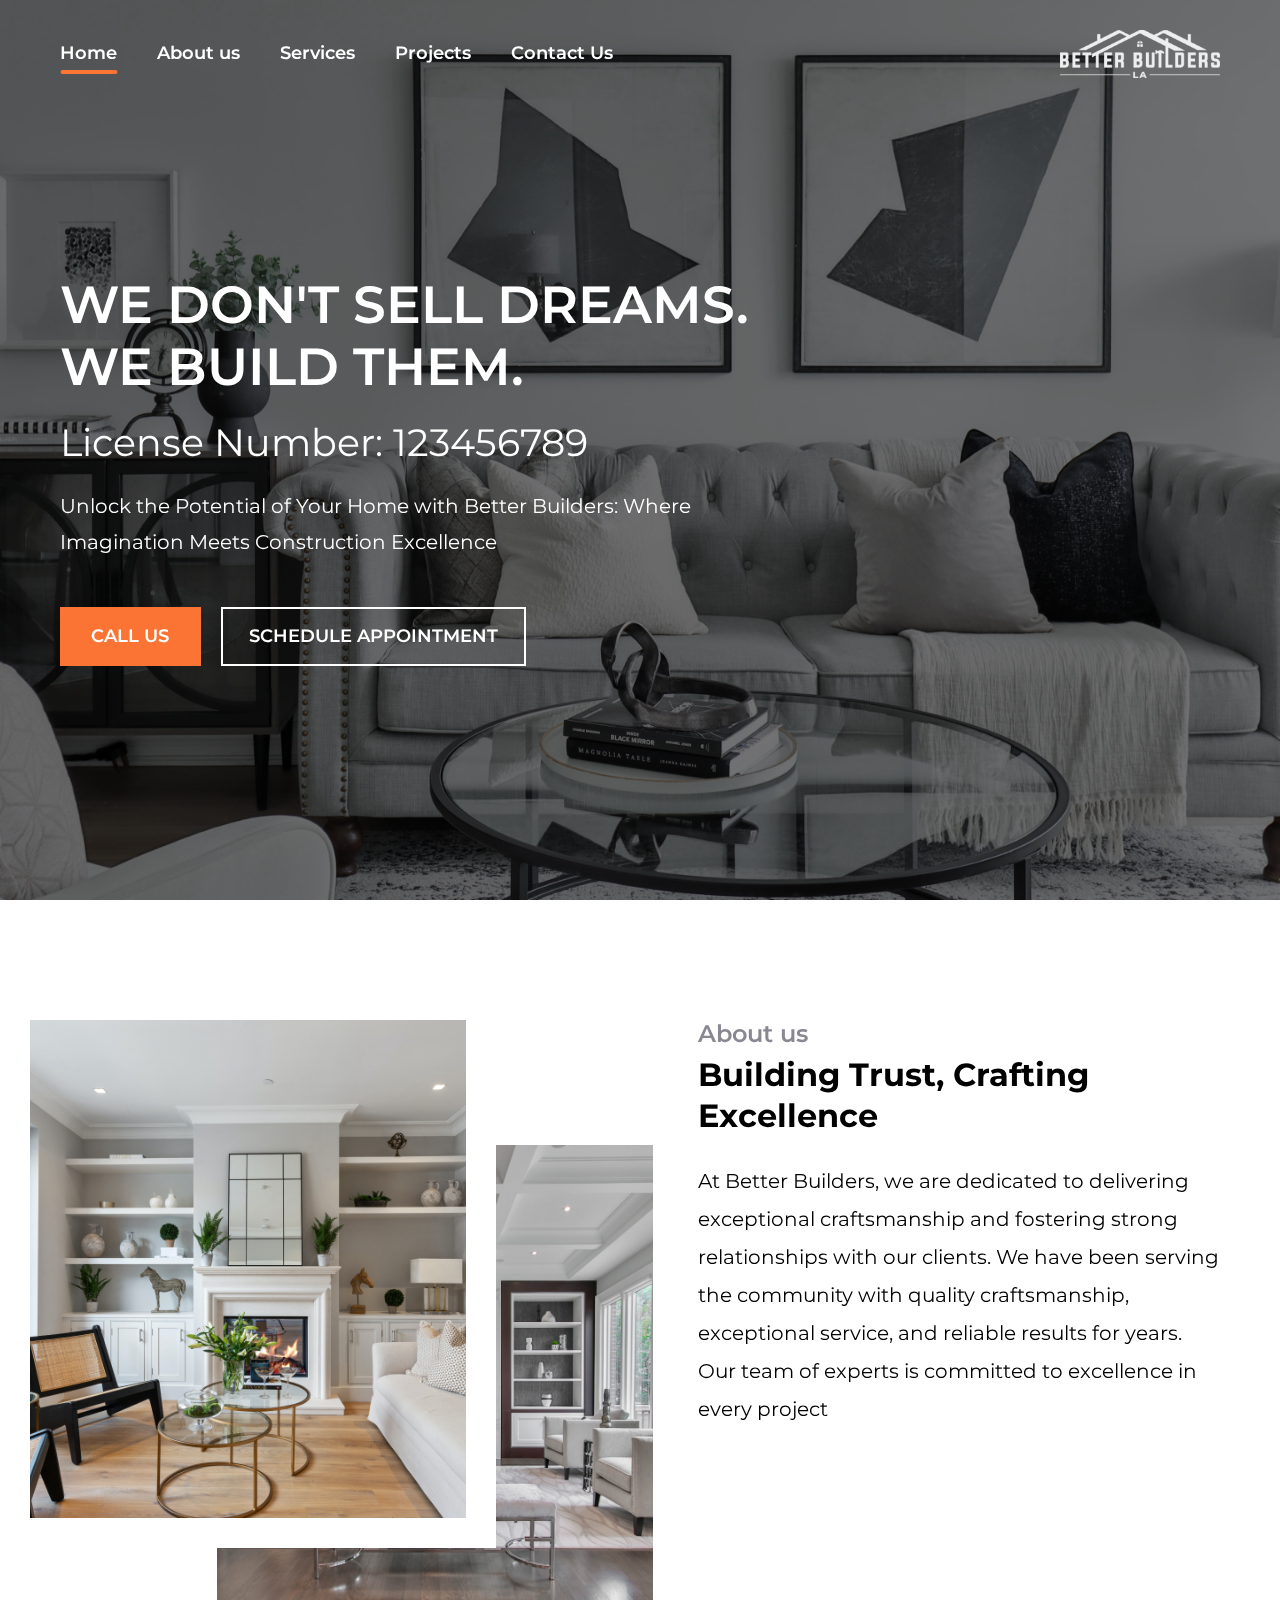
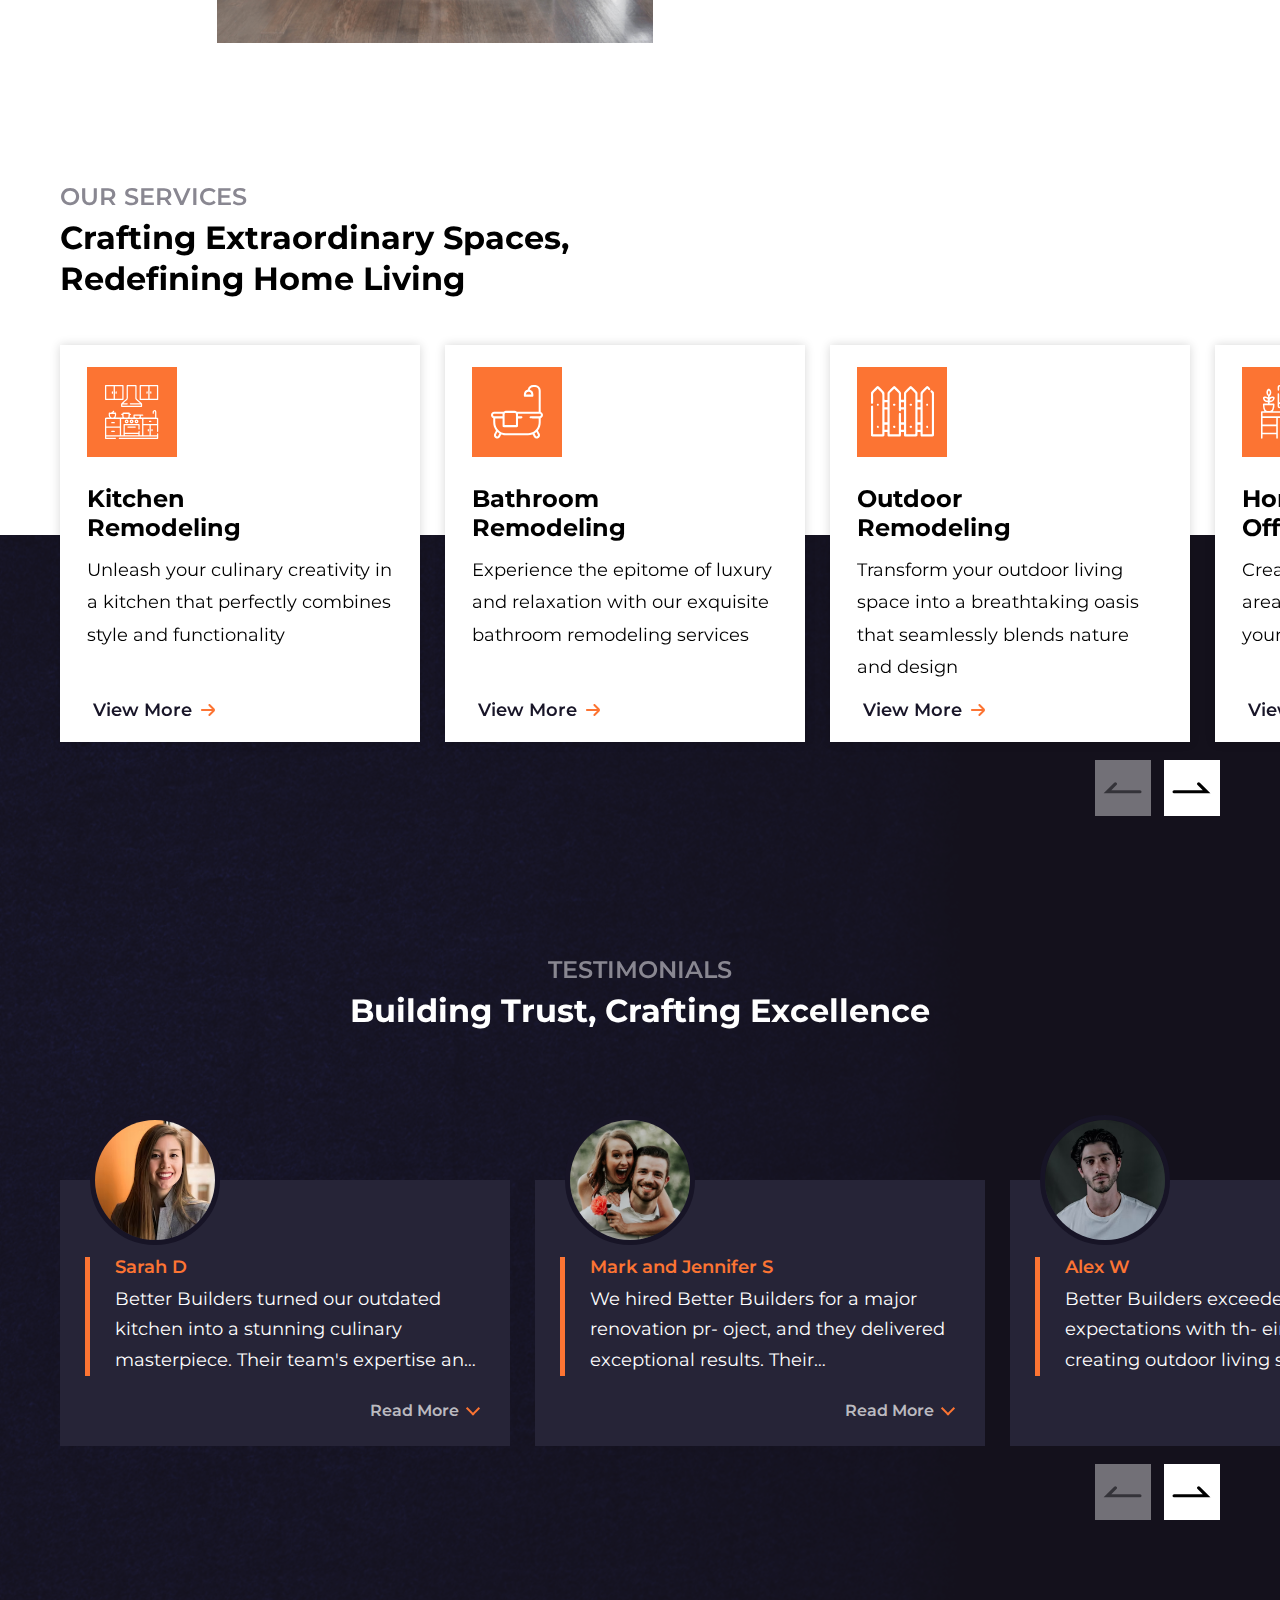
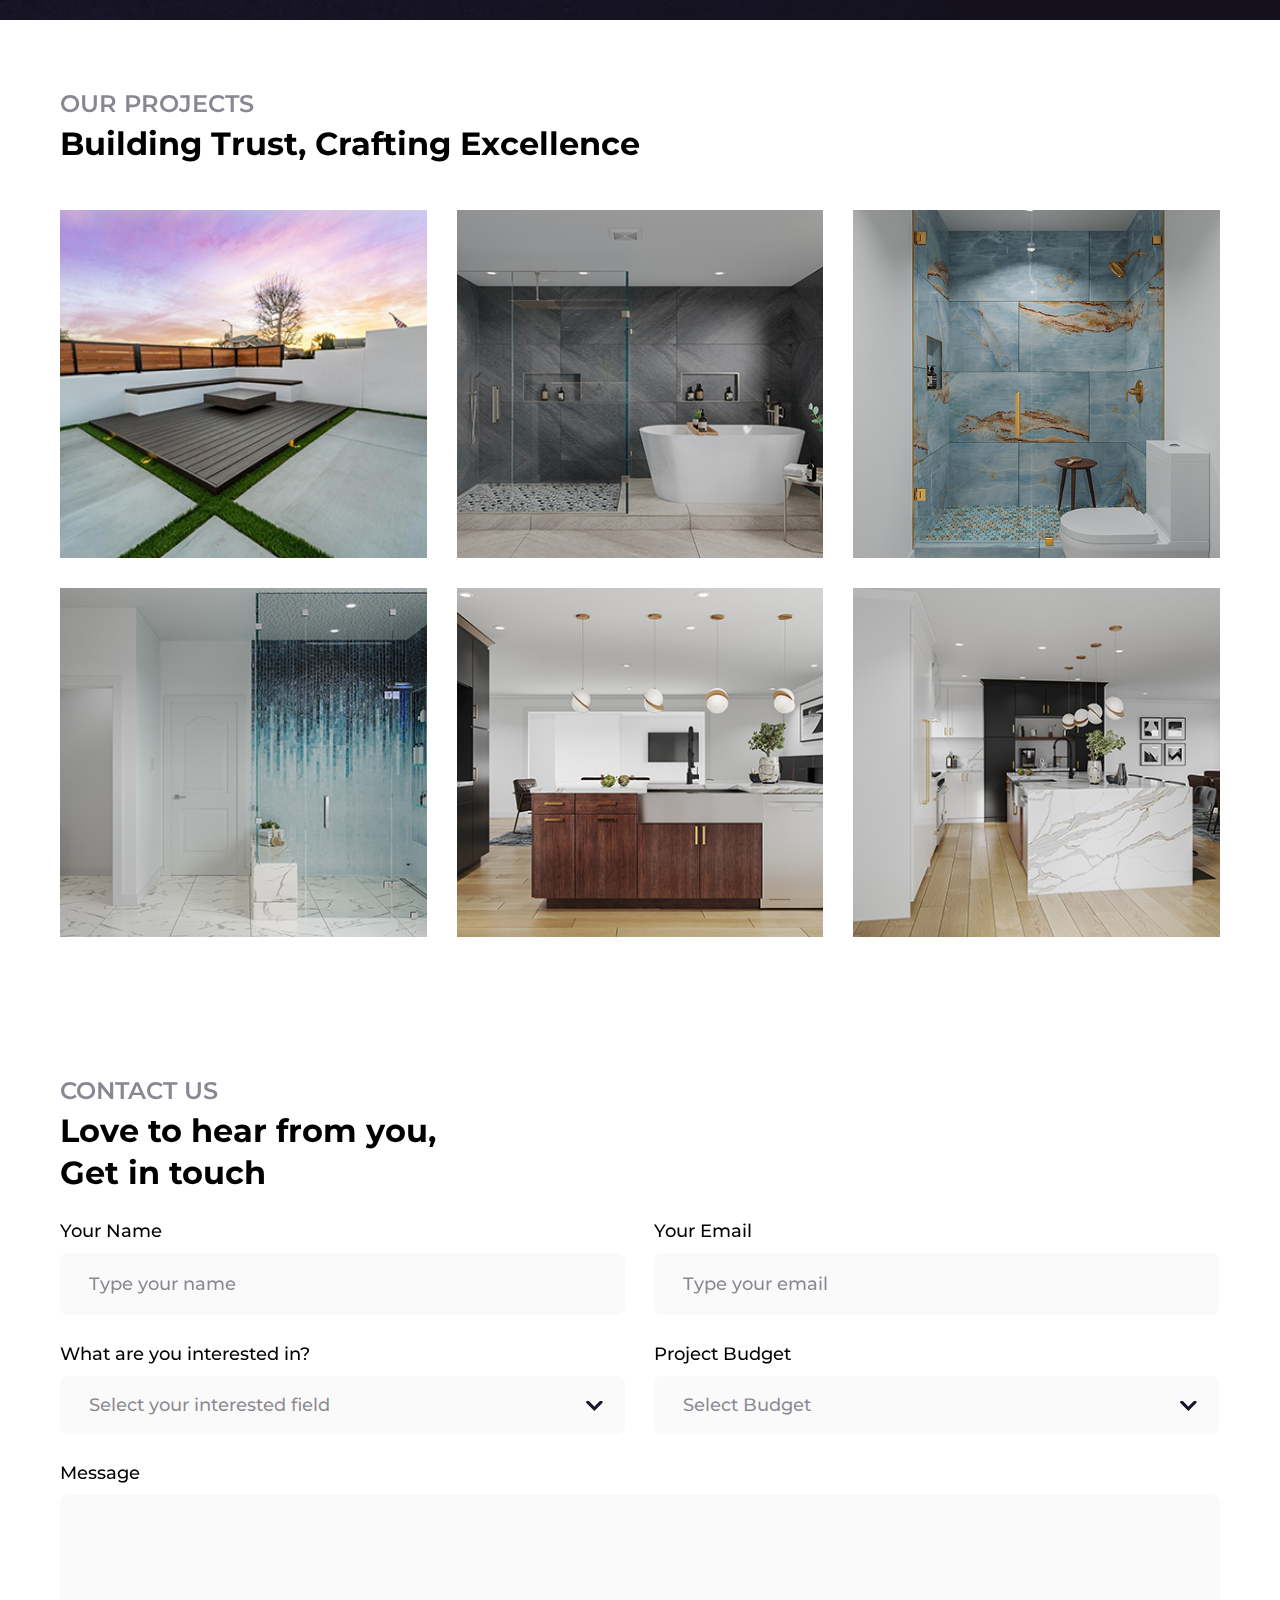
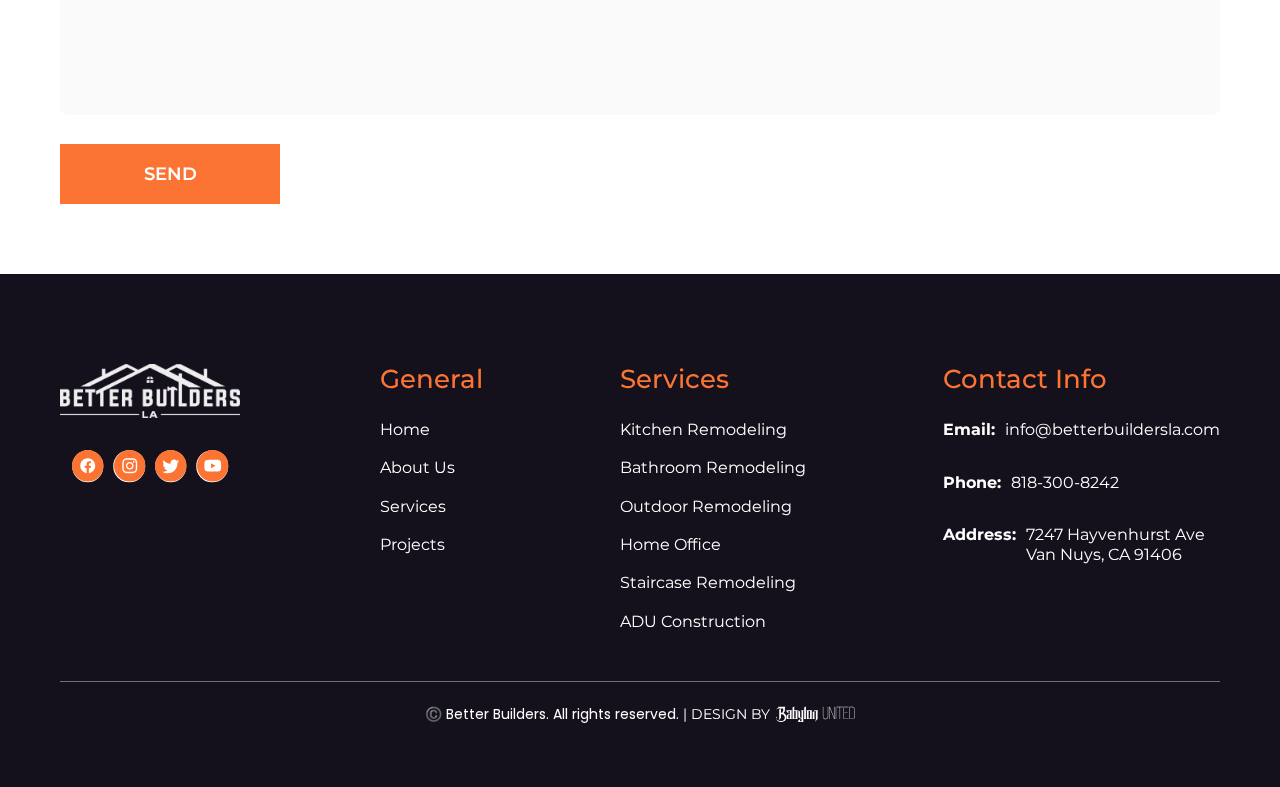
<file: index.html>
<!DOCTYPE html>
<html lang="en">
  <head>
    <meta charset="UTF-8" />
    <meta http-equiv="X-UA-Compatible" content="IE=edge" />
    <meta name="viewport" content="width=device-width, initial-scale=1.0" />
    <link rel="stylesheet" href="css/main.css" />
    <link
      rel="preload"
      as="image"
      href="./images/hero-smaller.png"
      media="(min-width: 940px) and (max-width: 1200px)"
    />
    <link
      rel="preload"
      as="image"
      href="./images/hero.png"
      media="(min-width: 1200px)"
    />
    <link
      rel="preload"
      as="image"
      href="./images/hero-small.png"
      media="(max-width: 940px)"
    />
    <link rel="icon" href="images/logo-light.png" />
    <link
      rel="stylesheet"
      href="https://cdn.jsdelivr.net/npm/swiper@9/swiper-bundle.min.css"
    />
    <title>Better Builders | Home</title>
  </head>
  <body>
    <div class="main">
      <!-- #header -->
      <header class="header" id="header">
        <div class="autoContainer _lg">
          <div class="header__inner">
            <div class="nav" id="menu">
              <div class="nav__inner">
                <a href="#home" class="nav__inner-link active">Home</a>
                <a href="#about-us" class="nav__inner-link">About us</a>
                <a href="#services" class="nav__inner-link">Services</a>
                <a href="#projects" class="nav__inner-link">Projects</a>
                <a href="#contact-us" class="nav__inner-link">Contact Us</a>
              </div>
            </div>
            <span class="logo">
              <img src="images/logo-light.png" alt="Better Builders" />
            </span>
            <button class="burger" id="menuBtn"></button>
          </div>
        </div>
      </header>
      <!-- #header end -->
      <!-- #hero -->
      <div class="anchor" id="home"></div>
      <section class="hero">
        <div class="autoContainer _lg">
          <div class="hero__bg">
            <picture alt="bg">
              <source
                srcset="./images/hero-smaller.png"
                media="(min-width: 940px) and (max-width: 1200px)"
              />
              <source
                srcset="./images/hero-small.png"
                media="(max-width: 940px)"
              />
              <img src="./images/hero.png" />
            </picture>
            <div class="hero__bg-fog" style="opacity: 0.55"></div>
          </div>
          <div class="hero__inner">
            <div class="hero__inner-box">
              <h1>
                We Don't Sell Dreams.<br />
                We Build Them.
              </h1>
              <div class="hero__inner-license">License Number: 123456789</div>
              <p>
                Unlock the Potential of Your Home with Better Builders: Where
                Imagination Meets Construction Excellence
              </p>
              <div class="button__wrapper">
                <a href="tel:818-300-8242" class="button button--primary">
                  Call us
                </a>
                <a href="#contact-us" class="button button--border">
                  Schedule Appointment
                </a>
              </div>
            </div>
          </div>
        </div>
      </section>
      <!-- #hero end -->
      <!-- #about  -->
      <div class="anchor" id="about-us"></div>
      <section class="about">
        <div class="autoContainer">
          <div class="about__inner">
            <div class="about__inner-banner">
              <div class="about__banner">
                <div class="about__banner-image">
                  <img src="./images/about/about-1.png" loading="lazy" />
                </div>
                <div class="about__banner-image">
                  <img src="./images/about/about-2.png" loading="lazy" />
                </div>
              </div>
            </div>
            <div class="about__inner-content">
              <div class="title">
                <h4>About us</h4>
                <h2>
                  Building Trust, Crafting <br />
                  Excellence
                </h2>
              </div>
              <p>
                At Better Builders, we are dedicated to delivering exceptional
                craftsmanship and fostering strong relationships with our
                clients. We have been serving the community with quality
                craftsmanship, exceptional service, and reliable results for
                years. Our team of experts is committed to excellence in every
                project
              </p>
            </div>
          </div>
        </div>
      </section>
      <!-- #about end -->
      <div class="anchor" id="services"></div>
      <div class="bg bg--st">
        <div class="bg__image">
          <img
            src="images/testimonials/blue-smooth-wall-textured-background.png"
            loading="lazy"
          />
        </div>
        <!-- #services -->
        <section class="services">
          <div class="autoContainer">
            <div class="services__inner">
              <div class="services__inner-title">
                <div class="title">
                  <h4 class="subtitle">OUR SERVICES</h4>
                  <h2>Crafting Extraordinary Spaces, Redefining Home Living</h2>
                </div>
              </div>
              <div class="services__inner-swiper">
                <div class="swiper" data-swiper="service">
                  <div class="swiper-wrapper">
                    <div class="swiper-slide services__item">
                      <a
                        href="projects/kitchen.html"
                        class="services__item-icon"
                      >
                        <img
                          src="images/services/kitchen.svg"
                          alt="kitchen"
                          loading="lazy"
                        />
                      </a>
                      <h3 class="services__item-title">
                        Kitchen <br />
                        Remodeling
                      </h3>
                      <p class="_sm">
                        Unleash your culinary creativity in a kitchen that
                        perfectly combines style and functionality
                      </p>
                      <div class="services__item-footer">
                        <a
                          href="projects/kitchen.html"
                          class="button button--text"
                        >
                          View More
                          <span class="button__ico">
                            <img
                              src="images/icons/arrow-right.svg"
                              loading="lazy"
                            />
                          </span>
                        </a>
                      </div>
                    </div>
                    <div class="swiper-slide services__item">
                      <a
                        href="projects/bathroom.html"
                        class="services__item-icon"
                      >
                        <img
                          src="images/services/bathroom.svg"
                          alt="bathroom"
                          loading="lazy"
                        />
                      </a>
                      <h3 class="services__item-title">
                        Bathroom <br />
                        Remodeling
                      </h3>
                      <p class="_sm">
                        Experience the epitome of luxury and relaxation with our
                        exquisite bathroom remodeling services
                      </p>
                      <div class="services__item-footer">
                        <a
                          href="projects/bathroom.html"
                          class="button button--text"
                        >
                          View More
                          <span class="button__ico">
                            <img
                              src="images/icons/arrow-right.svg"
                              loading="lazy"
                            />
                          </span>
                        </a>
                      </div>
                    </div>
                    <div class="swiper-slide services__item">
                      <a
                        href="projects/outdoor.html"
                        class="services__item-icon"
                      >
                        <img
                          src="images/services/outdoor.svg"
                          alt="outdoord"
                          loading="lazy"
                        />
                      </a>
                      <h3 class="services__item-title">
                        Outdoor <br />
                        Remodeling
                      </h3>
                      <p class="_sm">
                        Transform your outdoor living space into a breathtaking
                        oasis that seamlessly blends nature and design
                      </p>
                      <div class="services__item-footer">
                        <a
                          href="projects/outdoor.html"
                          class="button button--text"
                        >
                          View More
                          <span class="button__ico">
                            <img
                              src="images/icons/arrow-right.svg"
                              loading="lazy"
                            />
                          </span>
                        </a>
                      </div>
                    </div>
                    <div class="swiper-slide services__item">
                      <a
                        href="projects/home-office.html"
                        class="services__item-icon"
                      >
                        <img
                          src="images/services/home-office.svg"
                          alt="home-office"
                          loading="lazy"
                        />
                      </a>
                      <h3 class="services__item-title">
                        Home <br />
                        Office
                      </h3>
                      <p class="_sm">
                        Create inviting outdoor living areas that blend
                        seamlessly with your surroundings.
                      </p>
                      <div class="services__item-footer">
                        <a
                          href="projects/home-office.html"
                          class="button button--text"
                        >
                          View More
                          <span class="button__ico">
                            <img
                              src="images/icons/arrow-right.svg"
                              loading="lazy"
                            />
                          </span>
                        </a>
                      </div>
                    </div>
                    <div class="swiper-slide services__item">
                      <a
                        href="projects/staircase.html"
                        class="services__item-icon"
                      >
                        <img
                          src="images/services/staircase.svg"
                          alt="staircase"
                          loading="lazy"
                        />
                      </a>
                      <h3 class="services__item-title">
                        Staircase<br />
                        Remodeling
                      </h3>
                      <p class="_sm">
                        Elevate the style and functionality of your home with
                        our exceptional stair remodeling services.
                      </p>
                      <div class="services__item-footer">
                        <a
                          href="projects/staircase.html"
                          class="button button--text"
                        >
                          View More
                          <span class="button__ico">
                            <img
                              src="images/icons/arrow-right.svg"
                              loading="lazy"
                            />
                          </span>
                        </a>
                      </div>
                    </div>
                    <div class="swiper-slide services__item">
                      <a href="projects/adu.html" class="services__item-icon">
                        <img
                          src="images/services/adu.svg"
                          alt="adu"
                          loading="lazy"
                        />
                      </a>
                      <h3 class="services__item-title">
                        ADU <br />
                        Construction
                      </h3>
                      <p class="_sm">
                        Expand your living space with our expert ADU
                        construction and remodeling services.
                      </p>
                      <div class="services__item-footer">
                        <a href="projects/adu.html" class="button button--text">
                          View More
                          <span class="button__ico">
                            <img
                              src="images/icons/arrow-right.svg"
                              loading="lazy"
                            />
                          </span>
                        </a>
                      </div>
                    </div>
                  </div>
                </div>
                <div class="swiper-arrows">
                  <button class="swiper-arrow swiper-arrow-prev">
                    <svg
                      width="49"
                      height="15"
                      viewBox="0 0 49 15"
                      fill="none"
                      xmlns="http://www.w3.org/2000/svg"
                    >
                      <path
                        d="M46.2253 12.2283H5.5606L15.4363 2.3526"
                        stroke="currentColor"
                        stroke-width="4"
                        stroke-linecap="round"
                      />
                    </svg>
                  </button>
                  <button class="swiper-arrow swiper-arrow-next">
                    <svg
                      width="49"
                      height="15"
                      viewBox="0 0 49 15"
                      fill="none"
                      xmlns="http://www.w3.org/2000/svg"
                    >
                      <path
                        d="M2.61279 12.2283H43.2775L33.4018 2.3526"
                        stroke="currentColor"
                        stroke-width="4"
                        stroke-linecap="round"
                      />
                    </svg>
                  </button>
                </div>
              </div>
            </div>
          </div>
        </section>
        <!-- #services end -->
        <!-- #testimonials -->
        <section class="testimonials">
          <div class="autoContainer">
            <div class="testimonials__inner">
              <div class="testimonials__inner-title title">
                <h4>TESTIMONIALS</h4>
                <h2>Building Trust, Crafting Excellence</h2>
              </div>
              <div class="testimonials__inner-swiper">
                <div class="swiper" data-swiper="testimonials">
                  <div class="swiper-wrapper">
                    <div class="swiper-slide">
                      <div class="testimonials__item">
                        <div class="testimonials__item-image">
                          <img
                            src="images/testimonials/tesitiomials-1.png"
                            alt="tesitiomials-1"
                            loading="lazy"
                          />
                        </div>
                        <div class="testimonials__item-content">
                          <h6>Sarah D</h6>
                          <p class="_sm">
                            Better Builders turned our outdated kitchen into a
                            stunning culinary masterpiece. Their team's
                            expertise and creativity transformed the. Lorem
                            ipsum dolor sit amet consectetur adipisicing elit.
                            Officiis ratione sapiente consequuntur omnis
                            laudantium excepturi odit eaque porro veniam quasi,
                            voluptate minus, quos fuga voluptatibus similique ex
                            eos, commodi natus!
                          </p>
                        </div>
                        <div class="testimonials__item-footer">
                          <button
                            class="button button--text"
                            data-event="toggleFeedback"
                          >
                            Read more
                            <span class="custIcon custIcon--up"></span>
                          </button>
                        </div>
                      </div>
                    </div>
                    <div class="swiper-slide">
                      <div class="testimonials__item">
                        <div class="testimonials__item-image">
                          <img
                            src="images/testimonials/tesitiomials-2.png"
                            alt="tesitiomials-2"
                            loading="lazy"
                          />
                        </div>
                        <div class="testimonials__item-content">
                          <h6>Mark and Jennifer S</h6>
                          <p class="_sm">
                            We hired Better Builders for a major renovation pr-
                            oject, and they delivered exceptional results. Their
                            communication throughout the process was. Lorem
                            ipsum dolor sit amet consectetur adipisicing elit.
                            Officiis ratione sapiente consequuntur omnis
                            laudantium excepturi odit eaque porro veniam quasi,
                            voluptate minus, quos fuga voluptatibus similique ex
                            eos, commodi natus!
                          </p>
                        </div>
                        <div class="testimonials__item-footer">
                          <button
                            class="button button--text"
                            data-event="toggleFeedback"
                          >
                            Read more
                            <span class="custIcon custIcon--up"></span>
                          </button>
                        </div>
                      </div>
                    </div>
                    <div class="swiper-slide">
                      <div class="testimonials__item">
                        <div class="testimonials__item-image">
                          <img
                            src="images/testimonials/tesitiomials-3.png"
                            alt="tesitiomials-3"
                            loading="lazy"
                          />
                        </div>
                        <div class="testimonials__item-content">
                          <h6>Alex W</h6>
                          <p class="_sm">
                            Better Builders exceeded our expectations with th-
                            eir expertise in creating outdoor living spaces. Our
                            new deck and patio have become the heart. Lorem
                            ipsum dolor sit amet consectetur adipisicing elit.
                            Officiis ratione sapiente consequuntur omnis
                            laudantium excepturi odit eaque porro veniam quasi,
                            voluptate minus, quos fuga voluptatibus similique ex
                            eos, commodi natus!
                          </p>
                        </div>
                        <div class="testimonials__item-footer">
                          <button
                            class="button button--text"
                            data-event="toggleFeedback"
                          >
                            Read more
                            <span class="custIcon custIcon--up"></span>
                          </button>
                        </div>
                      </div>
                    </div>
                    <div class="swiper-slide">
                      <div class="testimonials__item">
                        <div class="testimonials__item-image">
                          <img
                            src="images/testimonials/tesitiomials-1.png"
                            alt="tesitiomials-1"
                            loading="lazy"
                          />
                        </div>
                        <div class="testimonials__item-content">
                          <h6>Sarah D</h6>
                          <p class="_sm">
                            Better Builders turned our outdated kitchen into a
                            stunning culinary masterpiece. Their team's
                            expertise and creativity transformed the. Lorem
                            ipsum dolor sit amet consectetur adipisicing elit.
                            Officiis ratione sapiente consequuntur omnis
                            laudantium excepturi odit eaque porro veniam quasi,
                            voluptate minus, quos fuga voluptatibus similique ex
                            eos, commodi natus!
                          </p>
                        </div>
                        <div class="testimonials__item-footer">
                          <button
                            class="button button--text"
                            data-event="toggleFeedback"
                          >
                            Read more
                            <span class="custIcon custIcon--up"></span>
                          </button>
                        </div>
                      </div>
                    </div>
                  </div>
                  <div class="swiper-arrows">
                    <button class="swiper-arrow swiper-arrow-prev">
                      <svg
                        width="49"
                        height="15"
                        viewBox="0 0 49 15"
                        fill="none"
                        xmlns="http://www.w3.org/2000/svg"
                      >
                        <path
                          d="M46.2253 12.2283H5.5606L15.4363 2.3526"
                          stroke="currentColor"
                          stroke-width="4"
                          stroke-linecap="round"
                        />
                      </svg>
                    </button>
                    <button class="swiper-arrow swiper-arrow-next">
                      <svg
                        width="49"
                        height="15"
                        viewBox="0 0 49 15"
                        fill="none"
                        xmlns="http://www.w3.org/2000/svg"
                      >
                        <path
                          d="M2.61279 12.2283H43.2775L33.4018 2.3526"
                          stroke="currentColor"
                          stroke-width="4"
                          stroke-linecap="round"
                        />
                      </svg>
                    </button>
                  </div>
                </div>
              </div>
            </div>
          </div>
        </section>
        <!-- #testimonials end -->
      </div>
      <!-- #projects -->
      <div class="anchor" id="projects"></div>
      <section class="projects">
        <div class="autoContainer">
          <div class="projects__inner">
            <div class="projects__inner-title title">
              <h4>OUR PROJECTS</h4>
              <h2>Building Trust, Crafting Excellence</h2>
            </div>
            <div class="projects__inner-row">
              <div
                class="projects__inner-link"
                data-event="preview"
                data-src="images/projects/outdoor-1.jpeg"
              >
                <div class="ratioImage">
                  <img
                    src="images/projects/small/outdoor-1.jpeg"
                    alt="grid-6"
                    loading="lazy"
                  />
                </div>
                <strong>Click To Enlarge</strong>
              </div>
              <div
                class="projects__inner-link"
                data-event="preview"
                data-src="images/projects/Bathroom-1.jpeg"
              >
                <div class="ratioImage">
                  <img
                    src="images/projects/small/Bathroom-1.jpeg"
                    alt="grid-1"
                    loading="lazy"
                  />
                </div>
                <strong>Click To Enlarge</strong>
              </div>
              <div
                class="projects__inner-link"
                data-event="preview"
                data-src="images/projects/Bathroom-2.jpeg"
              >
                <div class="ratioImage">
                  <img
                    src="images/projects/small/Bathroom-2.jpeg"
                    alt="grid-2"
                    loading="lazy"
                  />
                </div>
                <strong>Click To Enlarge</strong>
              </div>
              <div
                class="projects__inner-link"
                data-event="preview"
                data-src="images/projects/bathroom-8.jpeg"
              >
                <div class="ratioImage">
                  <img
                    src="images/projects/small/bathroom-8.jpeg"
                    alt="grid-3"
                    loading="lazy"
                  />
                </div>
                <strong>Click To Enlarge</strong>
              </div>
              <div
                class="projects__inner-link"
                data-event="preview"
                data-src="images/projects/Kitchen 2.jpeg"
              >
                <div class="ratioImage">
                  <img
                    src="images/projects/small/Kitchen 2.jpeg"
                    alt="grid-4"
                    loading="lazy"
                  />
                </div>
                <strong>Click To Enlarge</strong>
              </div>
              <div
                class="projects__inner-link"
                data-event="preview"
                data-src="images/projects/Kitchen-1.jpeg"
              >
                <div class="ratioImage">
                  <img
                    src="images/projects/small/Kitchen-1.jpeg"
                    alt="grid-5"
                    loading="lazy"
                  />
                </div>
                <strong>Click To Enlarge</strong>
              </div>
            </div>
          </div>
        </div>
      </section>
      <!-- #projects end -->
      <!-- #contact -->
      <div class="anchor" id="contact-us"></div>
      <section class="contact">
        <div class="autoContainer">
          <div class="contact__inner">
            <div class="contact__inner-title title">
              <h4>CONTACT US</h4>
              <h2>
                Love to hear from you, <br />
                Get in touch
              </h2>
            </div>
            <form action="#">
              <div class="contact__inner-row">
                <div class="input__group">
                  <label for="name">Your Name</label>
                  <div class="input input">
                    <input
                      type="text"
                      name="name"
                      id="name"
                      placeholder="Type your name"
                    />
                  </div>
                </div>
                <div class="input__group">
                  <label for="email">Your Email</label>
                  <div class="input input">
                    <input
                      type="text"
                      name="email"
                      id="email"
                      placeholder="Type your email"
                    />
                  </div>
                </div>
                <div class="input__group">
                  <label>What are you interested in?</label>
                  <div class="input input--select">
                    <input type="hidden" />
                    <div class="input__selected">
                      <i>Select your interested field</i>
                    </div>
                    <ul class="input__dropdown">
                      <li class="input__dropdown-item">Kitchen Remodeling</li>
                      <li class="input__dropdown-item">Bathroom Remodeling</li>
                      <li class="input__dropdown-item">Outdoor Remodeling</li>
                      <li class="input__dropdown-item">Home Office</li>
                      <li class="input__dropdown-item">StaircaseRemodeling</li>
                      <li class="input__dropdown-item">ADU Construction</li>
                    </ul>
                  </div>
                </div>
                <div class="input__group">
                  <label>Project Budget</label>
                  <div class="input input--select">
                    <input type="hidden" />
                    <div class="input__selected">
                      <i>Select Budget</i>
                    </div>
                    <ul class="input__dropdown">
                      <li class="input__dropdown-item">Under 20,000</li>
                      <li class="input__dropdown-item">20,000 - 50,000</li>
                      <li class="input__dropdown-item">50,000 - 75,000</li>
                      <li class="input__dropdown-item">75,000 - 125,000</li>
                      <li class="input__dropdown-item">125,000 - 200,000</li>
                      <li class="input__dropdown-item">Over 200,000</li>
                    </ul>
                  </div>
                </div>
                <div class="input__group _wide">
                  <label for="message">Message</label>
                  <div class="input">
                    <textarea name="message" id="message" rows="10"></textarea>
                  </div>
                </div>
              </div>
              <div class="contact__inner-footer">
                <button type="button" class="button button--primary">
                  Send
                </button>
              </div>
            </form>
          </div>
        </div>
      </section>
      <!-- #contact end -->
      <!-- #footer -->
      <footer class="footer">
        <div class="footer__bg">
          <img src="images/footer-bg.png" loading="lazy" />
        </div>
        <div class="autoContainer _lg">
          <div class="footer__inner">
            <div class="footer__inner-info">
              <div class="logo">
                <img src="images/logo-light.png" alt="better-builders" />
              </div>
              <div class="button__wrapper">
                <a href="#" class="button button--ico">
                  <span class="ico">
                    <svg
                      width="38"
                      height="38"
                      viewBox="0 0 38 38"
                      fill="none"
                      xmlns="http://www.w3.org/2000/svg"
                    >
                      <path
                        d="M18.9998 37.9998C13.9249 37.9998 9.15369 36.0234 5.56494 32.4348C1.9762 28.8461 -0.00012207 24.0748 -0.00012207 18.9999C-0.00012207 13.925 1.9762 9.15374 5.56494 5.56503C9.15369 1.97637 13.9249 0 18.9998 0C24.0751 0 28.8464 1.97637 32.4349 5.56503C36.0234 9.15363 37.9996 13.9249 37.9996 18.9999C37.9996 24.0749 36.0234 28.8462 32.4349 32.4348C28.8464 36.0234 24.0751 37.9998 18.9998 37.9998ZM20.4038 21.6756V27.9549C24.8099 27.2624 28.0088 23.5198 28.0088 19.0548C28.0088 14.0872 23.9673 10.0458 18.9998 10.0458C14.0322 10.0458 9.99072 14.0872 9.99072 19.0548C9.99072 23.5177 13.1892 27.2604 17.5958 27.954V21.6756H15.3143V19.0773H17.5958V17.0982C17.5958 14.9094 18.8645 13.6026 20.9896 13.6026C21.9561 13.6026 22.991 13.7764 23.0012 13.7781V15.9894H21.868C20.5941 15.9894 20.4038 16.869 20.4038 17.3934V19.0782H22.8967L22.498 21.6756H20.4038Z"
                      />
                    </svg>
                  </span>
                </a>
                <a href="#" class="button button--ico">
                  <span class="ico">
                    <svg
                      width="38"
                      height="38"
                      viewBox="0 0 38 38"
                      fill="none"
                      xmlns="http://www.w3.org/2000/svg"
                    >
                      <path
                        d="M18.9998 37.9998C13.9249 37.9998 9.15369 36.0234 5.56494 32.4348C1.9762 28.8461 -0.00012207 24.0748 -0.00012207 18.9999C-0.00012207 13.925 1.9762 9.15374 5.56494 5.56503C9.15369 1.97637 13.9249 0 18.9998 0C24.0751 0 28.8464 1.97637 32.4349 5.56503C36.0234 9.15363 37.9996 13.9249 37.9996 18.9999C37.9996 24.0749 36.0234 28.8462 32.4349 32.4348C28.8464 36.0234 24.0751 37.9998 18.9998 37.9998ZM18.9998 10.0224C16.5865 10.0224 16.2662 10.0327 15.2981 10.0764C13.6866 10.1506 12.4185 10.6393 11.5289 11.529C10.6393 12.4186 10.1505 13.6867 10.0763 15.2982C10.0326 16.2663 10.0222 16.5867 10.0222 18.9999C10.0222 21.4131 10.0326 21.7335 10.0763 22.7016C10.1505 24.3138 10.6393 25.582 11.5289 26.4708C12.4194 27.3614 13.6876 27.8502 15.2981 27.9234C16.2466 27.9671 16.5632 27.9774 18.9998 27.9774C21.4363 27.9774 21.7529 27.9671 22.7014 27.9234C24.3118 27.8503 25.58 27.3615 26.4707 26.4708C27.3615 25.5801 27.8501 24.3119 27.9232 22.7016C27.9669 21.755 27.9773 21.4387 27.9773 18.9999C27.9773 16.5611 27.9669 16.2449 27.9232 15.2982C27.8501 13.6879 27.3615 12.4198 26.4707 11.529C25.5802 10.6385 24.312 10.1497 22.7014 10.0764C21.7333 10.0327 21.413 10.0224 18.9998 10.0224ZM18.9998 26.3601C16.5997 26.3601 16.3162 26.351 15.3718 26.3079C14.1772 26.2533 13.2692 25.9233 12.6727 25.3269C12.0686 24.7227 11.7477 23.8398 11.6918 22.6278C11.6487 21.6826 11.6395 21.3989 11.6395 18.9999C11.6395 16.6009 11.6487 16.3172 11.6918 15.372C11.7461 14.1777 12.0762 13.2696 12.6727 12.6729C13.2856 12.0601 14.1433 11.7484 15.3718 11.6919C16.3162 11.6488 16.5997 11.6397 18.9998 11.6397C21.3999 11.6397 21.6835 11.6488 22.6277 11.6919C23.8396 11.7477 24.7224 12.0685 25.3268 12.6729C25.9397 13.2859 26.2515 14.1436 26.3077 15.372C26.3508 16.3172 26.36 16.6009 26.36 18.9999C26.36 21.3989 26.3508 21.6826 26.3077 22.6278C26.2529 23.8387 25.932 24.7216 25.3268 25.3269C24.7137 25.9399 23.8562 26.2516 22.6277 26.3079C21.6835 26.351 21.3999 26.3601 18.9998 26.3601ZM18.9998 14.3901C16.4579 14.3901 14.39 16.4581 14.39 18.9999C14.39 21.5418 16.4579 23.6097 18.9998 23.6097C21.5416 23.6097 23.6096 21.5418 23.6096 18.9999C23.6096 16.4581 21.5416 14.3901 18.9998 14.3901ZM23.7922 13.1301C23.1982 13.1301 22.715 13.6134 22.715 14.2074C22.715 14.8014 23.1982 15.2847 23.7922 15.2847C24.3864 15.2847 24.8696 14.8014 24.8696 14.2074C24.8696 13.6134 24.3864 13.1301 23.7922 13.1301ZM18.9998 21.9924C17.3497 21.9924 16.0073 20.65 16.0073 18.9999C16.0073 17.3498 17.3497 16.0074 18.9998 16.0074C20.6499 16.0074 21.9923 17.3498 21.9923 18.9999C21.9923 20.65 20.6499 21.9924 18.9998 21.9924Z"
                      />
                    </svg>
                  </span>
                </a>
                <a href="#" class="button button--ico">
                  <span class="ico">
                    <svg
                      width="38"
                      height="38"
                      viewBox="0 0 38 38"
                      fill="none"
                      xmlns="http://www.w3.org/2000/svg"
                    >
                      <path
                        d="M18.9998 37.9998C13.9249 37.9998 9.15369 36.0234 5.56494 32.4348C1.9762 28.8461 -0.00012207 24.0748 -0.00012207 18.9999C-0.00012207 13.925 1.9762 9.15374 5.56494 5.56503C9.15369 1.97637 13.9249 0 18.9998 0C24.0751 0 28.8464 1.97637 32.4349 5.56503C36.0234 9.15363 37.9996 13.9249 37.9996 18.9999C37.9996 24.0749 36.0234 28.8462 32.4349 32.4348C28.8464 36.0234 24.0751 37.9998 18.9998 37.9998ZM15.2521 27.9513L15.2531 27.9523V27.9549C22.6327 27.9539 27.0421 21.9603 27.0421 16.1658C27.0421 15.9901 27.0421 15.8085 27.0305 15.6303C27.8441 15.0425 28.5396 14.3212 29.0978 13.4856C28.3401 13.8207 27.5388 14.04 26.7173 14.139C27.5817 13.6209 28.2288 12.8074 28.5388 11.8467C27.7208 12.3317 26.835 12.6695 25.9072 12.852C25.1267 12.0217 24.0258 11.5457 22.8856 11.5457C21.8263 11.5457 20.8176 11.9457 20.0455 12.672C18.9735 13.6813 18.5143 15.1983 18.8468 16.6311C15.5198 16.4639 12.4077 14.8856 10.3076 12.3021C9.21069 14.1897 9.77368 16.619 11.5909 17.8326C10.9342 17.8138 10.2839 17.6339 9.70996 17.3142V17.3664C9.70996 19.3309 11.1082 21.039 13.0345 21.4281C12.677 21.5251 12.3104 21.5733 11.9451 21.5733C11.6835 21.5733 11.4205 21.5484 11.1635 21.4992C11.7061 23.1864 13.2612 24.3432 15.0344 24.3765C13.5751 25.5233 11.7504 26.154 9.89709 26.154H9.88904C9.55798 26.1531 9.2262 26.1328 8.90271 26.0937C10.7952 27.3083 12.9844 27.9513 15.2344 27.9513L15.2521 27.9513Z"
                      />
                    </svg>
                  </span>
                </a>
                <a href="#" class="button button--ico">
                  <span class="ico">
                    <svg
                      width="38"
                      height="38"
                      viewBox="0 0 38 38"
                      fill="none"
                      xmlns="http://www.w3.org/2000/svg"
                    >
                      <path
                        d="M18.9998 37.9998C13.9249 37.9998 9.15369 36.0234 5.56494 32.4348C1.9762 28.8461 -0.00012207 24.0748 -0.00012207 18.9999C-0.00012207 13.925 1.9762 9.15374 5.56494 5.56503C9.15369 1.97637 13.9249 0 18.9998 0C24.0751 0 28.8464 1.97637 32.4349 5.56503C36.0234 9.15363 37.9996 13.9249 37.9996 18.9999C37.9996 24.0749 36.0234 28.8462 32.4349 32.4348C28.8464 36.0234 24.0751 37.9998 18.9998 37.9998ZM18.9998 11.8845C18.9366 11.8845 12.6655 11.8894 11.1077 12.3093C10.2386 12.5434 9.55481 13.2321 9.323 14.1066C8.90491 15.674 8.90002 18.9668 8.90002 18.9999C8.90002 19.033 8.90491 22.3258 9.323 23.8932C9.55518 24.7679 10.2394 25.4566 11.1085 25.6905C12.6655 26.1104 18.9366 26.1153 18.9998 26.1153C19.0629 26.1153 25.334 26.1104 26.8918 25.6905C27.7601 25.4566 28.4443 24.7679 28.6775 23.8932C29.0947 22.3258 29.0996 19.033 29.0996 18.9999C29.0996 18.9668 29.0947 15.674 28.6765 14.1066C28.4443 13.2319 27.7601 12.5432 26.891 12.3093C25.334 11.8894 19.0629 11.8845 18.9998 11.8845ZM16.9343 22.0041V22.0024V15.9957L22.2136 18.9999L16.9358 22.0033L16.9343 22.0041Z"
                      />
                    </svg>
                  </span>
                </a>
              </div>
            </div>
            <div class="footer__inner-links">
              <div class="footer__inner-links-column">
                <h3 class="_lg">General</h3>
                <a href="#home">Home</a>
                <a href="#about-us">About Us</a>
                <a href="#services">Services</a>
                <a href="#projects">Projects</a>
              </div>
              <div class="footer__inner-links-column">
                <h3 class="_lg">Services</h3>
                <a href="./projects/kitchen.html">Kitchen Remodeling</a>
                <a href="./projects/bathroom.html">Bathroom Remodeling</a>
                <a href="./projects/outdoor.html">Outdoor Remodeling</a>
                <a href="./projects/home-office.html">Home Office</a>
                <a href="./projects/staircase.html">Staircase Remodeling</a>
                <a href="./projects/adu.html">ADU Construction</a>
              </div>
              <div class="footer__inner-links-column">
                <h3 class="_lg">Contact Info</h3>
                <ul class="footer__inner-info-list">
                  <li>
                    <strong> Email:</strong>
                    <a href="mailto:info@betterbuildersla.com">
                      info@betterbuildersla.com
                    </a>
                  </li>
                  <li>
                    <strong> Phone:</strong>
                    <a href="tel:818-300-8242"> 818-300-8242 </a>
                  </li>
                  <li>
                    <strong> Address:</strong>
                    <a
                      href="http://maps.google.com/?q=7247%Hayvenhurst%Ave%Van%Nuys,%CA%91406"
                    >
                      7247 Hayvenhurst Ave <br />
                      Van Nuys, CA 91406
                    </a>
                  </li>
                </ul>
              </div>
            </div>
          </div>
          <div class="footer__copyright">
            <div class="footer__copyright-para">
              <p>
                ©️ Better Builders. All rights reserved.
                <span>
                  | Design by
                  <a href="https://babylonunited.net" target="_blank">
                    <img src="images/babylon-united.svg" alt="babylon-united" />
                  </a>
                </span>
              </p>
            </div>
          </div>
        </div>
      </footer>
      <!-- #footer end -->
    </div>
    <div class="modal" id="imagePopup">
      <div class="modal__inner">
        <button class="modal-close"></button>
        <div class="modal__inner-image" id="imageWrapper">
          <div class="modal__inner-image-loading">
            <div class="spinner">
              <div></div>
              <div></div>
              <div></div>
            </div>
            <img id="imageThumb" />
          </div>
          <img id="imagePreview" />
        </div>
      </div>
    </div>
    <script src="https://cdn.jsdelivr.net/npm/swiper@9/swiper-bundle.min.js"></script>
    <script src="js/main.js"></script>
    <script src="js/customSelect.js"></script>
    <script src="js/swiper.js"></script>
    <script src="js/highlight-nav.js"></script>
  </body>
</html>
</file>
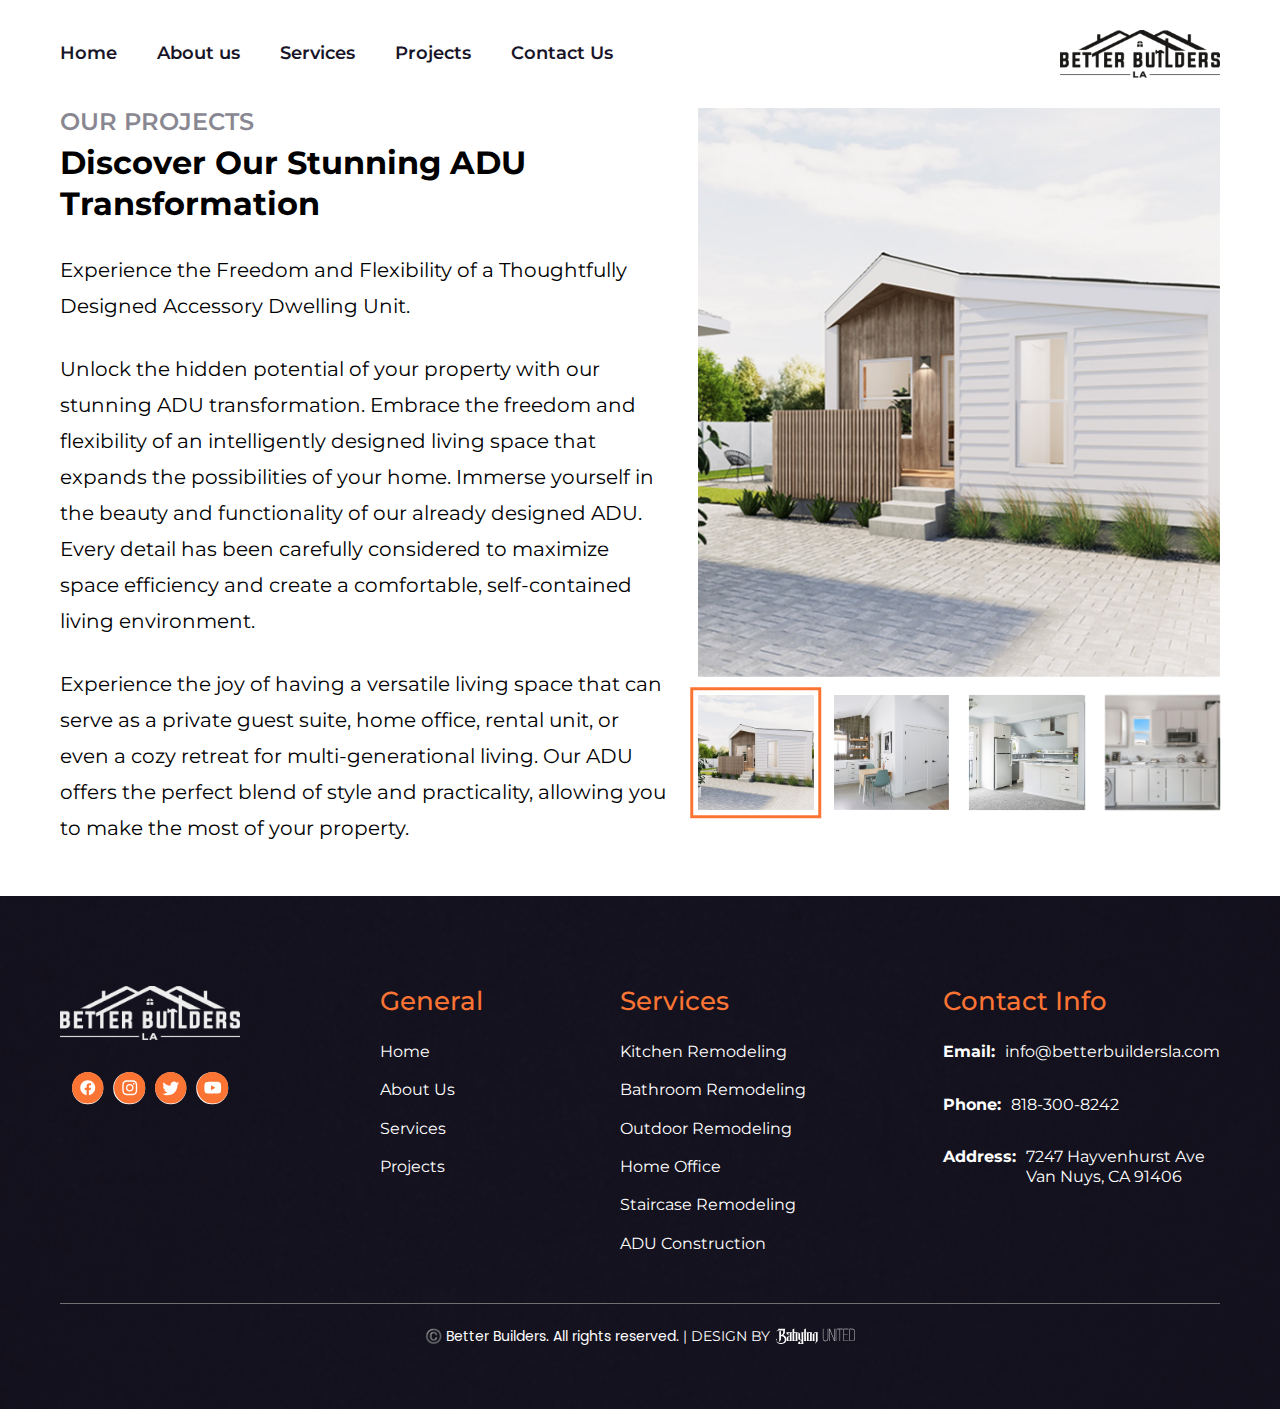
<file: projects/adu.html>
<!DOCTYPE html>
<html lang="en">
  <head>
    <meta charset="UTF-8" />
    <meta http-equiv="X-UA-Compatible" content="IE=edge" />
    <meta name="viewport" content="width=device-width, initial-scale=1.0" />
    <link rel="stylesheet" href="../css/main.css" />
    <link rel="icon" href="../images/logo-light.png" />
    <link
      rel="stylesheet"
      href="https://cdn.jsdelivr.net/npm/swiper@9/swiper-bundle.min.css"
    />
    <title>Better Builders | Projects</title>
  </head>
  <body>
    <div class="main">
      <!-- #header -->
      <header class="header header--static header--white" id="header">
        <div class="autoContainer _lg">
          <div class="header__inner">
            <div class="nav" id="menu">
              <div class="nav__inner">
                <a href="../index.html#home" class="nav__inner-link">Home</a>
                <a href="../index.html#about-us" class="nav__inner-link">About us</a>
                <a href="../index.html#services" class="nav__inner-link">Services</a>
                <a href="../index.html#projects" class="nav__inner-link">Projects</a>
                <a href="../index.html#contact-us" class="nav__inner-link">Contact Us</a>
              </div>
            </div>
            <a href="../index.html" class="logo">
              <img src="../images/logo-dark.png" alt="Better Builders" />
            </a>
            <button class="burger" id="menuBtn"></button>
          </div>
        </div>
      </header>
      <!-- #header end -->
      <!-- #blog -->
      <section class="blog">
        <div class="autoContainer">
          <div class="blog__inner">
            <div class="blog__inner-row">
              <div class="blog__inner-content">
                <div class="blog__inner-content-title title">
                  <h4>OUR PROJECTS</h4>
                  <h2>Discover Our Stunning ADU Transformation</h2>
                </div>
                <div class="blog__gallery">
                  <div class="blog__gallery-image">
                    <div
                      class="swiper"
                      data-swiper="gallery"
                      data-swiper-thumbs="#thumbs"
                    >
                      <div class="swiper-wrapper">
                        <div class="blog__gallery-image swiper-slide">
                          <div class="ratioImage ratioImage--gallery">
                            <img
                              src="../images/blogs/adu/jason-briscoe-UV81E0oXX.png"
                              alt="slide-image-2"
                              loading="lazy"
                            />
                          </div>
                        </div>
                        <div class="blog__gallery-image swiper-slide">
                          <div class="ratioImage ratioImage--gallery">
                            <img
                              src="../images/blogs/adu/camila-ferrari-PS2ERVnkHfw-unsplash 1.png"
                              alt="slide-image-1"
                              loading="lazy"
                            />
                          </div>
                        </div>
                        <div class="blog__gallery-image swiper-slide">
                          <div class="ratioImage ratioImage--gallery">
                            <img
                              src="../images/blogs/adu/josh-hemsley-NLbNAaBFv7c-unsplash.png"
                              alt="slide-image-3"
                              loading="lazy"
                            />
                          </div>
                        </div>
                        <div class="blog__gallery-image swiper-slide">
                          <div class="ratioImage ratioImage--gallery">
                            <img
                              src="../images/blogs/adu/micah-carlson-LL5woSd4VrY-unsplash 1.png"
                              alt="slide-image-4"
                              loading="lazy"
                            />
                          </div>
                        </div>
                      </div>
                    </div>
                  </div>
                  <div class="blog__gallery-thumbs">
                    <div class="swiper" data-swiper="thumbs" id="thumbs">
                      <div class="swiper-wrapper">
                        <div class="blog__gallery-thumbs-item swiper-slide">
                          <div class="ratioImage ratioImage--thumb">
                            <img
                              src="../images/blogs/adu/jason-briscoe-UV81E0oXX.png"
                              alt="slide-image-2"
                              loading="lazy"
                            />
                          </div>
                        </div>
                        <div class="blog__gallery-thumbs-item swiper-slide">
                          <div class="ratioImage ratioImage--thumb">
                            <img
                              src="../images/blogs/adu/camila-ferrari-PS2ERVnkHfw-unsplash 1.png"
                              alt="slide-image-1"
                              loading="lazy"
                            />
                          </div>
                        </div>
                        <div class="blog__gallery-thumbs-item swiper-slide">
                          <div class="ratioImage ratioImage--thumb">
                            <img
                              src="../images/blogs/adu/josh-hemsley-NLbNAaBFv7c-unsplash.png"
                              alt="slide-image-3"
                              loading="lazy"
                            />
                          </div>
                        </div>
                        <div class="blog__gallery-thumbs-item swiper-slide">
                          <div class="ratioImage ratioImage--thumb">
                            <img
                              src="../images/blogs/adu/micah-carlson-LL5woSd4VrY-unsplash 1.png"
                              alt="slide-image-4"
                              loading="lazy"
                            />
                          </div>
                        </div>
                      </div>
                    </div>
                    <div class="swiper-scrollbar"></div>
                  </div>
                </div>
                <p>
                  Experience the Freedom and Flexibility of a Thoughtfully
                  Designed Accessory Dwelling Unit.
                </p>
                <p>
                  Unlock the hidden potential of your property with our stunning
                  ADU transformation. Embrace the freedom and flexibility of an
                  intelligently designed living space that expands the
                  possibilities of your home. Immerse yourself in the beauty and
                  functionality of our already designed ADU. Every detail has
                  been carefully considered to maximize space efficiency and
                  create a comfortable, self-contained living environment.
                </p>
                <p>
                  Experience the joy of having a versatile living space that can
                  serve as a private guest suite, home office, rental unit, or
                  even a cozy retreat for multi-generational living. Our ADU
                  offers the perfect blend of style and practicality, allowing
                  you to make the most of your property.
                </p>
              </div>
              <div class="blog__inner-row-space">
                <div class="ratioImage ratioImage--gallery-space"></div>
              </div>
            </div>
          </div>
        </div>
      </section>
      <!-- #blog end -->
      <!-- #footer -->
      <footer class="footer">
        <div class="footer__bg">
          <img src="../images/footer-bg.png" alt="" 
          loading="lazy"./>
        </div>
        <div class="autoContainer _lg">
          <div class="footer__inner">
            <div class="footer__inner-info">
              <a class="logo" href="../index.html">
                <img src="../images/logo-light.png" alt="better-builders" />
              </a>
              <div class="button__wrapper">
                <a href="#" class="button button--ico">
                  <span class="ico">
                    <svg
                      width="38"
                      height="38"
                      viewBox="0 0 38 38"
                      fill="none"
                      xmlns="http://www.w3.org/2000/svg"
                    >
                      <path
                        d="M18.9998 37.9998C13.9249 37.9998 9.15369 36.0234 5.56494 32.4348C1.9762 28.8461 -0.00012207 24.0748 -0.00012207 18.9999C-0.00012207 13.925 1.9762 9.15374 5.56494 5.56503C9.15369 1.97637 13.9249 0 18.9998 0C24.0751 0 28.8464 1.97637 32.4349 5.56503C36.0234 9.15363 37.9996 13.9249 37.9996 18.9999C37.9996 24.0749 36.0234 28.8462 32.4349 32.4348C28.8464 36.0234 24.0751 37.9998 18.9998 37.9998ZM20.4038 21.6756V27.9549C24.8099 27.2624 28.0088 23.5198 28.0088 19.0548C28.0088 14.0872 23.9673 10.0458 18.9998 10.0458C14.0322 10.0458 9.99072 14.0872 9.99072 19.0548C9.99072 23.5177 13.1892 27.2604 17.5958 27.954V21.6756H15.3143V19.0773H17.5958V17.0982C17.5958 14.9094 18.8645 13.6026 20.9896 13.6026C21.9561 13.6026 22.991 13.7764 23.0012 13.7781V15.9894H21.868C20.5941 15.9894 20.4038 16.869 20.4038 17.3934V19.0782H22.8967L22.498 21.6756H20.4038Z"
                      />
                    </svg>
                  </span>
                </a>
                <a href="#" class="button button--ico">
                  <span class="ico">
                    <svg
                      width="38"
                      height="38"
                      viewBox="0 0 38 38"
                      fill="none"
                      xmlns="http://www.w3.org/2000/svg"
                    >
                      <path
                        d="M18.9998 37.9998C13.9249 37.9998 9.15369 36.0234 5.56494 32.4348C1.9762 28.8461 -0.00012207 24.0748 -0.00012207 18.9999C-0.00012207 13.925 1.9762 9.15374 5.56494 5.56503C9.15369 1.97637 13.9249 0 18.9998 0C24.0751 0 28.8464 1.97637 32.4349 5.56503C36.0234 9.15363 37.9996 13.9249 37.9996 18.9999C37.9996 24.0749 36.0234 28.8462 32.4349 32.4348C28.8464 36.0234 24.0751 37.9998 18.9998 37.9998ZM18.9998 10.0224C16.5865 10.0224 16.2662 10.0327 15.2981 10.0764C13.6866 10.1506 12.4185 10.6393 11.5289 11.529C10.6393 12.4186 10.1505 13.6867 10.0763 15.2982C10.0326 16.2663 10.0222 16.5867 10.0222 18.9999C10.0222 21.4131 10.0326 21.7335 10.0763 22.7016C10.1505 24.3138 10.6393 25.582 11.5289 26.4708C12.4194 27.3614 13.6876 27.8502 15.2981 27.9234C16.2466 27.9671 16.5632 27.9774 18.9998 27.9774C21.4363 27.9774 21.7529 27.9671 22.7014 27.9234C24.3118 27.8503 25.58 27.3615 26.4707 26.4708C27.3615 25.5801 27.8501 24.3119 27.9232 22.7016C27.9669 21.755 27.9773 21.4387 27.9773 18.9999C27.9773 16.5611 27.9669 16.2449 27.9232 15.2982C27.8501 13.6879 27.3615 12.4198 26.4707 11.529C25.5802 10.6385 24.312 10.1497 22.7014 10.0764C21.7333 10.0327 21.413 10.0224 18.9998 10.0224ZM18.9998 26.3601C16.5997 26.3601 16.3162 26.351 15.3718 26.3079C14.1772 26.2533 13.2692 25.9233 12.6727 25.3269C12.0686 24.7227 11.7477 23.8398 11.6918 22.6278C11.6487 21.6826 11.6395 21.3989 11.6395 18.9999C11.6395 16.6009 11.6487 16.3172 11.6918 15.372C11.7461 14.1777 12.0762 13.2696 12.6727 12.6729C13.2856 12.0601 14.1433 11.7484 15.3718 11.6919C16.3162 11.6488 16.5997 11.6397 18.9998 11.6397C21.3999 11.6397 21.6835 11.6488 22.6277 11.6919C23.8396 11.7477 24.7224 12.0685 25.3268 12.6729C25.9397 13.2859 26.2515 14.1436 26.3077 15.372C26.3508 16.3172 26.36 16.6009 26.36 18.9999C26.36 21.3989 26.3508 21.6826 26.3077 22.6278C26.2529 23.8387 25.932 24.7216 25.3268 25.3269C24.7137 25.9399 23.8562 26.2516 22.6277 26.3079C21.6835 26.351 21.3999 26.3601 18.9998 26.3601ZM18.9998 14.3901C16.4579 14.3901 14.39 16.4581 14.39 18.9999C14.39 21.5418 16.4579 23.6097 18.9998 23.6097C21.5416 23.6097 23.6096 21.5418 23.6096 18.9999C23.6096 16.4581 21.5416 14.3901 18.9998 14.3901ZM23.7922 13.1301C23.1982 13.1301 22.715 13.6134 22.715 14.2074C22.715 14.8014 23.1982 15.2847 23.7922 15.2847C24.3864 15.2847 24.8696 14.8014 24.8696 14.2074C24.8696 13.6134 24.3864 13.1301 23.7922 13.1301ZM18.9998 21.9924C17.3497 21.9924 16.0073 20.65 16.0073 18.9999C16.0073 17.3498 17.3497 16.0074 18.9998 16.0074C20.6499 16.0074 21.9923 17.3498 21.9923 18.9999C21.9923 20.65 20.6499 21.9924 18.9998 21.9924Z"
                      />
                    </svg>
                  </span>
                </a>
                <a href="#" class="button button--ico">
                  <span class="ico">
                    <svg
                      width="38"
                      height="38"
                      viewBox="0 0 38 38"
                      fill="none"
                      xmlns="http://www.w3.org/2000/svg"
                    >
                      <path
                        d="M18.9998 37.9998C13.9249 37.9998 9.15369 36.0234 5.56494 32.4348C1.9762 28.8461 -0.00012207 24.0748 -0.00012207 18.9999C-0.00012207 13.925 1.9762 9.15374 5.56494 5.56503C9.15369 1.97637 13.9249 0 18.9998 0C24.0751 0 28.8464 1.97637 32.4349 5.56503C36.0234 9.15363 37.9996 13.9249 37.9996 18.9999C37.9996 24.0749 36.0234 28.8462 32.4349 32.4348C28.8464 36.0234 24.0751 37.9998 18.9998 37.9998ZM15.2521 27.9513L15.2531 27.9523V27.9549C22.6327 27.9539 27.0421 21.9603 27.0421 16.1658C27.0421 15.9901 27.0421 15.8085 27.0305 15.6303C27.8441 15.0425 28.5396 14.3212 29.0978 13.4856C28.3401 13.8207 27.5388 14.04 26.7173 14.139C27.5817 13.6209 28.2288 12.8074 28.5388 11.8467C27.7208 12.3317 26.835 12.6695 25.9072 12.852C25.1267 12.0217 24.0258 11.5457 22.8856 11.5457C21.8263 11.5457 20.8176 11.9457 20.0455 12.672C18.9735 13.6813 18.5143 15.1983 18.8468 16.6311C15.5198 16.4639 12.4077 14.8856 10.3076 12.3021C9.21069 14.1897 9.77368 16.619 11.5909 17.8326C10.9342 17.8138 10.2839 17.6339 9.70996 17.3142V17.3664C9.70996 19.3309 11.1082 21.039 13.0345 21.4281C12.677 21.5251 12.3104 21.5733 11.9451 21.5733C11.6835 21.5733 11.4205 21.5484 11.1635 21.4992C11.7061 23.1864 13.2612 24.3432 15.0344 24.3765C13.5751 25.5233 11.7504 26.154 9.89709 26.154H9.88904C9.55798 26.1531 9.2262 26.1328 8.90271 26.0937C10.7952 27.3083 12.9844 27.9513 15.2344 27.9513L15.2521 27.9513Z"
                      />
                    </svg>
                  </span>
                </a>
                <a href="#" class="button button--ico">
                  <span class="ico">
                    <svg
                      width="38"
                      height="38"
                      viewBox="0 0 38 38"
                      fill="none"
                      xmlns="http://www.w3.org/2000/svg"
                    >
                      <path
                        d="M18.9998 37.9998C13.9249 37.9998 9.15369 36.0234 5.56494 32.4348C1.9762 28.8461 -0.00012207 24.0748 -0.00012207 18.9999C-0.00012207 13.925 1.9762 9.15374 5.56494 5.56503C9.15369 1.97637 13.9249 0 18.9998 0C24.0751 0 28.8464 1.97637 32.4349 5.56503C36.0234 9.15363 37.9996 13.9249 37.9996 18.9999C37.9996 24.0749 36.0234 28.8462 32.4349 32.4348C28.8464 36.0234 24.0751 37.9998 18.9998 37.9998ZM18.9998 11.8845C18.9366 11.8845 12.6655 11.8894 11.1077 12.3093C10.2386 12.5434 9.55481 13.2321 9.323 14.1066C8.90491 15.674 8.90002 18.9668 8.90002 18.9999C8.90002 19.033 8.90491 22.3258 9.323 23.8932C9.55518 24.7679 10.2394 25.4566 11.1085 25.6905C12.6655 26.1104 18.9366 26.1153 18.9998 26.1153C19.0629 26.1153 25.334 26.1104 26.8918 25.6905C27.7601 25.4566 28.4443 24.7679 28.6775 23.8932C29.0947 22.3258 29.0996 19.033 29.0996 18.9999C29.0996 18.9668 29.0947 15.674 28.6765 14.1066C28.4443 13.2319 27.7601 12.5432 26.891 12.3093C25.334 11.8894 19.0629 11.8845 18.9998 11.8845ZM16.9343 22.0041V22.0024V15.9957L22.2136 18.9999L16.9358 22.0033L16.9343 22.0041Z"
                      />
                    </svg>
                  </span>
                </a>
              </div>
            </div>
            <div class="footer__inner-links">
              <div class="footer__inner-links-column">
                <h3 class="_lg">General</h3>
                <a href="../index.html#home">Home</a>
                <a href="../index.html#about-us">About Us</a>
                <a href="../index.html#services">Services</a>
                <a href="../index.html#projects">Projects</a>
              </div>
              <div class="footer__inner-links-column">
                <h3 class="_lg">Services</h3>
                <a href="./kitchen.html">Kitchen Remodeling</a>
                <a href="./bathroom.html">Bathroom Remodeling</a>
                <a href="./outdoor.html">Outdoor Remodeling</a>
                <a href="./home-office.html">Home Office</a>
                <a href="./staircase.html">Staircase Remodeling</a>
                <a href="./adu.html">ADU Construction</a>
              </div>
              <div class="footer__inner-links-column">
                <h3 class="_lg">Contact Info</h3>
                <ul class="footer__inner-info-list">
                  <li>
                    <strong> Email:</strong>
                   <a href="mailto:info@betterbuildersla.com">
                      info@betterbuildersla.com
                    </a>
                  </li>
                  <li>
                    <strong> Phone:</strong>
                    <a href="tel: 818-300-8242"> 818-300-8242 </a>
                  </li>
                  <li>
                    <strong> Address:</strong>
                    <a
                      href="http://maps.google.com/?q=7247 Hayvenhurst Ave Van Nuys, CA 91406"
                    >
                      7247 Hayvenhurst Ave <br />
                      Van Nuys, CA 91406
                    </a>
                  </li>
                </ul>
              </div>
            </div>
          </div>
          <div class="footer__copyright">
            <div class="footer__copyright-para">
              <p>
                ©️ Better Builders. All rights reserved.
                <span>
                  | Design by
                  <a href="https://babylonunited.net" target="_blank">
                    <img
                      src="../images/babylon-united.svg"
                      alt="babylon-united"
                    />
                  </a>
                </span>
              </p>
            </div>
          </div>
        </div>
      </footer>
      <!-- #footer end -->
    </div>
    <script src="https://cdn.jsdelivr.net/npm/swiper@9/swiper-bundle.min.js"></script>
    <script src="../js/main.js"></script>
    <script src="../js/swiper.js"></script>
  </body>
</html>
</file>
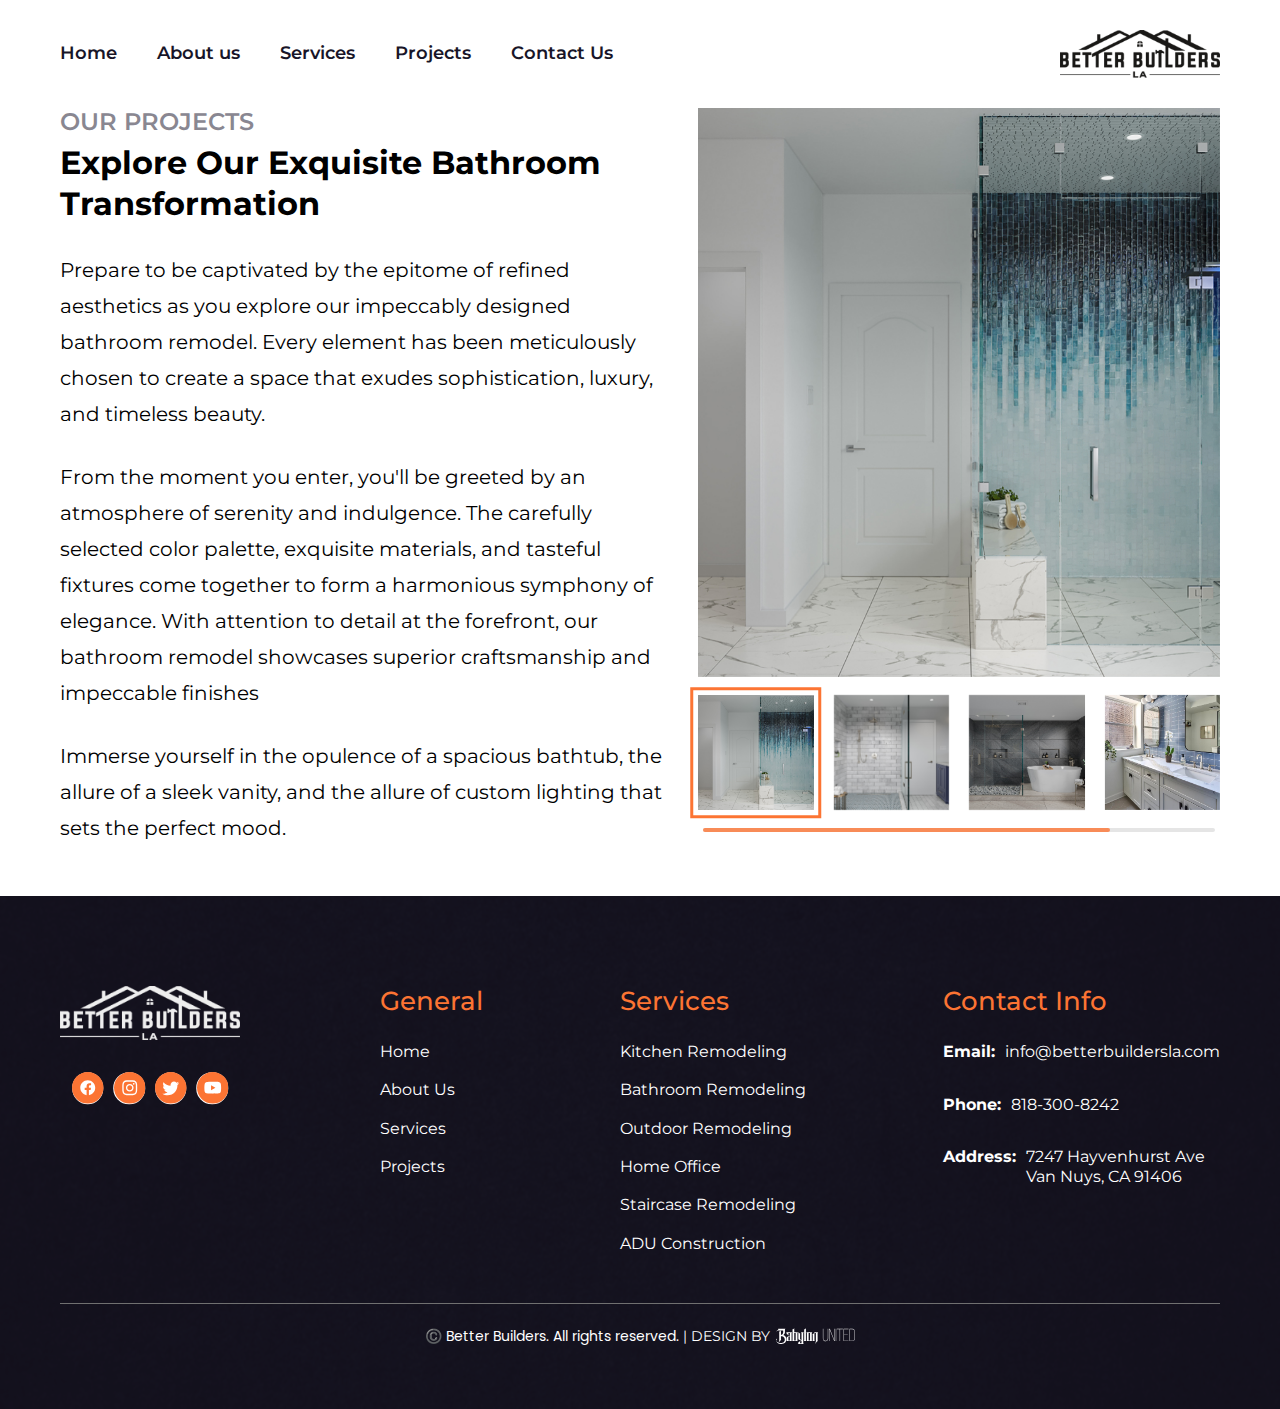
<file: projects/bathroom.html>
<!DOCTYPE html>
<html lang="en">
  <head>
    <meta charset="UTF-8" />
    <meta http-equiv="X-UA-Compatible" content="IE=edge" />
    <meta name="viewport" content="width=device-width, initial-scale=1.0" />
    <link rel="stylesheet" href="../css/main.css" />
    <link rel="icon" href="../images/logo-light.png" />
    <link
      rel="stylesheet"
      href="https://cdn.jsdelivr.net/npm/swiper@9/swiper-bundle.min.css"
    />
    <title>Better Builders | Projects</title>
  </head>
  <body>
    <div class="main">
      <!-- #header -->
      <header class="header header--static header--white" id="header">
        <div class="autoContainer _lg">
          <div class="header__inner">
            <div class="nav" id="menu">
              <div class="nav__inner">
                        <a href="../index.html#home" class="nav__inner-link">Home</a>
                <a href="../index.html#about-us" class="nav__inner-link">About us</a>
                <a href="../index.html#services" class="nav__inner-link">Services</a>
                <a href="../index.html#projects" class="nav__inner-link">Projects</a>
                <a href="../index.html#contact-us" class="nav__inner-link">Contact Us</a>
              </div>
            </div>
            <a href="../index.html" class="logo">
              <img src="../images/logo-dark.png" alt="Better Builders" />
            </a>
            <button class="burger" id="menuBtn"></button>
          </div>
        </div>
      </header>
      <!-- #header end -->
      <!-- #blog -->
      <section class="blog">
        <div class="autoContainer">
          <div class="blog__inner">
            <div class="blog__inner-row">
              <div class="blog__inner-content">
                <div class="blog__inner-content-title title">
                  <h4>OUR PROJECTS</h4>
                  <h2>Explore Our Exquisite Bathroom Transformation</h2>
                </div>
                <div class="blog__gallery">
                  <div class="blog__gallery-image">
                    <div
                      class="swiper"
                      data-swiper="gallery"
                      data-swiper-thumbs="#thumbs"
                    >
                      <div class="swiper-wrapper">
                        <div class="blog__gallery-image swiper-slide">
                          <div class="ratioImage ratioImage--gallery">
                            <img
                              src="../images/blogs/bathroom/bathroom-8.jpeg"
                              alt="bathroom-8"
                              loading="lazy"
                            />
                          </div>
                        </div>
                        <div class="blog__gallery-image swiper-slide">
                          <div class="ratioImage ratioImage--gallery">
                            <img
                              src="../images/blogs/bathroom/Bathroom 4.jpg"
                              alt="Bathroom 4"
                              loading="lazy"
                            />
                          </div>
                        </div>
                        <div class="blog__gallery-image swiper-slide">
                          <div class="ratioImage ratioImage--gallery">
                            <img
                              src="../images/blogs/bathroom/Bathroom-1.jpeg"
                              alt="Bathroom-1"
                              loading="lazy"
                            />
                          </div>
                        </div>
                        <div class="blog__gallery-image swiper-slide">
                          <div class="ratioImage ratioImage--gallery">
                            <img
                              src="../images/blogs/bathroom/Bathroom-5.jpg"
                              alt="Bathroom-5"
                              loading="lazy"
                            />
                          </div>
                        </div>
                        <div class="blog__gallery-image swiper-slide">
                          <div class="ratioImage ratioImage--gallery">
                            <img
                              src="../images/blogs/bathroom/bathroom-6.jpg"
                              alt="bathroom-6"
                              loading="lazy"
                            />
                          </div>
                        </div>
                      </div>
                    </div>
                  </div>
                  <div class="blog__gallery-thumbs">
                    <div class="swiper" data-swiper="thumbs" id="thumbs">
                      <div class="swiper-wrapper">
                        <div class="blog__gallery-thumbs-item swiper-slide">
                          <div class="ratioImage ratioImage--thumb">
                            <img
                              src="../images/blogs/bathroom/bathroom-8.jpeg"
                              alt="bathroom-8"
                              loading="lazy"
                            />
                          </div>
                        </div>
                        <div class="blog__gallery-thumbs-item swiper-slide">
                          <div class="ratioImage ratioImage--thumb">
                            <img
                              src="../images/blogs/bathroom/Bathroom 4.jpg"
                              alt="Bathroom 4"
                              loading="lazy"
                            />
                          </div>
                        </div>
                        <div class="blog__gallery-thumbs-item swiper-slide">
                          <div class="ratioImage ratioImage--thumb">
                            <img
                              src="../images/blogs/bathroom/Bathroom-1.jpeg"
                              alt="Bathroom-1"
                              loading="lazy"
                            />
                          </div>
                        </div>
                        <div class="blog__gallery-thumbs-item swiper-slide">
                          <div class="ratioImage ratioImage--thumb">
                            <img
                              src="../images/blogs/bathroom/Bathroom-5.jpg"
                              alt="Bathroom-5"
                              loading="lazy"
                            />
                          </div>
                        </div>
                        <div class="blog__gallery-thumbs-item swiper-slide">
                          <div class="ratioImage ratioImage--thumb">
                            <img
                              src="../images/blogs/bathroom/bathroom-6.jpg"
                              alt="bathroom-6"
                              loading="lazy"
                            />
                          </div>
                        </div>
                      </div>
                    </div>
                    <div class="swiper-scrollbar"></div>
                  </div>
                </div>
                <p>
                  Prepare to be captivated by the epitome of refined aesthetics
                  as you explore our impeccably designed bathroom remodel. Every
                  element has been meticulously chosen to create a space that
                  exudes sophistication, luxury, and timeless beauty.
                </p>
                <p>
                  From the moment you enter, you'll be greeted by an atmosphere
                  of serenity and indulgence. The carefully selected color
                  palette, exquisite materials, and tasteful fixtures come
                  together to form a harmonious symphony of elegance. With
                  attention to detail at the forefront, our bathroom remodel
                  showcases superior craftsmanship and impeccable finishes
                </p>
                <p>
                  Immerse yourself in the opulence of a spacious bathtub, the
                  allure of a sleek vanity, and the allure of custom lighting
                  that sets the perfect mood.
                </p>
              </div>
              <div class="blog__inner-row-space">
                <div class="ratioImage ratioImage--gallery-space"></div>
              </div>
            </div>
          </div>
        </div>
      </section>
      <!-- #blog end -->
      <!-- #footer -->
      <footer class="footer">
        <div class="footer__bg">
          <img src="../images/footer-bg.png" alt="" loading="lazy" />
        </div>
        <div class="autoContainer _lg">
          <div class="footer__inner">
            <div class="footer__inner-info">
               <a class="logo" href="../index.html">
                <img src="../images/logo-light.png" alt="better-builders" />
              </a>
              <div class="button__wrapper">
                <a href="#" class="button button--ico">
                  <span class="ico">
                    <svg
                      width="38"
                      height="38"
                      viewBox="0 0 38 38"
                      fill="none"
                      xmlns="http://www.w3.org/2000/svg"
                    >
                      <path
                        d="M18.9998 37.9998C13.9249 37.9998 9.15369 36.0234 5.56494 32.4348C1.9762 28.8461 -0.00012207 24.0748 -0.00012207 18.9999C-0.00012207 13.925 1.9762 9.15374 5.56494 5.56503C9.15369 1.97637 13.9249 0 18.9998 0C24.0751 0 28.8464 1.97637 32.4349 5.56503C36.0234 9.15363 37.9996 13.9249 37.9996 18.9999C37.9996 24.0749 36.0234 28.8462 32.4349 32.4348C28.8464 36.0234 24.0751 37.9998 18.9998 37.9998ZM20.4038 21.6756V27.9549C24.8099 27.2624 28.0088 23.5198 28.0088 19.0548C28.0088 14.0872 23.9673 10.0458 18.9998 10.0458C14.0322 10.0458 9.99072 14.0872 9.99072 19.0548C9.99072 23.5177 13.1892 27.2604 17.5958 27.954V21.6756H15.3143V19.0773H17.5958V17.0982C17.5958 14.9094 18.8645 13.6026 20.9896 13.6026C21.9561 13.6026 22.991 13.7764 23.0012 13.7781V15.9894H21.868C20.5941 15.9894 20.4038 16.869 20.4038 17.3934V19.0782H22.8967L22.498 21.6756H20.4038Z"
                      />
                    </svg>
                  </span>
                </a>
                <a href="#" class="button button--ico">
                  <span class="ico">
                    <svg
                      width="38"
                      height="38"
                      viewBox="0 0 38 38"
                      fill="none"
                      xmlns="http://www.w3.org/2000/svg"
                    >
                      <path
                        d="M18.9998 37.9998C13.9249 37.9998 9.15369 36.0234 5.56494 32.4348C1.9762 28.8461 -0.00012207 24.0748 -0.00012207 18.9999C-0.00012207 13.925 1.9762 9.15374 5.56494 5.56503C9.15369 1.97637 13.9249 0 18.9998 0C24.0751 0 28.8464 1.97637 32.4349 5.56503C36.0234 9.15363 37.9996 13.9249 37.9996 18.9999C37.9996 24.0749 36.0234 28.8462 32.4349 32.4348C28.8464 36.0234 24.0751 37.9998 18.9998 37.9998ZM18.9998 10.0224C16.5865 10.0224 16.2662 10.0327 15.2981 10.0764C13.6866 10.1506 12.4185 10.6393 11.5289 11.529C10.6393 12.4186 10.1505 13.6867 10.0763 15.2982C10.0326 16.2663 10.0222 16.5867 10.0222 18.9999C10.0222 21.4131 10.0326 21.7335 10.0763 22.7016C10.1505 24.3138 10.6393 25.582 11.5289 26.4708C12.4194 27.3614 13.6876 27.8502 15.2981 27.9234C16.2466 27.9671 16.5632 27.9774 18.9998 27.9774C21.4363 27.9774 21.7529 27.9671 22.7014 27.9234C24.3118 27.8503 25.58 27.3615 26.4707 26.4708C27.3615 25.5801 27.8501 24.3119 27.9232 22.7016C27.9669 21.755 27.9773 21.4387 27.9773 18.9999C27.9773 16.5611 27.9669 16.2449 27.9232 15.2982C27.8501 13.6879 27.3615 12.4198 26.4707 11.529C25.5802 10.6385 24.312 10.1497 22.7014 10.0764C21.7333 10.0327 21.413 10.0224 18.9998 10.0224ZM18.9998 26.3601C16.5997 26.3601 16.3162 26.351 15.3718 26.3079C14.1772 26.2533 13.2692 25.9233 12.6727 25.3269C12.0686 24.7227 11.7477 23.8398 11.6918 22.6278C11.6487 21.6826 11.6395 21.3989 11.6395 18.9999C11.6395 16.6009 11.6487 16.3172 11.6918 15.372C11.7461 14.1777 12.0762 13.2696 12.6727 12.6729C13.2856 12.0601 14.1433 11.7484 15.3718 11.6919C16.3162 11.6488 16.5997 11.6397 18.9998 11.6397C21.3999 11.6397 21.6835 11.6488 22.6277 11.6919C23.8396 11.7477 24.7224 12.0685 25.3268 12.6729C25.9397 13.2859 26.2515 14.1436 26.3077 15.372C26.3508 16.3172 26.36 16.6009 26.36 18.9999C26.36 21.3989 26.3508 21.6826 26.3077 22.6278C26.2529 23.8387 25.932 24.7216 25.3268 25.3269C24.7137 25.9399 23.8562 26.2516 22.6277 26.3079C21.6835 26.351 21.3999 26.3601 18.9998 26.3601ZM18.9998 14.3901C16.4579 14.3901 14.39 16.4581 14.39 18.9999C14.39 21.5418 16.4579 23.6097 18.9998 23.6097C21.5416 23.6097 23.6096 21.5418 23.6096 18.9999C23.6096 16.4581 21.5416 14.3901 18.9998 14.3901ZM23.7922 13.1301C23.1982 13.1301 22.715 13.6134 22.715 14.2074C22.715 14.8014 23.1982 15.2847 23.7922 15.2847C24.3864 15.2847 24.8696 14.8014 24.8696 14.2074C24.8696 13.6134 24.3864 13.1301 23.7922 13.1301ZM18.9998 21.9924C17.3497 21.9924 16.0073 20.65 16.0073 18.9999C16.0073 17.3498 17.3497 16.0074 18.9998 16.0074C20.6499 16.0074 21.9923 17.3498 21.9923 18.9999C21.9923 20.65 20.6499 21.9924 18.9998 21.9924Z"
                      />
                    </svg>
                  </span>
                </a>
                <a href="#" class="button button--ico">
                  <span class="ico">
                    <svg
                      width="38"
                      height="38"
                      viewBox="0 0 38 38"
                      fill="none"
                      xmlns="http://www.w3.org/2000/svg"
                    >
                      <path
                        d="M18.9998 37.9998C13.9249 37.9998 9.15369 36.0234 5.56494 32.4348C1.9762 28.8461 -0.00012207 24.0748 -0.00012207 18.9999C-0.00012207 13.925 1.9762 9.15374 5.56494 5.56503C9.15369 1.97637 13.9249 0 18.9998 0C24.0751 0 28.8464 1.97637 32.4349 5.56503C36.0234 9.15363 37.9996 13.9249 37.9996 18.9999C37.9996 24.0749 36.0234 28.8462 32.4349 32.4348C28.8464 36.0234 24.0751 37.9998 18.9998 37.9998ZM15.2521 27.9513L15.2531 27.9523V27.9549C22.6327 27.9539 27.0421 21.9603 27.0421 16.1658C27.0421 15.9901 27.0421 15.8085 27.0305 15.6303C27.8441 15.0425 28.5396 14.3212 29.0978 13.4856C28.3401 13.8207 27.5388 14.04 26.7173 14.139C27.5817 13.6209 28.2288 12.8074 28.5388 11.8467C27.7208 12.3317 26.835 12.6695 25.9072 12.852C25.1267 12.0217 24.0258 11.5457 22.8856 11.5457C21.8263 11.5457 20.8176 11.9457 20.0455 12.672C18.9735 13.6813 18.5143 15.1983 18.8468 16.6311C15.5198 16.4639 12.4077 14.8856 10.3076 12.3021C9.21069 14.1897 9.77368 16.619 11.5909 17.8326C10.9342 17.8138 10.2839 17.6339 9.70996 17.3142V17.3664C9.70996 19.3309 11.1082 21.039 13.0345 21.4281C12.677 21.5251 12.3104 21.5733 11.9451 21.5733C11.6835 21.5733 11.4205 21.5484 11.1635 21.4992C11.7061 23.1864 13.2612 24.3432 15.0344 24.3765C13.5751 25.5233 11.7504 26.154 9.89709 26.154H9.88904C9.55798 26.1531 9.2262 26.1328 8.90271 26.0937C10.7952 27.3083 12.9844 27.9513 15.2344 27.9513L15.2521 27.9513Z"
                      />
                    </svg>
                  </span>
                </a>
                <a href="#" class="button button--ico">
                  <span class="ico">
                    <svg
                      width="38"
                      height="38"
                      viewBox="0 0 38 38"
                      fill="none"
                      xmlns="http://www.w3.org/2000/svg"
                    >
                      <path
                        d="M18.9998 37.9998C13.9249 37.9998 9.15369 36.0234 5.56494 32.4348C1.9762 28.8461 -0.00012207 24.0748 -0.00012207 18.9999C-0.00012207 13.925 1.9762 9.15374 5.56494 5.56503C9.15369 1.97637 13.9249 0 18.9998 0C24.0751 0 28.8464 1.97637 32.4349 5.56503C36.0234 9.15363 37.9996 13.9249 37.9996 18.9999C37.9996 24.0749 36.0234 28.8462 32.4349 32.4348C28.8464 36.0234 24.0751 37.9998 18.9998 37.9998ZM18.9998 11.8845C18.9366 11.8845 12.6655 11.8894 11.1077 12.3093C10.2386 12.5434 9.55481 13.2321 9.323 14.1066C8.90491 15.674 8.90002 18.9668 8.90002 18.9999C8.90002 19.033 8.90491 22.3258 9.323 23.8932C9.55518 24.7679 10.2394 25.4566 11.1085 25.6905C12.6655 26.1104 18.9366 26.1153 18.9998 26.1153C19.0629 26.1153 25.334 26.1104 26.8918 25.6905C27.7601 25.4566 28.4443 24.7679 28.6775 23.8932C29.0947 22.3258 29.0996 19.033 29.0996 18.9999C29.0996 18.9668 29.0947 15.674 28.6765 14.1066C28.4443 13.2319 27.7601 12.5432 26.891 12.3093C25.334 11.8894 19.0629 11.8845 18.9998 11.8845ZM16.9343 22.0041V22.0024V15.9957L22.2136 18.9999L16.9358 22.0033L16.9343 22.0041Z"
                      />
                    </svg>
                  </span>
                </a>
              </div>
            </div>
            <div class="footer__inner-links">
              <div class="footer__inner-links-column">
                <h3 class="_lg">General</h3>
               <a href="../index.html#home">Home</a>
<a href="../index.html#about-us">About Us</a>
<a href="../index.html#services">Services</a>
<a href="../index.html#projects">Projects</a>
              </div>
              <div class="footer__inner-links-column">
                <h3 class="_lg">Services</h3>
         <a href="./kitchen.html">Kitchen Remodeling</a>
<a href="./bathroom.html">Bathroom Remodeling</a>
<a href="./outdoor.html">Outdoor Remodeling</a>
<a href="./home-office.html">Home Office</a>
<a href="./staircase.html">Staircase Remodeling</a>
<a href="./adu.html">ADU Construction</a>
              </div>
              <div class="footer__inner-links-column">
                <h3 class="_lg">Contact Info</h3>
                <ul class="footer__inner-info-list">
                  <li>
                    <strong> Email:</strong>
                   <a href="mailto:info@betterbuildersla.com">
                      info@betterbuildersla.com
                    </a>
                  </li>
                  <li>
                    <strong> Phone:</strong>
                    <a href="tel: 818-300-8242"> 818-300-8242 </a>
                  </li>
                  <li>
                    <strong> Address:</strong>
                    <a
                      href="http://maps.google.com/?q=7247 Hayvenhurst Ave Van Nuys, CA 91406"
                    >
                      7247 Hayvenhurst Ave <br />
                      Van Nuys, CA 91406
                    </a>
                  </li>
                </ul>
              </div>
            </div>
          </div>
          <div class="footer__copyright">
            <div class="footer__copyright-para">
              <p>
                ©️ Better Builders. All rights reserved.
                <span>
                  | Design by
                  <a href="https://babylonunited.net" target="_blank">
                    <img
                      src="../images/babylon-united.svg"
                      alt="babylon-united"
                    />
                  </a>
                </span>
              </p>
            </div>
          </div>
        </div>
      </footer>
      <!-- #footer end -->
    </div>
    <script src="https://cdn.jsdelivr.net/npm/swiper@9/swiper-bundle.min.js"></script>
    <script src="../js/main.js"></script>
    <script src="../js/swiper.js"></script>
  </body>
</html>
</file>
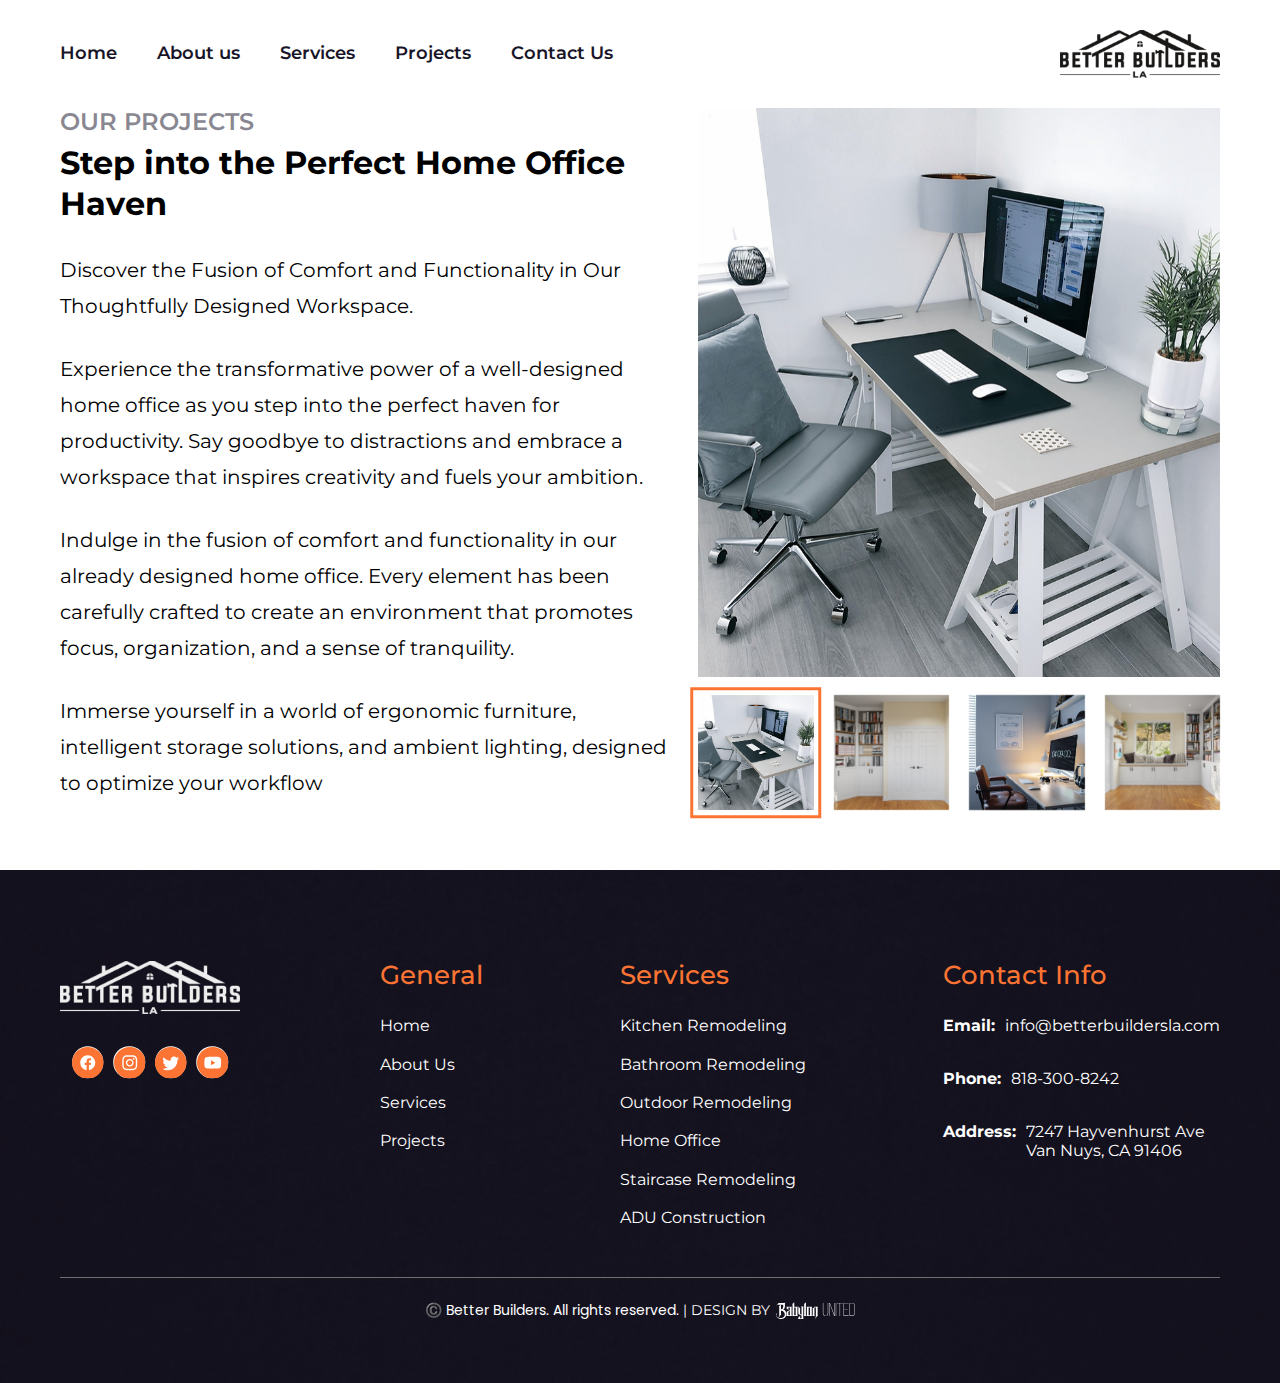
<file: projects/home-office.html>
<!DOCTYPE html>
<html lang="en">
  <head>
    <meta charset="UTF-8" />
    <meta http-equiv="X-UA-Compatible" content="IE=edge" />
    <meta name="viewport" content="width=device-width, initial-scale=1.0" />
    <link rel="stylesheet" href="../css/main.css" />
    <link rel="icon" href="../images/logo-light.png" />
    <link
      rel="stylesheet"
      href="https://cdn.jsdelivr.net/npm/swiper@9/swiper-bundle.min.css"
    />
    <title>Better Builders | Projects</title>
  </head>
  <body>
    <div class="main">
      <!-- #header -->
      <header class="header header--static header--white" id="header">
        <div class="autoContainer _lg">
          <div class="header__inner">
            <div class="nav" id="menu">
              <div class="nav__inner">
                        <a href="../index.html#home" class="nav__inner-link">Home</a>
                <a href="../index.html#about-us" class="nav__inner-link">About us</a>
                <a href="../index.html#services" class="nav__inner-link">Services</a>
                <a href="../index.html#projects" class="nav__inner-link">Projects</a>
                <a href="../index.html#contact-us" class="nav__inner-link">Contact Us</a>
              </div>
            </div>
            <a href="../index.html" class="logo">
              <img src="../images/logo-dark.png" alt="Better Builders" />
            </a>
            <button class="burger" id="menuBtn"></button>
          </div>
        </div>
      </header>
      <!-- #header end -->
      <!-- #blog -->
      <section class="blog">
        <div class="autoContainer">
          <div class="blog__inner">
            <div class="blog__inner-row">
              <div class="blog__inner-content">
                <div class="blog__inner-content-title title">
                  <h4>OUR PROJECTS</h4>
                  <h2>Step into the Perfect Home Office Haven</h2>
                </div>
                <div class="blog__gallery">
                  <div class="blog__gallery-image">
                    <div
                      class="swiper"
                      data-swiper="gallery"
                      data-swiper-thumbs="#thumbs"
                    >
                      <div class="swiper-wrapper">
                        <div class="blog__gallery-image swiper-slide">
                          <div class="ratioImage ratioImage--gallery">
                            <img
                              src="../images/blogs/home-office/james-mcdonald-3d4sSUChunA-unsplash.png"
                              alt="slide-image-2"
                              loading="lazy"
                            />
                          </div>
                        </div>
                        <div class="blog__gallery-image swiper-slide">
                          <div class="ratioImage ratioImage--gallery">
                            <img
                              src="../images/blogs/home-office/Library 1.jpeg"
                              alt="slide-image-1"
                              loading="lazy"
                            />
                          </div>
                        </div>
                        <div class="blog__gallery-image swiper-slide">
                          <div class="ratioImage ratioImage--gallery">
                            <img
                              src="../images/blogs/home-office/michael-soledad-NrR6ByFMBas-unsplash.png"
                              alt="slide-image-3"
                              loading="lazy"
                            />
                          </div>
                        </div>
                        <div class="blog__gallery-image swiper-slide">
                          <div class="ratioImage ratioImage--gallery">
                            <img
                              src="../images/blogs/home-office/library 2.jpeg"
                              alt="slide-image-4"
                              loading="lazy"
                            />
                          </div>
                        </div>
                      </div>
                    </div>
                  </div>
                  <div class="blog__gallery-thumbs">
                    <div class="swiper" data-swiper="thumbs" id="thumbs">
                      <div class="swiper-wrapper">
                        <div class="blog__gallery-thumbs-item swiper-slide">
                          <div class="ratioImage ratioImage--thumb">
                            <img
                              src="../images/blogs/home-office/james-mcdonald-3d4sSUChunA-unsplash.png"
                              alt="slide-image-2"
                              loading="lazy"
                            />
                          </div>
                        </div>
                        <div class="blog__gallery-thumbs-item swiper-slide">
                          <div class="ratioImage ratioImage--thumb">
                            <img
                              src="../images/blogs/home-office/Library 1.jpeg"
                              alt="slide-image-1"
                              loading="lazy"
                            />
                          </div>
                        </div>
                        <div class="blog__gallery-thumbs-item swiper-slide">
                          <div class="ratioImage ratioImage--thumb">
                            <img
                              src="../images/blogs/home-office/michael-soledad-NrR6ByFMBas-unsplash.png"
                              alt="slide-image-3"
                              loading="lazy"
                            />
                          </div>
                        </div>
                        <div class="blog__gallery-thumbs-item swiper-slide">
                          <div class="ratioImage ratioImage--thumb">
                            <img
                              src="../images/blogs/home-office/library 2.jpeg"
                              alt="slide-image-4"
                              loading="lazy"
                            />
                          </div>
                        </div>
                      </div>
                    </div>
                    <div class="swiper-scrollbar"></div>
                  </div>
                </div>
                <p>
                  Discover the Fusion of Comfort and Functionality in Our
                  Thoughtfully Designed Workspace.
                </p>
                <p>
                  Experience the transformative power of a well-designed home
                  office as you step into the perfect haven for productivity.
                  Say goodbye to distractions and embrace a workspace that
                  inspires creativity and fuels your ambition.
                </p>
                <p>
                  Indulge in the fusion of comfort and functionality in our
                  already designed home office. Every element has been carefully
                  crafted to create an environment that promotes focus,
                  organization, and a sense of tranquility.
                </p>
                <p>
                  Immerse yourself in a world of ergonomic furniture,
                  intelligent storage solutions, and ambient lighting, designed
                  to optimize your workflow
                </p>
              </div>
              <div class="blog__inner-row-space">
                <div class="ratioImage ratioImage--gallery-space"></div>
              </div>
            </div>
          </div>
        </div>
      </section>
      <!-- #blog end -->
      <!-- #footer -->
      <footer class="footer">
        <div class="footer__bg">
          <img src="../images/footer-bg.png" alt="" loading="lazy" />
        </div>
        <div class="autoContainer _lg">
          <div class="footer__inner">
            <div class="footer__inner-info">
               <a class="logo" href="../index.html">
                <img src="../images/logo-light.png" alt="better-builders" />
              </a>
              <div class="button__wrapper">
                <a href="#" class="button button--ico">
                  <span class="ico">
                    <svg
                      width="38"
                      height="38"
                      viewBox="0 0 38 38"
                      fill="none"
                      xmlns="http://www.w3.org/2000/svg"
                    >
                      <path
                        d="M18.9998 37.9998C13.9249 37.9998 9.15369 36.0234 5.56494 32.4348C1.9762 28.8461 -0.00012207 24.0748 -0.00012207 18.9999C-0.00012207 13.925 1.9762 9.15374 5.56494 5.56503C9.15369 1.97637 13.9249 0 18.9998 0C24.0751 0 28.8464 1.97637 32.4349 5.56503C36.0234 9.15363 37.9996 13.9249 37.9996 18.9999C37.9996 24.0749 36.0234 28.8462 32.4349 32.4348C28.8464 36.0234 24.0751 37.9998 18.9998 37.9998ZM20.4038 21.6756V27.9549C24.8099 27.2624 28.0088 23.5198 28.0088 19.0548C28.0088 14.0872 23.9673 10.0458 18.9998 10.0458C14.0322 10.0458 9.99072 14.0872 9.99072 19.0548C9.99072 23.5177 13.1892 27.2604 17.5958 27.954V21.6756H15.3143V19.0773H17.5958V17.0982C17.5958 14.9094 18.8645 13.6026 20.9896 13.6026C21.9561 13.6026 22.991 13.7764 23.0012 13.7781V15.9894H21.868C20.5941 15.9894 20.4038 16.869 20.4038 17.3934V19.0782H22.8967L22.498 21.6756H20.4038Z"
                      />
                    </svg>
                  </span>
                </a>
                <a href="#" class="button button--ico">
                  <span class="ico">
                    <svg
                      width="38"
                      height="38"
                      viewBox="0 0 38 38"
                      fill="none"
                      xmlns="http://www.w3.org/2000/svg"
                    >
                      <path
                        d="M18.9998 37.9998C13.9249 37.9998 9.15369 36.0234 5.56494 32.4348C1.9762 28.8461 -0.00012207 24.0748 -0.00012207 18.9999C-0.00012207 13.925 1.9762 9.15374 5.56494 5.56503C9.15369 1.97637 13.9249 0 18.9998 0C24.0751 0 28.8464 1.97637 32.4349 5.56503C36.0234 9.15363 37.9996 13.9249 37.9996 18.9999C37.9996 24.0749 36.0234 28.8462 32.4349 32.4348C28.8464 36.0234 24.0751 37.9998 18.9998 37.9998ZM18.9998 10.0224C16.5865 10.0224 16.2662 10.0327 15.2981 10.0764C13.6866 10.1506 12.4185 10.6393 11.5289 11.529C10.6393 12.4186 10.1505 13.6867 10.0763 15.2982C10.0326 16.2663 10.0222 16.5867 10.0222 18.9999C10.0222 21.4131 10.0326 21.7335 10.0763 22.7016C10.1505 24.3138 10.6393 25.582 11.5289 26.4708C12.4194 27.3614 13.6876 27.8502 15.2981 27.9234C16.2466 27.9671 16.5632 27.9774 18.9998 27.9774C21.4363 27.9774 21.7529 27.9671 22.7014 27.9234C24.3118 27.8503 25.58 27.3615 26.4707 26.4708C27.3615 25.5801 27.8501 24.3119 27.9232 22.7016C27.9669 21.755 27.9773 21.4387 27.9773 18.9999C27.9773 16.5611 27.9669 16.2449 27.9232 15.2982C27.8501 13.6879 27.3615 12.4198 26.4707 11.529C25.5802 10.6385 24.312 10.1497 22.7014 10.0764C21.7333 10.0327 21.413 10.0224 18.9998 10.0224ZM18.9998 26.3601C16.5997 26.3601 16.3162 26.351 15.3718 26.3079C14.1772 26.2533 13.2692 25.9233 12.6727 25.3269C12.0686 24.7227 11.7477 23.8398 11.6918 22.6278C11.6487 21.6826 11.6395 21.3989 11.6395 18.9999C11.6395 16.6009 11.6487 16.3172 11.6918 15.372C11.7461 14.1777 12.0762 13.2696 12.6727 12.6729C13.2856 12.0601 14.1433 11.7484 15.3718 11.6919C16.3162 11.6488 16.5997 11.6397 18.9998 11.6397C21.3999 11.6397 21.6835 11.6488 22.6277 11.6919C23.8396 11.7477 24.7224 12.0685 25.3268 12.6729C25.9397 13.2859 26.2515 14.1436 26.3077 15.372C26.3508 16.3172 26.36 16.6009 26.36 18.9999C26.36 21.3989 26.3508 21.6826 26.3077 22.6278C26.2529 23.8387 25.932 24.7216 25.3268 25.3269C24.7137 25.9399 23.8562 26.2516 22.6277 26.3079C21.6835 26.351 21.3999 26.3601 18.9998 26.3601ZM18.9998 14.3901C16.4579 14.3901 14.39 16.4581 14.39 18.9999C14.39 21.5418 16.4579 23.6097 18.9998 23.6097C21.5416 23.6097 23.6096 21.5418 23.6096 18.9999C23.6096 16.4581 21.5416 14.3901 18.9998 14.3901ZM23.7922 13.1301C23.1982 13.1301 22.715 13.6134 22.715 14.2074C22.715 14.8014 23.1982 15.2847 23.7922 15.2847C24.3864 15.2847 24.8696 14.8014 24.8696 14.2074C24.8696 13.6134 24.3864 13.1301 23.7922 13.1301ZM18.9998 21.9924C17.3497 21.9924 16.0073 20.65 16.0073 18.9999C16.0073 17.3498 17.3497 16.0074 18.9998 16.0074C20.6499 16.0074 21.9923 17.3498 21.9923 18.9999C21.9923 20.65 20.6499 21.9924 18.9998 21.9924Z"
                      />
                    </svg>
                  </span>
                </a>
                <a href="#" class="button button--ico">
                  <span class="ico">
                    <svg
                      width="38"
                      height="38"
                      viewBox="0 0 38 38"
                      fill="none"
                      xmlns="http://www.w3.org/2000/svg"
                    >
                      <path
                        d="M18.9998 37.9998C13.9249 37.9998 9.15369 36.0234 5.56494 32.4348C1.9762 28.8461 -0.00012207 24.0748 -0.00012207 18.9999C-0.00012207 13.925 1.9762 9.15374 5.56494 5.56503C9.15369 1.97637 13.9249 0 18.9998 0C24.0751 0 28.8464 1.97637 32.4349 5.56503C36.0234 9.15363 37.9996 13.9249 37.9996 18.9999C37.9996 24.0749 36.0234 28.8462 32.4349 32.4348C28.8464 36.0234 24.0751 37.9998 18.9998 37.9998ZM15.2521 27.9513L15.2531 27.9523V27.9549C22.6327 27.9539 27.0421 21.9603 27.0421 16.1658C27.0421 15.9901 27.0421 15.8085 27.0305 15.6303C27.8441 15.0425 28.5396 14.3212 29.0978 13.4856C28.3401 13.8207 27.5388 14.04 26.7173 14.139C27.5817 13.6209 28.2288 12.8074 28.5388 11.8467C27.7208 12.3317 26.835 12.6695 25.9072 12.852C25.1267 12.0217 24.0258 11.5457 22.8856 11.5457C21.8263 11.5457 20.8176 11.9457 20.0455 12.672C18.9735 13.6813 18.5143 15.1983 18.8468 16.6311C15.5198 16.4639 12.4077 14.8856 10.3076 12.3021C9.21069 14.1897 9.77368 16.619 11.5909 17.8326C10.9342 17.8138 10.2839 17.6339 9.70996 17.3142V17.3664C9.70996 19.3309 11.1082 21.039 13.0345 21.4281C12.677 21.5251 12.3104 21.5733 11.9451 21.5733C11.6835 21.5733 11.4205 21.5484 11.1635 21.4992C11.7061 23.1864 13.2612 24.3432 15.0344 24.3765C13.5751 25.5233 11.7504 26.154 9.89709 26.154H9.88904C9.55798 26.1531 9.2262 26.1328 8.90271 26.0937C10.7952 27.3083 12.9844 27.9513 15.2344 27.9513L15.2521 27.9513Z"
                      />
                    </svg>
                  </span>
                </a>
                <a href="#" class="button button--ico">
                  <span class="ico">
                    <svg
                      width="38"
                      height="38"
                      viewBox="0 0 38 38"
                      fill="none"
                      xmlns="http://www.w3.org/2000/svg"
                    >
                      <path
                        d="M18.9998 37.9998C13.9249 37.9998 9.15369 36.0234 5.56494 32.4348C1.9762 28.8461 -0.00012207 24.0748 -0.00012207 18.9999C-0.00012207 13.925 1.9762 9.15374 5.56494 5.56503C9.15369 1.97637 13.9249 0 18.9998 0C24.0751 0 28.8464 1.97637 32.4349 5.56503C36.0234 9.15363 37.9996 13.9249 37.9996 18.9999C37.9996 24.0749 36.0234 28.8462 32.4349 32.4348C28.8464 36.0234 24.0751 37.9998 18.9998 37.9998ZM18.9998 11.8845C18.9366 11.8845 12.6655 11.8894 11.1077 12.3093C10.2386 12.5434 9.55481 13.2321 9.323 14.1066C8.90491 15.674 8.90002 18.9668 8.90002 18.9999C8.90002 19.033 8.90491 22.3258 9.323 23.8932C9.55518 24.7679 10.2394 25.4566 11.1085 25.6905C12.6655 26.1104 18.9366 26.1153 18.9998 26.1153C19.0629 26.1153 25.334 26.1104 26.8918 25.6905C27.7601 25.4566 28.4443 24.7679 28.6775 23.8932C29.0947 22.3258 29.0996 19.033 29.0996 18.9999C29.0996 18.9668 29.0947 15.674 28.6765 14.1066C28.4443 13.2319 27.7601 12.5432 26.891 12.3093C25.334 11.8894 19.0629 11.8845 18.9998 11.8845ZM16.9343 22.0041V22.0024V15.9957L22.2136 18.9999L16.9358 22.0033L16.9343 22.0041Z"
                      />
                    </svg>
                  </span>
                </a>
              </div>
            </div>
            <div class="footer__inner-links">
              <div class="footer__inner-links-column">
                <h3 class="_lg">General</h3>
               <a href="../index.html#home">Home</a>
<a href="../index.html#about-us">About Us</a>
<a href="../index.html#services">Services</a>
<a href="../index.html#projects">Projects</a>
              </div>
              <div class="footer__inner-links-column">
                <h3 class="_lg">Services</h3>
         <a href="./kitchen.html">Kitchen Remodeling</a>
<a href="./bathroom.html">Bathroom Remodeling</a>
<a href="./outdoor.html">Outdoor Remodeling</a>
<a href="./home-office.html">Home Office</a>
<a href="./staircase.html">Staircase Remodeling</a>
<a href="./adu.html">ADU Construction</a>
              </div>
              <div class="footer__inner-links-column">
                <h3 class="_lg">Contact Info</h3>
                <ul class="footer__inner-info-list">
                  <li>
                    <strong> Email:</strong>
                   <a href="mailto:info@betterbuildersla.com">
                      info@betterbuildersla.com
                    </a>
                  </li>
                  <li>
                    <strong> Phone:</strong>
                    <a href="tel: 818-300-8242"> 818-300-8242 </a>
                  </li>
                  <li>
                    <strong> Address:</strong>
                    <a
                      href="http://maps.google.com/?q=7247 Hayvenhurst Ave Van Nuys, CA 91406"
                    >
                      7247 Hayvenhurst Ave <br />
                      Van Nuys, CA 91406
                    </a>
                  </li>
                </ul>
              </div>
            </div>
          </div>
          <div class="footer__copyright">
            <div class="footer__copyright-para">
              <p>
                ©️ Better Builders. All rights reserved.
                <span>
                  | Design by
                  <a href="https://babylonunited.net" target="_blank">
                    <img
                      src="../images/babylon-united.svg"
                      alt="babylon-united"
                    />
                  </a>
                </span>
              </p>
            </div>
          </div>
        </div>
      </footer>
      <!-- #footer end -->
    </div>
    <script src="https://cdn.jsdelivr.net/npm/swiper@9/swiper-bundle.min.js"></script>
    <script src="../js/main.js"></script>
    <script src="../js/swiper.js"></script>
  </body>
</html>
</file>
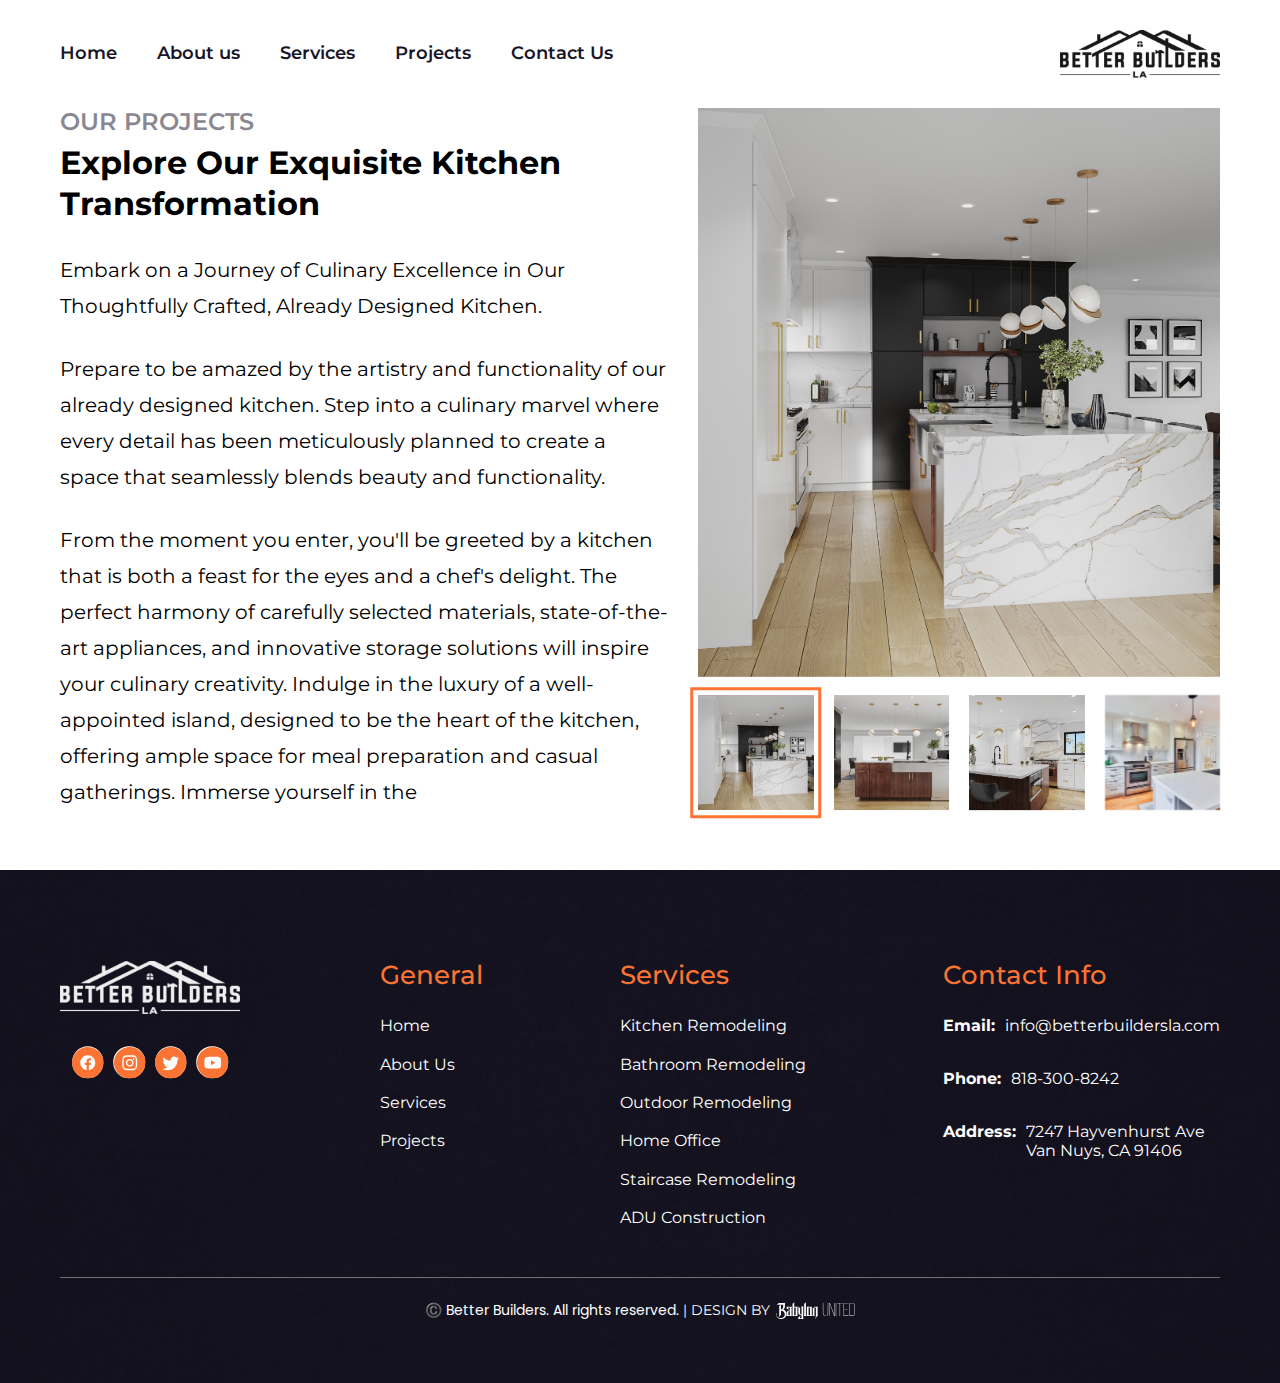
<file: projects/kitchen.html>
<!DOCTYPE html>
<html lang="en">
  <head>
    <meta charset="UTF-8" />
    <meta http-equiv="X-UA-Compatible" content="IE=edge" />
    <meta name="viewport" content="width=device-width, initial-scale=1.0" />
    <link rel="stylesheet" href="../css/main.css" />
    <link rel="icon" href="../images/logo-light.png" />
    <link
      rel="stylesheet"
      href="https://cdn.jsdelivr.net/npm/swiper@9/swiper-bundle.min.css"
    />
    <title>Better Builders | Projects</title>
  </head>
  <body>
    <div class="main">
      <!-- #header -->
      <header class="header header--static header--white" id="header">
        <div class="autoContainer _lg">
          <div class="header__inner">
            <div class="nav" id="menu">
              <div class="nav__inner">
                        <a href="../index.html#home" class="nav__inner-link">Home</a>
                <a href="../index.html#about-us" class="nav__inner-link">About us</a>
                <a href="../index.html#services" class="nav__inner-link">Services</a>
                <a href="../index.html#projects" class="nav__inner-link">Projects</a>
                <a href="../index.html#contact-us" class="nav__inner-link">Contact Us</a>
              </div>
            </div>
            <a href="../index.html" class="logo">
              <img src="../images/logo-dark.png" alt="Better Builders" />
            </a>
            <button class="burger" id="menuBtn"></button>
          </div>
        </div>
      </header>
      <!-- #header end -->
      <!-- #blog -->
      <section class="blog">
        <div class="autoContainer">
          <div class="blog__inner">
            <div class="blog__inner-row">
              <div class="blog__inner-content">
                <div class="blog__inner-content-title title">
                  <h4>OUR PROJECTS</h4>
                  <h2>Explore Our Exquisite Kitchen Transformation</h2>
                </div>
                <div class="blog__gallery">
                  <div class="blog__gallery-image">
                    <div
                      class="swiper"
                      data-swiper="gallery"
                      data-swiper-thumbs="#thumbs"
                    >
                      <div class="swiper-wrapper">
                        <div class="blog__gallery-image swiper-slide">
                          <div class="ratioImage ratioImage--gallery">
                            <img
                              src="../images/blogs/kithcen/Kitchen-1.jpeg"
                              alt="slide-image-1"
                              loading="lazy"
                            />
                          </div>
                        </div>
                        <div class="blog__gallery-image swiper-slide">
                          <div class="ratioImage ratioImage--gallery">
                            <img
                              src="../images//blogs/kithcen/Kitchen-2.jpeg"
                              alt="slide-image-2"
                              loading="lazy"
                            />
                          </div>
                        </div>
                        <div class="blog__gallery-image swiper-slide">
                          <div class="ratioImage ratioImage--gallery">
                            <img
                              src="../images//blogs/kithcen/Kitchen-3.jpeg"
                              alt="slide-image-3"
                              loading="lazy"
                            />
                          </div>
                        </div>
                        <div class="blog__gallery-image swiper-slide">
                          <div class="ratioImage ratioImage--gallery">
                            <img
                              src="../images/blogs/kithcen/sidekix-media-UDDULE_eIBY-unsplash 1.png"
                              alt="slide-image-4"
                              loading="lazy"
                            />
                          </div>
                        </div>
                      </div>
                    </div>
                  </div>
                  <div class="blog__gallery-thumbs">
                    <div class="swiper" data-swiper="thumbs" id="thumbs">
                      <div class="swiper-wrapper">
                        <div class="blog__gallery-thumbs-item swiper-slide">
                          <div class="ratioImage ratioImage--thumb">
                            <img
                              src="../images/blogs/kithcen/Kitchen-1.jpeg"
                              alt="slide-image-1"
                              loading="lazy"
                            />
                          </div>
                        </div>
                        <div class="blog__gallery-thumbs-item swiper-slide">
                          <div class="ratioImage ratioImage--thumb">
                            <img
                              src="../images//blogs/kithcen/Kitchen-2.jpeg"
                              alt="slide-image-2"
                              loading="lazy"
                            />
                          </div>
                        </div>
                        <div class="blog__gallery-thumbs-item swiper-slide">
                          <div class="ratioImage ratioImage--thumb">
                            <img
                              src="../images//blogs/kithcen/Kitchen-3.jpeg"
                              alt="slide-image-3"
                              loading="lazy"
                            />
                          </div>
                        </div>
                        <div class="blog__gallery-thumbs-item swiper-slide">
                          <div class="ratioImage ratioImage--thumb">
                            <img
                              src="../images/blogs/kithcen/sidekix-media-UDDULE_eIBY-unsplash 1.png"
                              alt="slide-image-4"
                              loading="lazy"
                            />
                          </div>
                        </div>
                      </div>
                    </div>
                    <div class="swiper-scrollbar"></div>
                  </div>
                </div>
                <p>
                  Embark on a Journey of Culinary Excellence in Our Thoughtfully
                  Crafted, Already Designed Kitchen.
                </p>
                <p>
                  Prepare to be amazed by the artistry and functionality of our
                  already designed kitchen. Step into a culinary marvel where
                  every detail has been meticulously planned to create a space
                  that seamlessly blends beauty and functionality.
                </p>
                <p>
                  From the moment you enter, you'll be greeted by a kitchen that
                  is both a feast for the eyes and a chef's delight. The perfect
                  harmony of carefully selected materials, state-of-the-art
                  appliances, and innovative storage solutions will inspire your
                  culinary creativity. Indulge in the luxury of a well-appointed
                  island, designed to be the heart of the kitchen, offering
                  ample space for meal preparation and casual gatherings.
                  Immerse yourself in the
                </p>
              </div>
              <div class="blog__inner-row-space">
                <div class="ratioImage ratioImage--gallery-space"></div>
              </div>
            </div>
          </div>
        </div>
      </section>
      <!-- #blog end -->
      <!-- #footer -->
      <footer class="footer">
        <div class="footer__bg">
          <img src="../images/footer-bg.png" alt="" loading="lazy" />
        </div>
        <div class="autoContainer _lg">
          <div class="footer__inner">
            <div class="footer__inner-info">
               <a class="logo" href="../index.html">
                <img src="../images/logo-light.png" alt="better-builders" />
              </a>
              <div class="button__wrapper">
                <a href="#" class="button button--ico">
                  <span class="ico">
                    <svg
                      width="38"
                      height="38"
                      viewBox="0 0 38 38"
                      fill="none"
                      xmlns="http://www.w3.org/2000/svg"
                    >
                      <path
                        d="M18.9998 37.9998C13.9249 37.9998 9.15369 36.0234 5.56494 32.4348C1.9762 28.8461 -0.00012207 24.0748 -0.00012207 18.9999C-0.00012207 13.925 1.9762 9.15374 5.56494 5.56503C9.15369 1.97637 13.9249 0 18.9998 0C24.0751 0 28.8464 1.97637 32.4349 5.56503C36.0234 9.15363 37.9996 13.9249 37.9996 18.9999C37.9996 24.0749 36.0234 28.8462 32.4349 32.4348C28.8464 36.0234 24.0751 37.9998 18.9998 37.9998ZM20.4038 21.6756V27.9549C24.8099 27.2624 28.0088 23.5198 28.0088 19.0548C28.0088 14.0872 23.9673 10.0458 18.9998 10.0458C14.0322 10.0458 9.99072 14.0872 9.99072 19.0548C9.99072 23.5177 13.1892 27.2604 17.5958 27.954V21.6756H15.3143V19.0773H17.5958V17.0982C17.5958 14.9094 18.8645 13.6026 20.9896 13.6026C21.9561 13.6026 22.991 13.7764 23.0012 13.7781V15.9894H21.868C20.5941 15.9894 20.4038 16.869 20.4038 17.3934V19.0782H22.8967L22.498 21.6756H20.4038Z"
                      />
                    </svg>
                  </span>
                </a>
                <a href="#" class="button button--ico">
                  <span class="ico">
                    <svg
                      width="38"
                      height="38"
                      viewBox="0 0 38 38"
                      fill="none"
                      xmlns="http://www.w3.org/2000/svg"
                    >
                      <path
                        d="M18.9998 37.9998C13.9249 37.9998 9.15369 36.0234 5.56494 32.4348C1.9762 28.8461 -0.00012207 24.0748 -0.00012207 18.9999C-0.00012207 13.925 1.9762 9.15374 5.56494 5.56503C9.15369 1.97637 13.9249 0 18.9998 0C24.0751 0 28.8464 1.97637 32.4349 5.56503C36.0234 9.15363 37.9996 13.9249 37.9996 18.9999C37.9996 24.0749 36.0234 28.8462 32.4349 32.4348C28.8464 36.0234 24.0751 37.9998 18.9998 37.9998ZM18.9998 10.0224C16.5865 10.0224 16.2662 10.0327 15.2981 10.0764C13.6866 10.1506 12.4185 10.6393 11.5289 11.529C10.6393 12.4186 10.1505 13.6867 10.0763 15.2982C10.0326 16.2663 10.0222 16.5867 10.0222 18.9999C10.0222 21.4131 10.0326 21.7335 10.0763 22.7016C10.1505 24.3138 10.6393 25.582 11.5289 26.4708C12.4194 27.3614 13.6876 27.8502 15.2981 27.9234C16.2466 27.9671 16.5632 27.9774 18.9998 27.9774C21.4363 27.9774 21.7529 27.9671 22.7014 27.9234C24.3118 27.8503 25.58 27.3615 26.4707 26.4708C27.3615 25.5801 27.8501 24.3119 27.9232 22.7016C27.9669 21.755 27.9773 21.4387 27.9773 18.9999C27.9773 16.5611 27.9669 16.2449 27.9232 15.2982C27.8501 13.6879 27.3615 12.4198 26.4707 11.529C25.5802 10.6385 24.312 10.1497 22.7014 10.0764C21.7333 10.0327 21.413 10.0224 18.9998 10.0224ZM18.9998 26.3601C16.5997 26.3601 16.3162 26.351 15.3718 26.3079C14.1772 26.2533 13.2692 25.9233 12.6727 25.3269C12.0686 24.7227 11.7477 23.8398 11.6918 22.6278C11.6487 21.6826 11.6395 21.3989 11.6395 18.9999C11.6395 16.6009 11.6487 16.3172 11.6918 15.372C11.7461 14.1777 12.0762 13.2696 12.6727 12.6729C13.2856 12.0601 14.1433 11.7484 15.3718 11.6919C16.3162 11.6488 16.5997 11.6397 18.9998 11.6397C21.3999 11.6397 21.6835 11.6488 22.6277 11.6919C23.8396 11.7477 24.7224 12.0685 25.3268 12.6729C25.9397 13.2859 26.2515 14.1436 26.3077 15.372C26.3508 16.3172 26.36 16.6009 26.36 18.9999C26.36 21.3989 26.3508 21.6826 26.3077 22.6278C26.2529 23.8387 25.932 24.7216 25.3268 25.3269C24.7137 25.9399 23.8562 26.2516 22.6277 26.3079C21.6835 26.351 21.3999 26.3601 18.9998 26.3601ZM18.9998 14.3901C16.4579 14.3901 14.39 16.4581 14.39 18.9999C14.39 21.5418 16.4579 23.6097 18.9998 23.6097C21.5416 23.6097 23.6096 21.5418 23.6096 18.9999C23.6096 16.4581 21.5416 14.3901 18.9998 14.3901ZM23.7922 13.1301C23.1982 13.1301 22.715 13.6134 22.715 14.2074C22.715 14.8014 23.1982 15.2847 23.7922 15.2847C24.3864 15.2847 24.8696 14.8014 24.8696 14.2074C24.8696 13.6134 24.3864 13.1301 23.7922 13.1301ZM18.9998 21.9924C17.3497 21.9924 16.0073 20.65 16.0073 18.9999C16.0073 17.3498 17.3497 16.0074 18.9998 16.0074C20.6499 16.0074 21.9923 17.3498 21.9923 18.9999C21.9923 20.65 20.6499 21.9924 18.9998 21.9924Z"
                      />
                    </svg>
                  </span>
                </a>
                <a href="#" class="button button--ico">
                  <span class="ico">
                    <svg
                      width="38"
                      height="38"
                      viewBox="0 0 38 38"
                      fill="none"
                      xmlns="http://www.w3.org/2000/svg"
                    >
                      <path
                        d="M18.9998 37.9998C13.9249 37.9998 9.15369 36.0234 5.56494 32.4348C1.9762 28.8461 -0.00012207 24.0748 -0.00012207 18.9999C-0.00012207 13.925 1.9762 9.15374 5.56494 5.56503C9.15369 1.97637 13.9249 0 18.9998 0C24.0751 0 28.8464 1.97637 32.4349 5.56503C36.0234 9.15363 37.9996 13.9249 37.9996 18.9999C37.9996 24.0749 36.0234 28.8462 32.4349 32.4348C28.8464 36.0234 24.0751 37.9998 18.9998 37.9998ZM15.2521 27.9513L15.2531 27.9523V27.9549C22.6327 27.9539 27.0421 21.9603 27.0421 16.1658C27.0421 15.9901 27.0421 15.8085 27.0305 15.6303C27.8441 15.0425 28.5396 14.3212 29.0978 13.4856C28.3401 13.8207 27.5388 14.04 26.7173 14.139C27.5817 13.6209 28.2288 12.8074 28.5388 11.8467C27.7208 12.3317 26.835 12.6695 25.9072 12.852C25.1267 12.0217 24.0258 11.5457 22.8856 11.5457C21.8263 11.5457 20.8176 11.9457 20.0455 12.672C18.9735 13.6813 18.5143 15.1983 18.8468 16.6311C15.5198 16.4639 12.4077 14.8856 10.3076 12.3021C9.21069 14.1897 9.77368 16.619 11.5909 17.8326C10.9342 17.8138 10.2839 17.6339 9.70996 17.3142V17.3664C9.70996 19.3309 11.1082 21.039 13.0345 21.4281C12.677 21.5251 12.3104 21.5733 11.9451 21.5733C11.6835 21.5733 11.4205 21.5484 11.1635 21.4992C11.7061 23.1864 13.2612 24.3432 15.0344 24.3765C13.5751 25.5233 11.7504 26.154 9.89709 26.154H9.88904C9.55798 26.1531 9.2262 26.1328 8.90271 26.0937C10.7952 27.3083 12.9844 27.9513 15.2344 27.9513L15.2521 27.9513Z"
                      />
                    </svg>
                  </span>
                </a>
                <a href="#" class="button button--ico">
                  <span class="ico">
                    <svg
                      width="38"
                      height="38"
                      viewBox="0 0 38 38"
                      fill="none"
                      xmlns="http://www.w3.org/2000/svg"
                    >
                      <path
                        d="M18.9998 37.9998C13.9249 37.9998 9.15369 36.0234 5.56494 32.4348C1.9762 28.8461 -0.00012207 24.0748 -0.00012207 18.9999C-0.00012207 13.925 1.9762 9.15374 5.56494 5.56503C9.15369 1.97637 13.9249 0 18.9998 0C24.0751 0 28.8464 1.97637 32.4349 5.56503C36.0234 9.15363 37.9996 13.9249 37.9996 18.9999C37.9996 24.0749 36.0234 28.8462 32.4349 32.4348C28.8464 36.0234 24.0751 37.9998 18.9998 37.9998ZM18.9998 11.8845C18.9366 11.8845 12.6655 11.8894 11.1077 12.3093C10.2386 12.5434 9.55481 13.2321 9.323 14.1066C8.90491 15.674 8.90002 18.9668 8.90002 18.9999C8.90002 19.033 8.90491 22.3258 9.323 23.8932C9.55518 24.7679 10.2394 25.4566 11.1085 25.6905C12.6655 26.1104 18.9366 26.1153 18.9998 26.1153C19.0629 26.1153 25.334 26.1104 26.8918 25.6905C27.7601 25.4566 28.4443 24.7679 28.6775 23.8932C29.0947 22.3258 29.0996 19.033 29.0996 18.9999C29.0996 18.9668 29.0947 15.674 28.6765 14.1066C28.4443 13.2319 27.7601 12.5432 26.891 12.3093C25.334 11.8894 19.0629 11.8845 18.9998 11.8845ZM16.9343 22.0041V22.0024V15.9957L22.2136 18.9999L16.9358 22.0033L16.9343 22.0041Z"
                      />
                    </svg>
                  </span>
                </a>
              </div>
            </div>
            <div class="footer__inner-links">
              <div class="footer__inner-links-column">
                <h3 class="_lg">General</h3>
               <a href="../index.html#home">Home</a>
<a href="../index.html#about-us">About Us</a>
<a href="../index.html#services">Services</a>
<a href="../index.html#projects">Projects</a>
              </div>
              <div class="footer__inner-links-column">
                <h3 class="_lg">Services</h3>
         <a href="./kitchen.html">Kitchen Remodeling</a>
<a href="./bathroom.html">Bathroom Remodeling</a>
<a href="./outdoor.html">Outdoor Remodeling</a>
<a href="./home-office.html">Home Office</a>
<a href="./staircase.html">Staircase Remodeling</a>
<a href="./adu.html">ADU Construction</a>
              </div>
              <div class="footer__inner-links-column">
                <h3 class="_lg">Contact Info</h3>
                <ul class="footer__inner-info-list">
                  <li>
                    <strong> Email:</strong>
                   <a href="mailto:info@betterbuildersla.com">
                      info@betterbuildersla.com
                    </a>
                  </li>
                  <li>
                    <strong> Phone:</strong>
                    <a href="tel: 818-300-8242"> 818-300-8242 </a>
                  </li>
                  <li>
                    <strong> Address:</strong>
                    <a
                      href="http://maps.google.com/?q=7247 Hayvenhurst Ave Van Nuys, CA 91406"
                    >
                      7247 Hayvenhurst Ave <br />
                      Van Nuys, CA 91406
                    </a>
                  </li>
                </ul>
              </div>
            </div>
          </div>
          <div class="footer__copyright">
            <div class="footer__copyright-para">
              <p>
                ©️ Better Builders. All rights reserved.
                <span>
                  | Design by
                  <a href="https://babylonunited.net" target="_blank">
                    <img
                      src="../images/babylon-united.svg"
                      alt="babylon-united"
                    />
                  </a>
                </span>
              </p>
            </div>
          </div>
        </div>
      </footer>
      <!-- #footer end -->
    </div>
    <script src="https://cdn.jsdelivr.net/npm/swiper@9/swiper-bundle.min.js"></script>
    <script src="../js/main.js"></script>
    <script src="../js/swiper.js"></script>
  </body>
</html>
</file>
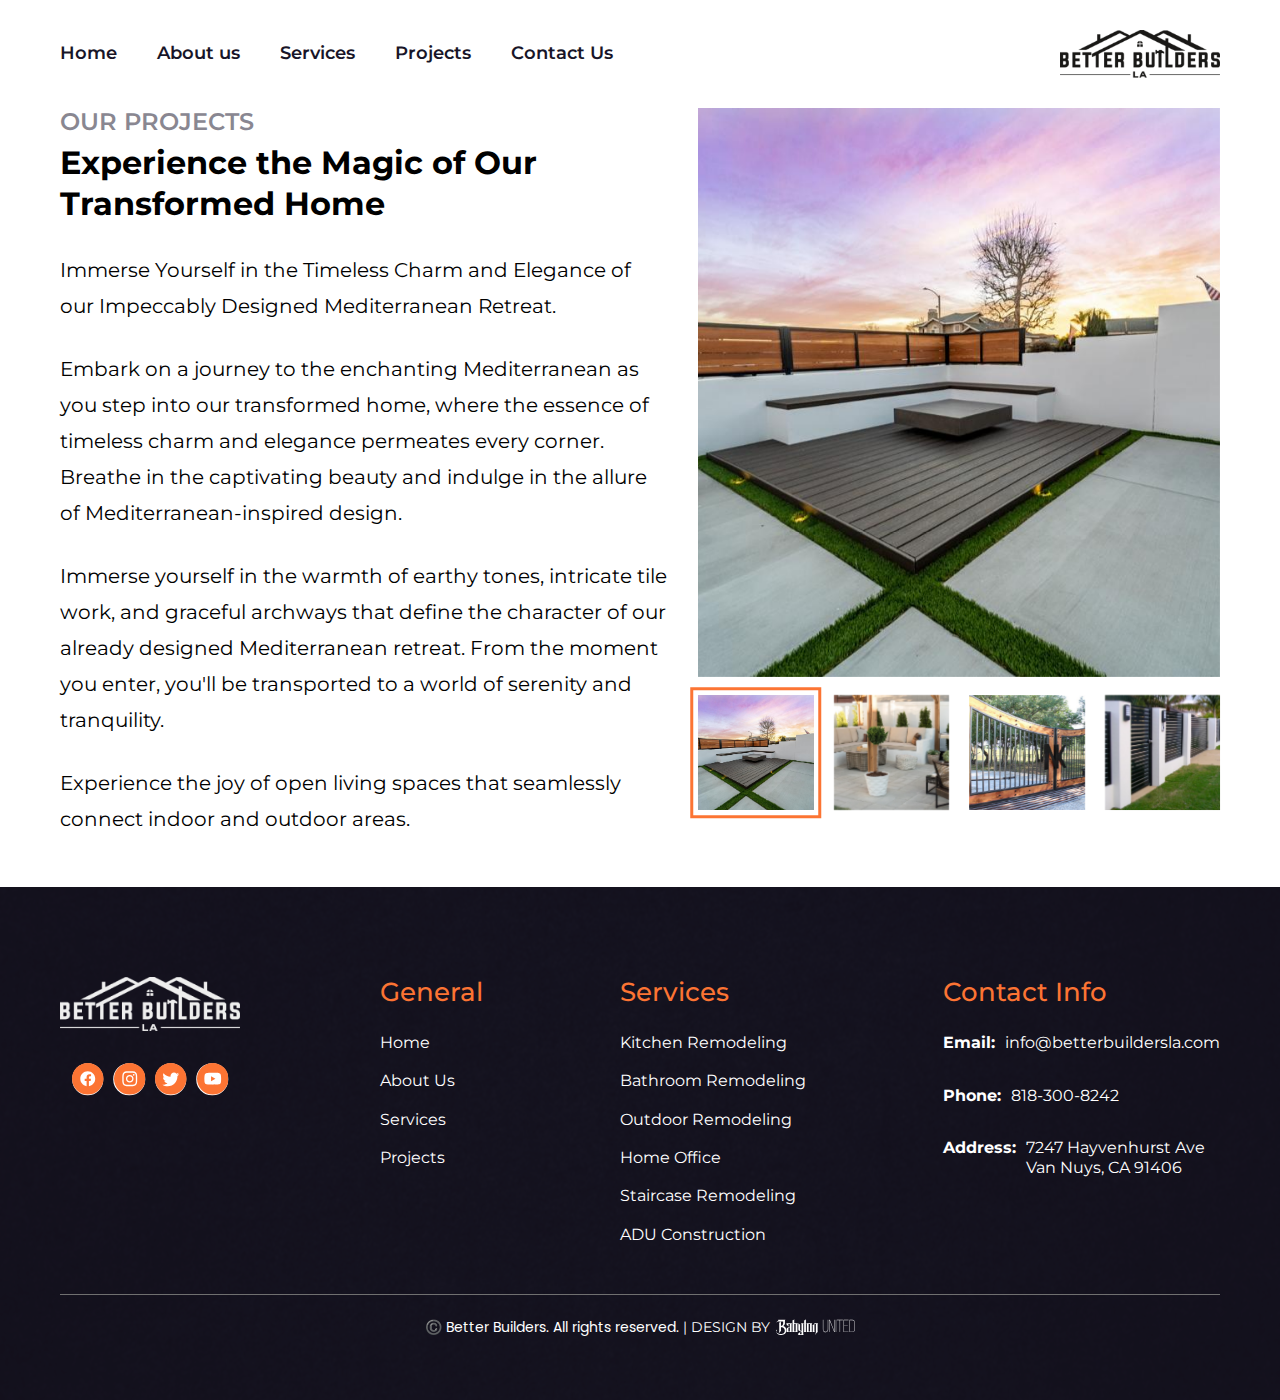
<file: projects/outdoor.html>
<!DOCTYPE html>
<html lang="en">
  <head>
    <meta charset="UTF-8" />
    <meta http-equiv="X-UA-Compatible" content="IE=edge" />
    <meta name="viewport" content="width=device-width, initial-scale=1.0" />
    <link rel="stylesheet" href="../css/main.css" />
    <link rel="icon" href="../images/logo-light.png" />
    <link
      rel="stylesheet"
      href="https://cdn.jsdelivr.net/npm/swiper@9/swiper-bundle.min.css"
    />
    <title>Better Builders | Projects</title>
  </head>
  <body>
    <div class="main">
      <!-- #header -->
      <header class="header header--static header--white" id="header">
        <div class="autoContainer _lg">
          <div class="header__inner">
            <div class="nav" id="menu">
              <div class="nav__inner">
                        <a href="../index.html#home" class="nav__inner-link">Home</a>
                <a href="../index.html#about-us" class="nav__inner-link">About us</a>
                <a href="../index.html#services" class="nav__inner-link">Services</a>
                <a href="../index.html#projects" class="nav__inner-link">Projects</a>
                <a href="../index.html#contact-us" class="nav__inner-link">Contact Us</a>
              </div>
            </div>
            <a href="../index.html" class="logo">
              <img src="../images/logo-dark.png" alt="Better Builders" />
            </a>
            <button class="burger" id="menuBtn"></button>
          </div>
        </div>
      </header>
      <!-- #header end -->
      <!-- #blog -->
      <section class="blog">
        <div class="autoContainer">
          <div class="blog__inner">
            <div class="blog__inner-row">
              <div class="blog__inner-content">
                <div class="blog__inner-content-title title">
                  <h4>OUR PROJECTS</h4>
                  <h2>Experience the Magic of Our Transformed Home</h2>
                </div>
                <div class="blog__gallery">
                  <div class="blog__gallery-image">
                    <div
                      class="swiper"
                      data-swiper="gallery"
                      data-swiper-thumbs="#thumbs"
                    >
                      <div class="swiper-wrapper">
                        <div class="blog__gallery-image swiper-slide">
                          <div class="ratioImage ratioImage--gallery">
                            <img
                              src="../images/blogs/home/outdoor-1.jpeg"
                              alt="slide-image-2"
                              loading="lazy"
                            />
                          </div>
                        </div>
                        <div class="blog__gallery-image swiper-slide">
                          <div class="ratioImage ratioImage--gallery">
                            <img
                              src="../images/blogs/home/1-ralph-ravi-kayden-2d4lAQAlbDA-unsplas.png"
                              alt="slide-image-1"
                              loading="lazy"
                            />
                          </div>
                        </div>
                        <div class="blog__gallery-image swiper-slide">
                          <div class="ratioImage ratioImage--gallery">
                            <img
                              src="../images/blogs/home/2-digital-marketing-agency-ntwrk-g39p1kDjvSY-unsplash.png"
                              alt="slide-image-3"
                              loading="lazy"
                            />
                          </div>
                        </div>
                        <div class="blog__gallery-image swiper-slide">
                          <div class="ratioImage ratioImage--gallery">
                            <img
                              src="../images/blogs/home/3-toms-rits-EFczbsBLCk4-unsplash.png"
                              alt="slide-image-4"
                              loading="lazy"
                            />
                          </div>
                        </div>
                      </div>
                    </div>
                  </div>
                  <div class="blog__gallery-thumbs">
                    <div class="swiper" data-swiper="thumbs" id="thumbs">
                      <div class="swiper-wrapper">
                        <div class="blog__gallery-thumbs-item swiper-slide">
                          <div class="ratioImage ratioImage--thumb">
                            <img
                              src="../images/blogs/home/outdoor-1.jpeg"
                              alt="slide-image-2"
                              loading="lazy"
                            />
                          </div>
                        </div>
                        <div class="blog__gallery-thumbs-item swiper-slide">
                          <div class="ratioImage ratioImage--thumb">
                            <img
                              src="../images/blogs/home/1-ralph-ravi-kayden-2d4lAQAlbDA-unsplas.png"
                              alt="slide-image-1"
                              loading="lazy"
                            />
                          </div>
                        </div>
                        <div class="blog__gallery-thumbs-item swiper-slide">
                          <div class="ratioImage ratioImage--thumb">
                            <img
                              src="../images/blogs/home/2-digital-marketing-agency-ntwrk-g39p1kDjvSY-unsplash.png"
                              alt="slide-image-3"
                              loading="lazy"
                            />
                          </div>
                        </div>
                        <div class="blog__gallery-thumbs-item swiper-slide">
                          <div class="ratioImage ratioImage--thumb">
                            <img
                              src="../images/blogs/home/3-toms-rits-EFczbsBLCk4-unsplash.png"
                              alt="slide-image-4"
                              loading="lazy"
                            />
                          </div>
                        </div>
                      </div>
                    </div>
                    <div class="swiper-scrollbar"></div>
                  </div>
                </div>
                <p>
                  Immerse Yourself in the Timeless Charm and Elegance of our
                  Impeccably Designed Mediterranean Retreat.
                </p>
                <p>
                  Embark on a journey to the enchanting Mediterranean as you
                  step into our transformed home, where the essence of timeless
                  charm and elegance permeates every corner. Breathe in the
                  captivating beauty and indulge in the allure of
                  Mediterranean-inspired design.
                </p>
                <p>
                  Immerse yourself in the warmth of earthy tones, intricate tile
                  work, and graceful archways that define the character of our
                  already designed Mediterranean retreat. From the moment you
                  enter, you'll be transported to a world of serenity and
                  tranquility.
                </p>
                <p>
                  Experience the joy of open living spaces that seamlessly
                  connect indoor and outdoor areas.
                </p>
              </div>
              <div class="blog__inner-row-space">
                <div class="ratioImage ratioImage--gallery-space"></div>
              </div>
            </div>
          </div>
        </div>
      </section>
      <!-- #blog end -->
      <!-- #footer -->
      <footer class="footer">
        <div class="footer__bg">
          <img src="../images/footer-bg.png" alt="" 
          loading="lazy"/>
        </div>
        <div class="autoContainer _lg">
          <div class="footer__inner">
            <div class="footer__inner-info">
               <a class="logo" href="../index.html">
                <img src="../images/logo-light.png" alt="better-builders" />
              </a>
              <div class="button__wrapper">
                <a href="#" class="button button--ico">
                  <span class="ico">
                    <svg
                      width="38"
                      height="38"
                      viewBox="0 0 38 38"
                      fill="none"
                      xmlns="http://www.w3.org/2000/svg"
                    >
                      <path
                        d="M18.9998 37.9998C13.9249 37.9998 9.15369 36.0234 5.56494 32.4348C1.9762 28.8461 -0.00012207 24.0748 -0.00012207 18.9999C-0.00012207 13.925 1.9762 9.15374 5.56494 5.56503C9.15369 1.97637 13.9249 0 18.9998 0C24.0751 0 28.8464 1.97637 32.4349 5.56503C36.0234 9.15363 37.9996 13.9249 37.9996 18.9999C37.9996 24.0749 36.0234 28.8462 32.4349 32.4348C28.8464 36.0234 24.0751 37.9998 18.9998 37.9998ZM20.4038 21.6756V27.9549C24.8099 27.2624 28.0088 23.5198 28.0088 19.0548C28.0088 14.0872 23.9673 10.0458 18.9998 10.0458C14.0322 10.0458 9.99072 14.0872 9.99072 19.0548C9.99072 23.5177 13.1892 27.2604 17.5958 27.954V21.6756H15.3143V19.0773H17.5958V17.0982C17.5958 14.9094 18.8645 13.6026 20.9896 13.6026C21.9561 13.6026 22.991 13.7764 23.0012 13.7781V15.9894H21.868C20.5941 15.9894 20.4038 16.869 20.4038 17.3934V19.0782H22.8967L22.498 21.6756H20.4038Z"
                      />
                    </svg>
                  </span>
                </a>
                <a href="#" class="button button--ico">
                  <span class="ico">
                    <svg
                      width="38"
                      height="38"
                      viewBox="0 0 38 38"
                      fill="none"
                      xmlns="http://www.w3.org/2000/svg"
                    >
                      <path
                        d="M18.9998 37.9998C13.9249 37.9998 9.15369 36.0234 5.56494 32.4348C1.9762 28.8461 -0.00012207 24.0748 -0.00012207 18.9999C-0.00012207 13.925 1.9762 9.15374 5.56494 5.56503C9.15369 1.97637 13.9249 0 18.9998 0C24.0751 0 28.8464 1.97637 32.4349 5.56503C36.0234 9.15363 37.9996 13.9249 37.9996 18.9999C37.9996 24.0749 36.0234 28.8462 32.4349 32.4348C28.8464 36.0234 24.0751 37.9998 18.9998 37.9998ZM18.9998 10.0224C16.5865 10.0224 16.2662 10.0327 15.2981 10.0764C13.6866 10.1506 12.4185 10.6393 11.5289 11.529C10.6393 12.4186 10.1505 13.6867 10.0763 15.2982C10.0326 16.2663 10.0222 16.5867 10.0222 18.9999C10.0222 21.4131 10.0326 21.7335 10.0763 22.7016C10.1505 24.3138 10.6393 25.582 11.5289 26.4708C12.4194 27.3614 13.6876 27.8502 15.2981 27.9234C16.2466 27.9671 16.5632 27.9774 18.9998 27.9774C21.4363 27.9774 21.7529 27.9671 22.7014 27.9234C24.3118 27.8503 25.58 27.3615 26.4707 26.4708C27.3615 25.5801 27.8501 24.3119 27.9232 22.7016C27.9669 21.755 27.9773 21.4387 27.9773 18.9999C27.9773 16.5611 27.9669 16.2449 27.9232 15.2982C27.8501 13.6879 27.3615 12.4198 26.4707 11.529C25.5802 10.6385 24.312 10.1497 22.7014 10.0764C21.7333 10.0327 21.413 10.0224 18.9998 10.0224ZM18.9998 26.3601C16.5997 26.3601 16.3162 26.351 15.3718 26.3079C14.1772 26.2533 13.2692 25.9233 12.6727 25.3269C12.0686 24.7227 11.7477 23.8398 11.6918 22.6278C11.6487 21.6826 11.6395 21.3989 11.6395 18.9999C11.6395 16.6009 11.6487 16.3172 11.6918 15.372C11.7461 14.1777 12.0762 13.2696 12.6727 12.6729C13.2856 12.0601 14.1433 11.7484 15.3718 11.6919C16.3162 11.6488 16.5997 11.6397 18.9998 11.6397C21.3999 11.6397 21.6835 11.6488 22.6277 11.6919C23.8396 11.7477 24.7224 12.0685 25.3268 12.6729C25.9397 13.2859 26.2515 14.1436 26.3077 15.372C26.3508 16.3172 26.36 16.6009 26.36 18.9999C26.36 21.3989 26.3508 21.6826 26.3077 22.6278C26.2529 23.8387 25.932 24.7216 25.3268 25.3269C24.7137 25.9399 23.8562 26.2516 22.6277 26.3079C21.6835 26.351 21.3999 26.3601 18.9998 26.3601ZM18.9998 14.3901C16.4579 14.3901 14.39 16.4581 14.39 18.9999C14.39 21.5418 16.4579 23.6097 18.9998 23.6097C21.5416 23.6097 23.6096 21.5418 23.6096 18.9999C23.6096 16.4581 21.5416 14.3901 18.9998 14.3901ZM23.7922 13.1301C23.1982 13.1301 22.715 13.6134 22.715 14.2074C22.715 14.8014 23.1982 15.2847 23.7922 15.2847C24.3864 15.2847 24.8696 14.8014 24.8696 14.2074C24.8696 13.6134 24.3864 13.1301 23.7922 13.1301ZM18.9998 21.9924C17.3497 21.9924 16.0073 20.65 16.0073 18.9999C16.0073 17.3498 17.3497 16.0074 18.9998 16.0074C20.6499 16.0074 21.9923 17.3498 21.9923 18.9999C21.9923 20.65 20.6499 21.9924 18.9998 21.9924Z"
                      />
                    </svg>
                  </span>
                </a>
                <a href="#" class="button button--ico">
                  <span class="ico">
                    <svg
                      width="38"
                      height="38"
                      viewBox="0 0 38 38"
                      fill="none"
                      xmlns="http://www.w3.org/2000/svg"
                    >
                      <path
                        d="M18.9998 37.9998C13.9249 37.9998 9.15369 36.0234 5.56494 32.4348C1.9762 28.8461 -0.00012207 24.0748 -0.00012207 18.9999C-0.00012207 13.925 1.9762 9.15374 5.56494 5.56503C9.15369 1.97637 13.9249 0 18.9998 0C24.0751 0 28.8464 1.97637 32.4349 5.56503C36.0234 9.15363 37.9996 13.9249 37.9996 18.9999C37.9996 24.0749 36.0234 28.8462 32.4349 32.4348C28.8464 36.0234 24.0751 37.9998 18.9998 37.9998ZM15.2521 27.9513L15.2531 27.9523V27.9549C22.6327 27.9539 27.0421 21.9603 27.0421 16.1658C27.0421 15.9901 27.0421 15.8085 27.0305 15.6303C27.8441 15.0425 28.5396 14.3212 29.0978 13.4856C28.3401 13.8207 27.5388 14.04 26.7173 14.139C27.5817 13.6209 28.2288 12.8074 28.5388 11.8467C27.7208 12.3317 26.835 12.6695 25.9072 12.852C25.1267 12.0217 24.0258 11.5457 22.8856 11.5457C21.8263 11.5457 20.8176 11.9457 20.0455 12.672C18.9735 13.6813 18.5143 15.1983 18.8468 16.6311C15.5198 16.4639 12.4077 14.8856 10.3076 12.3021C9.21069 14.1897 9.77368 16.619 11.5909 17.8326C10.9342 17.8138 10.2839 17.6339 9.70996 17.3142V17.3664C9.70996 19.3309 11.1082 21.039 13.0345 21.4281C12.677 21.5251 12.3104 21.5733 11.9451 21.5733C11.6835 21.5733 11.4205 21.5484 11.1635 21.4992C11.7061 23.1864 13.2612 24.3432 15.0344 24.3765C13.5751 25.5233 11.7504 26.154 9.89709 26.154H9.88904C9.55798 26.1531 9.2262 26.1328 8.90271 26.0937C10.7952 27.3083 12.9844 27.9513 15.2344 27.9513L15.2521 27.9513Z"
                      />
                    </svg>
                  </span>
                </a>
                <a href="#" class="button button--ico">
                  <span class="ico">
                    <svg
                      width="38"
                      height="38"
                      viewBox="0 0 38 38"
                      fill="none"
                      xmlns="http://www.w3.org/2000/svg"
                    >
                      <path
                        d="M18.9998 37.9998C13.9249 37.9998 9.15369 36.0234 5.56494 32.4348C1.9762 28.8461 -0.00012207 24.0748 -0.00012207 18.9999C-0.00012207 13.925 1.9762 9.15374 5.56494 5.56503C9.15369 1.97637 13.9249 0 18.9998 0C24.0751 0 28.8464 1.97637 32.4349 5.56503C36.0234 9.15363 37.9996 13.9249 37.9996 18.9999C37.9996 24.0749 36.0234 28.8462 32.4349 32.4348C28.8464 36.0234 24.0751 37.9998 18.9998 37.9998ZM18.9998 11.8845C18.9366 11.8845 12.6655 11.8894 11.1077 12.3093C10.2386 12.5434 9.55481 13.2321 9.323 14.1066C8.90491 15.674 8.90002 18.9668 8.90002 18.9999C8.90002 19.033 8.90491 22.3258 9.323 23.8932C9.55518 24.7679 10.2394 25.4566 11.1085 25.6905C12.6655 26.1104 18.9366 26.1153 18.9998 26.1153C19.0629 26.1153 25.334 26.1104 26.8918 25.6905C27.7601 25.4566 28.4443 24.7679 28.6775 23.8932C29.0947 22.3258 29.0996 19.033 29.0996 18.9999C29.0996 18.9668 29.0947 15.674 28.6765 14.1066C28.4443 13.2319 27.7601 12.5432 26.891 12.3093C25.334 11.8894 19.0629 11.8845 18.9998 11.8845ZM16.9343 22.0041V22.0024V15.9957L22.2136 18.9999L16.9358 22.0033L16.9343 22.0041Z"
                      />
                    </svg>
                  </span>
                </a>
              </div>
            </div>
            <div class="footer__inner-links">
              <div class="footer__inner-links-column">
                <h3 class="_lg">General</h3>
               <a href="../index.html#home">Home</a>
<a href="../index.html#about-us">About Us</a>
<a href="../index.html#services">Services</a>
<a href="../index.html#projects">Projects</a>
              </div>
              <div class="footer__inner-links-column">
                <h3 class="_lg">Services</h3>
         <a href="./kitchen.html">Kitchen Remodeling</a>
<a href="./bathroom.html">Bathroom Remodeling</a>
<a href="./outdoor.html">Outdoor Remodeling</a>
<a href="./home-office.html">Home Office</a>
<a href="./staircase.html">Staircase Remodeling</a>
<a href="./adu.html">ADU Construction</a>
              </div>
              <div class="footer__inner-links-column">
                <h3 class="_lg">Contact Info</h3>
                <ul class="footer__inner-info-list">
                  <li>
                    <strong> Email:</strong>
                   <a href="mailto:info@betterbuildersla.com">
                      info@betterbuildersla.com
                    </a>
                  </li>
                  <li>
                    <strong> Phone:</strong>
                    <a href="tel: 818-300-8242"> 818-300-8242 </a>
                  </li>
                  <li>
                    <strong> Address:</strong>
                    <a
                      href="http://maps.google.com/?q=7247 Hayvenhurst Ave Van Nuys, CA 91406"
                    >
                      7247 Hayvenhurst Ave <br />
                      Van Nuys, CA 91406
                    </a>
                  </li>
                </ul>
              </div>
            </div>
          </div>
          <div class="footer__copyright">
            <div class="footer__copyright-para">
              <p>
                ©️ Better Builders. All rights reserved.
                <span>
                  | Design by
                  <a href="https://babylonunited.net" target="_blank">
                    <img
                      src="../images/babylon-united.svg"
                      alt="babylon-united"
                    />
                  </a>
                </span>
              </p>
            </div>
          </div>
        </div>
      </footer>
      <!-- #footer end -->
    </div>
    <script src="https://cdn.jsdelivr.net/npm/swiper@9/swiper-bundle.min.js"></script>
    <script src="../js/main.js"></script>
    <script src="../js/swiper.js"></script>
  </body>
</html>
</file>
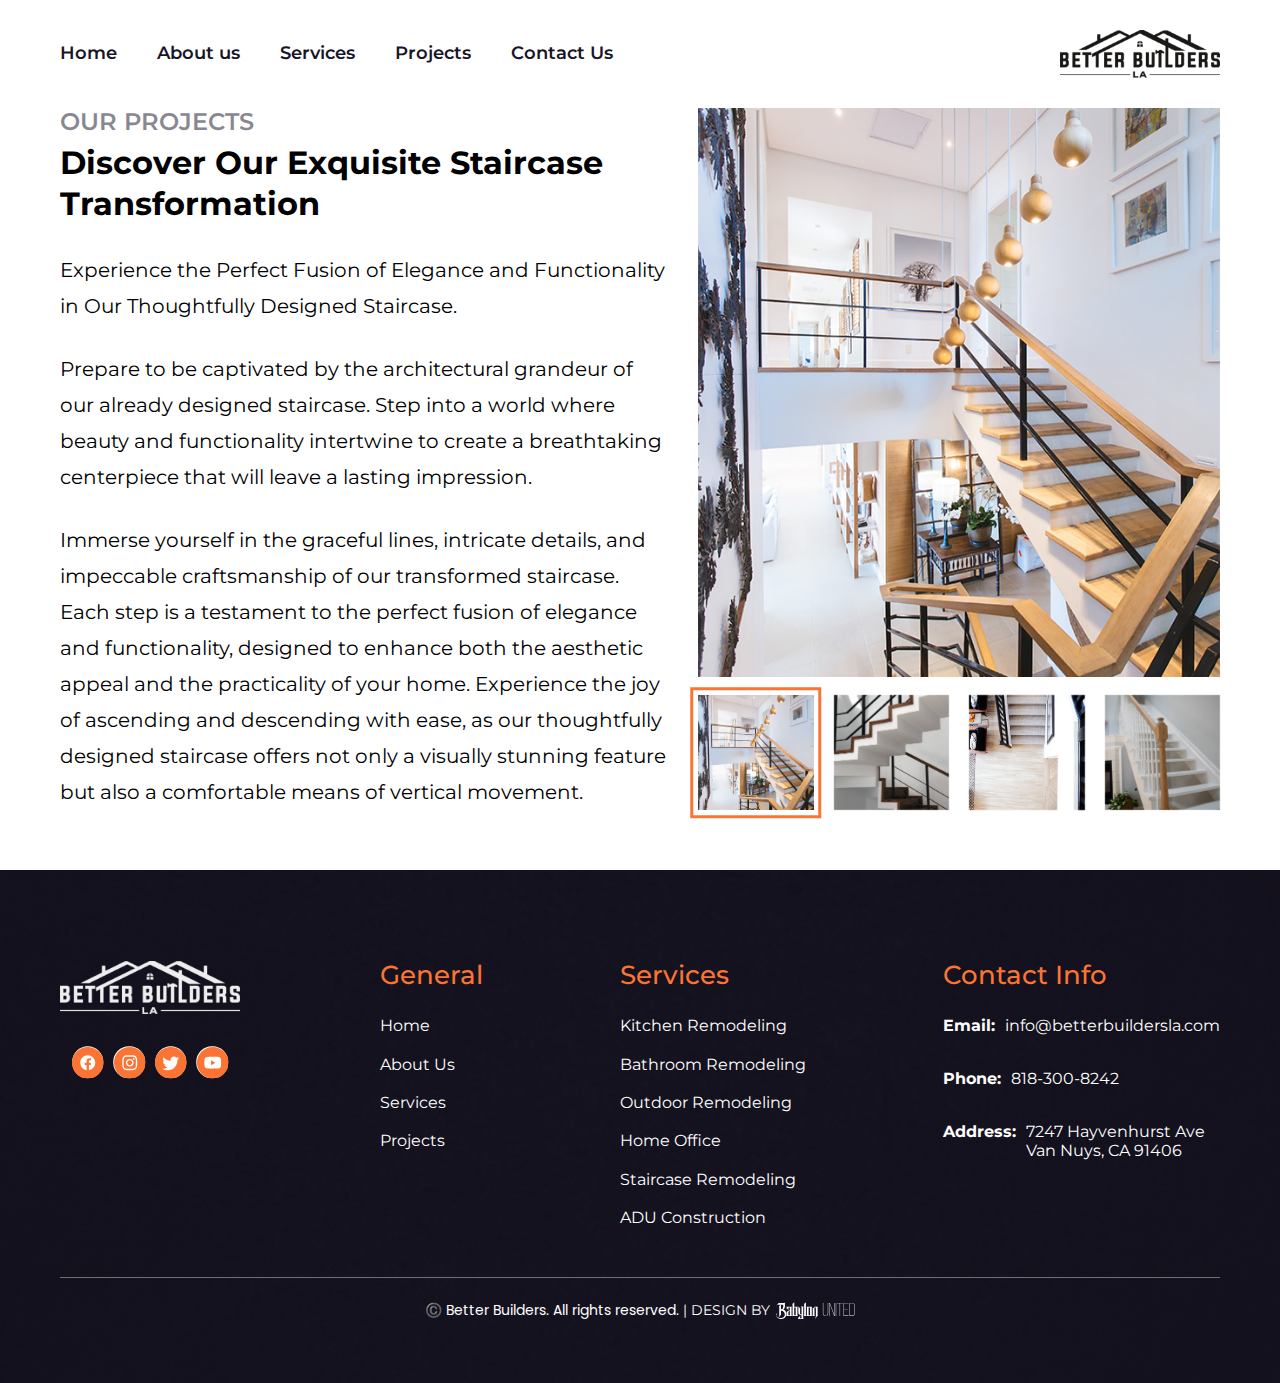
<file: projects/staircase.html>
<!DOCTYPE html>
<html lang="en">
  <head>
    <meta charset="UTF-8" />
    <meta http-equiv="X-UA-Compatible" content="IE=edge" />
    <meta name="viewport" content="width=device-width, initial-scale=1.0" />
    <link rel="stylesheet" href="../css/main.css" />
    <link rel="icon" href="../images/logo-light.png" />
    <link
      rel="stylesheet"
      href="https://cdn.jsdelivr.net/npm/swiper@9/swiper-bundle.min.css"
    />
    <title>Better Builders | Projects</title>
  </head>
  <body>
    <div class="main">
      <!-- #header -->
      <header class="header header--static header--white" id="header">
        <div class="autoContainer _lg">
          <div class="header__inner">
            <div class="nav" id="menu">
              <div class="nav__inner">
                        <a href="../index.html#home" class="nav__inner-link">Home</a>
                <a href="../index.html#about-us" class="nav__inner-link">About us</a>
                <a href="../index.html#services" class="nav__inner-link">Services</a>
                <a href="../index.html#projects" class="nav__inner-link">Projects</a>
                <a href="../index.html#contact-us" class="nav__inner-link">Contact Us</a>
              </div>
            </div>
            <a href="../index.html" class="logo">
              <img src="../images/logo-dark.png" alt="Better Builders" />
            </a>
            <button class="burger" id="menuBtn"></button>
          </div>
        </div>
      </header>
      <!-- #header end -->
      <!-- #blog -->
      <section class="blog">
        <div class="autoContainer">
          <div class="blog__inner">
            <div class="blog__inner-row">
              <div class="blog__inner-content">
                <div class="blog__inner-content-title title">
                  <h4>OUR PROJECTS</h4>
                  <h2>Discover Our Exquisite Staircase Transformation</h2>
                </div>
                <div class="blog__gallery">
                  <div class="blog__gallery-image">
                    <div
                      class="swiper"
                      data-swiper="gallery"
                      data-swiper-thumbs="#thumbs"
                    >
                      <div class="swiper-wrapper">
                        <div class="blog__gallery-image swiper-slide">
                          <div class="ratioImage ratioImage--gallery">
                            <img
                              src="../images/blogs/staircase/jason-briscoe-UV81E0oXXWQ-unsplash 3.png"
                              alt="slide-image-2"
                              loading="lazy"
                            />
                          </div>
                        </div>
                        <div class="blog__gallery-image swiper-slide">
                          <div class="ratioImage ratioImage--gallery">
                            <img
                              src="../images/blogs/staircase/camila-ferrari-PS2ERVnkHfw-unsplash 1.png"
                              alt="slide-image-1"
                              loading="lazy"
                            />
                          </div>
                        </div>
                        <div class="blog__gallery-image swiper-slide">
                          <div class="ratioImage ratioImage--gallery">
                            <img
                              src="../images/blogs/staircase/josh-hemsley-NLbNAaBFv7c-unsplash 1.png"
                              alt="slide-image-3"
                              loading="lazy"
                            />
                          </div>
                        </div>
                        <div class="blog__gallery-image swiper-slide">
                          <div class="ratioImage ratioImage--gallery">
                            <img
                              src="../images/blogs/staircase/micah-carlson-LL5woSd4VrY-unsplash 1.png"
                              alt="slide-image-4"
                              loading="lazy"
                            />
                          </div>
                        </div>
                      </div>
                    </div>
                  </div>
                  <div class="blog__gallery-thumbs">
                    <div class="swiper" data-swiper="thumbs" id="thumbs">
                      <div class="swiper-wrapper">
                        <div class="blog__gallery-thumbs-item swiper-slide">
                          <div class="ratioImage ratioImage--thumb">
                            <img
                              src="../images/blogs/staircase/jason-briscoe-UV81E0oXXWQ-unsplash 3.png"
                              alt="slide-image-2"
                              loading="lazy"
                            />
                          </div>
                        </div>
                        <div class="blog__gallery-thumbs-item swiper-slide">
                          <div class="ratioImage ratioImage--thumb">
                            <img
                              src="../images/blogs/staircase/camila-ferrari-PS2ERVnkHfw-unsplash 1.png"
                              alt="slide-image-1"
                              loading="lazy"
                            />
                          </div>
                        </div>
                        <div class="blog__gallery-thumbs-item swiper-slide">
                          <div class="ratioImage ratioImage--thumb">
                            <img
                              src="../images/blogs/staircase/josh-hemsley-NLbNAaBFv7c-unsplash 1.png"
                              alt="slide-image-3"
                              loading="lazy"
                            />
                          </div>
                        </div>
                        <div class="blog__gallery-thumbs-item swiper-slide">
                          <div class="ratioImage ratioImage--thumb">
                            <img
                              src="../images/blogs/staircase/micah-carlson-LL5woSd4VrY-unsplash 1.png"
                              alt="slide-image-4"
                              loading="lazy"
                            />
                          </div>
                        </div>
                      </div>
                    </div>
                    <div class="swiper-scrollbar"></div>
                  </div>
                </div>
                <p>
                  Experience the Perfect Fusion of Elegance and Functionality in
                  Our Thoughtfully Designed Staircase.
                </p>
                <p>
                  Prepare to be captivated by the architectural grandeur of our
                  already designed staircase. Step into a world where beauty and
                  functionality intertwine to create a breathtaking centerpiece
                  that will leave a lasting impression.
                </p>
                <p>
                  Immerse yourself in the graceful lines, intricate details, and
                  impeccable craftsmanship of our transformed staircase. Each
                  step is a testament to the perfect fusion of elegance and
                  functionality, designed to enhance both the aesthetic appeal
                  and the practicality of your home. Experience the joy of
                  ascending and descending with ease, as our thoughtfully
                  designed staircase offers not only a visually stunning feature
                  but also a comfortable means of vertical movement.
                </p>
              </div>
              <div class="blog__inner-row-space">
                <div class="ratioImage ratioImage--gallery-space"></div>
              </div>
            </div>
          </div>
        </div>
      </section>
      <!-- #blog end -->
      <!-- #footer -->
      <footer class="footer">
        <div class="footer__bg">
          <img src="../images/footer-bg.png" alt="" loading="lazy" />
        </div>
        <div class="autoContainer _lg">
          <div class="footer__inner">
            <div class="footer__inner-info">
               <a class="logo" href="../index.html">
                <img src="../images/logo-light.png" alt="better-builders" />
              </a>
              <div class="button__wrapper">
                <a href="#" class="button button--ico">
                  <span class="ico">
                    <svg
                      width="38"
                      height="38"
                      viewBox="0 0 38 38"
                      fill="none"
                      xmlns="http://www.w3.org/2000/svg"
                    >
                      <path
                        d="M18.9998 37.9998C13.9249 37.9998 9.15369 36.0234 5.56494 32.4348C1.9762 28.8461 -0.00012207 24.0748 -0.00012207 18.9999C-0.00012207 13.925 1.9762 9.15374 5.56494 5.56503C9.15369 1.97637 13.9249 0 18.9998 0C24.0751 0 28.8464 1.97637 32.4349 5.56503C36.0234 9.15363 37.9996 13.9249 37.9996 18.9999C37.9996 24.0749 36.0234 28.8462 32.4349 32.4348C28.8464 36.0234 24.0751 37.9998 18.9998 37.9998ZM20.4038 21.6756V27.9549C24.8099 27.2624 28.0088 23.5198 28.0088 19.0548C28.0088 14.0872 23.9673 10.0458 18.9998 10.0458C14.0322 10.0458 9.99072 14.0872 9.99072 19.0548C9.99072 23.5177 13.1892 27.2604 17.5958 27.954V21.6756H15.3143V19.0773H17.5958V17.0982C17.5958 14.9094 18.8645 13.6026 20.9896 13.6026C21.9561 13.6026 22.991 13.7764 23.0012 13.7781V15.9894H21.868C20.5941 15.9894 20.4038 16.869 20.4038 17.3934V19.0782H22.8967L22.498 21.6756H20.4038Z"
                      />
                    </svg>
                  </span>
                </a>
                <a href="#" class="button button--ico">
                  <span class="ico">
                    <svg
                      width="38"
                      height="38"
                      viewBox="0 0 38 38"
                      fill="none"
                      xmlns="http://www.w3.org/2000/svg"
                    >
                      <path
                        d="M18.9998 37.9998C13.9249 37.9998 9.15369 36.0234 5.56494 32.4348C1.9762 28.8461 -0.00012207 24.0748 -0.00012207 18.9999C-0.00012207 13.925 1.9762 9.15374 5.56494 5.56503C9.15369 1.97637 13.9249 0 18.9998 0C24.0751 0 28.8464 1.97637 32.4349 5.56503C36.0234 9.15363 37.9996 13.9249 37.9996 18.9999C37.9996 24.0749 36.0234 28.8462 32.4349 32.4348C28.8464 36.0234 24.0751 37.9998 18.9998 37.9998ZM18.9998 10.0224C16.5865 10.0224 16.2662 10.0327 15.2981 10.0764C13.6866 10.1506 12.4185 10.6393 11.5289 11.529C10.6393 12.4186 10.1505 13.6867 10.0763 15.2982C10.0326 16.2663 10.0222 16.5867 10.0222 18.9999C10.0222 21.4131 10.0326 21.7335 10.0763 22.7016C10.1505 24.3138 10.6393 25.582 11.5289 26.4708C12.4194 27.3614 13.6876 27.8502 15.2981 27.9234C16.2466 27.9671 16.5632 27.9774 18.9998 27.9774C21.4363 27.9774 21.7529 27.9671 22.7014 27.9234C24.3118 27.8503 25.58 27.3615 26.4707 26.4708C27.3615 25.5801 27.8501 24.3119 27.9232 22.7016C27.9669 21.755 27.9773 21.4387 27.9773 18.9999C27.9773 16.5611 27.9669 16.2449 27.9232 15.2982C27.8501 13.6879 27.3615 12.4198 26.4707 11.529C25.5802 10.6385 24.312 10.1497 22.7014 10.0764C21.7333 10.0327 21.413 10.0224 18.9998 10.0224ZM18.9998 26.3601C16.5997 26.3601 16.3162 26.351 15.3718 26.3079C14.1772 26.2533 13.2692 25.9233 12.6727 25.3269C12.0686 24.7227 11.7477 23.8398 11.6918 22.6278C11.6487 21.6826 11.6395 21.3989 11.6395 18.9999C11.6395 16.6009 11.6487 16.3172 11.6918 15.372C11.7461 14.1777 12.0762 13.2696 12.6727 12.6729C13.2856 12.0601 14.1433 11.7484 15.3718 11.6919C16.3162 11.6488 16.5997 11.6397 18.9998 11.6397C21.3999 11.6397 21.6835 11.6488 22.6277 11.6919C23.8396 11.7477 24.7224 12.0685 25.3268 12.6729C25.9397 13.2859 26.2515 14.1436 26.3077 15.372C26.3508 16.3172 26.36 16.6009 26.36 18.9999C26.36 21.3989 26.3508 21.6826 26.3077 22.6278C26.2529 23.8387 25.932 24.7216 25.3268 25.3269C24.7137 25.9399 23.8562 26.2516 22.6277 26.3079C21.6835 26.351 21.3999 26.3601 18.9998 26.3601ZM18.9998 14.3901C16.4579 14.3901 14.39 16.4581 14.39 18.9999C14.39 21.5418 16.4579 23.6097 18.9998 23.6097C21.5416 23.6097 23.6096 21.5418 23.6096 18.9999C23.6096 16.4581 21.5416 14.3901 18.9998 14.3901ZM23.7922 13.1301C23.1982 13.1301 22.715 13.6134 22.715 14.2074C22.715 14.8014 23.1982 15.2847 23.7922 15.2847C24.3864 15.2847 24.8696 14.8014 24.8696 14.2074C24.8696 13.6134 24.3864 13.1301 23.7922 13.1301ZM18.9998 21.9924C17.3497 21.9924 16.0073 20.65 16.0073 18.9999C16.0073 17.3498 17.3497 16.0074 18.9998 16.0074C20.6499 16.0074 21.9923 17.3498 21.9923 18.9999C21.9923 20.65 20.6499 21.9924 18.9998 21.9924Z"
                      />
                    </svg>
                  </span>
                </a>
                <a href="#" class="button button--ico">
                  <span class="ico">
                    <svg
                      width="38"
                      height="38"
                      viewBox="0 0 38 38"
                      fill="none"
                      xmlns="http://www.w3.org/2000/svg"
                    >
                      <path
                        d="M18.9998 37.9998C13.9249 37.9998 9.15369 36.0234 5.56494 32.4348C1.9762 28.8461 -0.00012207 24.0748 -0.00012207 18.9999C-0.00012207 13.925 1.9762 9.15374 5.56494 5.56503C9.15369 1.97637 13.9249 0 18.9998 0C24.0751 0 28.8464 1.97637 32.4349 5.56503C36.0234 9.15363 37.9996 13.9249 37.9996 18.9999C37.9996 24.0749 36.0234 28.8462 32.4349 32.4348C28.8464 36.0234 24.0751 37.9998 18.9998 37.9998ZM15.2521 27.9513L15.2531 27.9523V27.9549C22.6327 27.9539 27.0421 21.9603 27.0421 16.1658C27.0421 15.9901 27.0421 15.8085 27.0305 15.6303C27.8441 15.0425 28.5396 14.3212 29.0978 13.4856C28.3401 13.8207 27.5388 14.04 26.7173 14.139C27.5817 13.6209 28.2288 12.8074 28.5388 11.8467C27.7208 12.3317 26.835 12.6695 25.9072 12.852C25.1267 12.0217 24.0258 11.5457 22.8856 11.5457C21.8263 11.5457 20.8176 11.9457 20.0455 12.672C18.9735 13.6813 18.5143 15.1983 18.8468 16.6311C15.5198 16.4639 12.4077 14.8856 10.3076 12.3021C9.21069 14.1897 9.77368 16.619 11.5909 17.8326C10.9342 17.8138 10.2839 17.6339 9.70996 17.3142V17.3664C9.70996 19.3309 11.1082 21.039 13.0345 21.4281C12.677 21.5251 12.3104 21.5733 11.9451 21.5733C11.6835 21.5733 11.4205 21.5484 11.1635 21.4992C11.7061 23.1864 13.2612 24.3432 15.0344 24.3765C13.5751 25.5233 11.7504 26.154 9.89709 26.154H9.88904C9.55798 26.1531 9.2262 26.1328 8.90271 26.0937C10.7952 27.3083 12.9844 27.9513 15.2344 27.9513L15.2521 27.9513Z"
                      />
                    </svg>
                  </span>
                </a>
                <a href="#" class="button button--ico">
                  <span class="ico">
                    <svg
                      width="38"
                      height="38"
                      viewBox="0 0 38 38"
                      fill="none"
                      xmlns="http://www.w3.org/2000/svg"
                    >
                      <path
                        d="M18.9998 37.9998C13.9249 37.9998 9.15369 36.0234 5.56494 32.4348C1.9762 28.8461 -0.00012207 24.0748 -0.00012207 18.9999C-0.00012207 13.925 1.9762 9.15374 5.56494 5.56503C9.15369 1.97637 13.9249 0 18.9998 0C24.0751 0 28.8464 1.97637 32.4349 5.56503C36.0234 9.15363 37.9996 13.9249 37.9996 18.9999C37.9996 24.0749 36.0234 28.8462 32.4349 32.4348C28.8464 36.0234 24.0751 37.9998 18.9998 37.9998ZM18.9998 11.8845C18.9366 11.8845 12.6655 11.8894 11.1077 12.3093C10.2386 12.5434 9.55481 13.2321 9.323 14.1066C8.90491 15.674 8.90002 18.9668 8.90002 18.9999C8.90002 19.033 8.90491 22.3258 9.323 23.8932C9.55518 24.7679 10.2394 25.4566 11.1085 25.6905C12.6655 26.1104 18.9366 26.1153 18.9998 26.1153C19.0629 26.1153 25.334 26.1104 26.8918 25.6905C27.7601 25.4566 28.4443 24.7679 28.6775 23.8932C29.0947 22.3258 29.0996 19.033 29.0996 18.9999C29.0996 18.9668 29.0947 15.674 28.6765 14.1066C28.4443 13.2319 27.7601 12.5432 26.891 12.3093C25.334 11.8894 19.0629 11.8845 18.9998 11.8845ZM16.9343 22.0041V22.0024V15.9957L22.2136 18.9999L16.9358 22.0033L16.9343 22.0041Z"
                      />
                    </svg>
                  </span>
                </a>
              </div>
            </div>
            <div class="footer__inner-links">
              <div class="footer__inner-links-column">
                <h3 class="_lg">General</h3>
               <a href="../index.html#home">Home</a>
<a href="../index.html#about-us">About Us</a>
<a href="../index.html#services">Services</a>
<a href="../index.html#projects">Projects</a>
              </div>
              <div class="footer__inner-links-column">
                <h3 class="_lg">Services</h3>
         <a href="./kitchen.html">Kitchen Remodeling</a>
<a href="./bathroom.html">Bathroom Remodeling</a>
<a href="./outdoor.html">Outdoor Remodeling</a>
<a href="./home-office.html">Home Office</a>
<a href="./staircase.html">Staircase Remodeling</a>
<a href="./adu.html">ADU Construction</a>
              </div>
              <div class="footer__inner-links-column">
                <h3 class="_lg">Contact Info</h3>
                <ul class="footer__inner-info-list">
                  <li>
                    <strong> Email:</strong>
                   <a href="mailto:info@betterbuildersla.com">
                      info@betterbuildersla.com
                    </a>
                  </li>
                  <li>
                    <strong> Phone:</strong>
                    <a href="tel: 818-300-8242"> 818-300-8242 </a>
                  </li>
                  <li>
                    <strong> Address:</strong>
                    <a
                      href="http://maps.google.com/?q=7247 Hayvenhurst Ave Van Nuys, CA 91406"
                    >
                      7247 Hayvenhurst Ave <br />
                      Van Nuys, CA 91406
                    </a>
                  </li>
                </ul>
              </div>
            </div>
          </div>
          <div class="footer__copyright">
            <div class="footer__copyright-para">
              <p>
                ©️ Better Builders. All rights reserved.
                <span>
                  | Design by
                  <a href="https://babylonunited.net" target="_blank">
                    <img
                      src="../images/babylon-united.svg"
                      alt="babylon-united"
                    />
                  </a>
                </span>
              </p>
            </div>
          </div>
        </div>
      </footer>
      <!-- #footer end -->
    </div>
    <script src="https://cdn.jsdelivr.net/npm/swiper@9/swiper-bundle.min.js"></script>
    <script src="../js/main.js"></script>
    <script src="../js/swiper.js"></script>
  </body>
</html>
</file>
<file: css/main.css>
@import "./animate.css";
@import url("https://fonts.googleapis.com/css2?family=Montserrat:wght@400;500;600&display=swap");
@import url("https://fonts.googleapis.com/css2?family=Poppins&display=swap");
@-webkit-keyframes zoomInCenter {
  from {
    opacity: 0;
    -webkit-transform: translate(-50%, -50%) scale(0.9);
            transform: translate(-50%, -50%) scale(0.9);
  }
  30% {
    opacity: 1;
  }
  to {
    opacity: 1;
    -webkit-transform: translate(-50%, -50%) scale(1);
            transform: translate(-50%, -50%) scale(1);
  }
}
@keyframes zoomInCenter {
  from {
    opacity: 0;
    -webkit-transform: translate(-50%, -50%) scale(0.9);
            transform: translate(-50%, -50%) scale(0.9);
  }
  30% {
    opacity: 1;
  }
  to {
    opacity: 1;
    -webkit-transform: translate(-50%, -50%) scale(1);
            transform: translate(-50%, -50%) scale(1);
  }
}
@-webkit-keyframes zoomIn {
  from {
    opacity: 0;
    -webkit-transform: scale(0.9);
            transform: scale(0.9);
  }
  30% {
    opacity: 1;
  }
  to {
    opacity: 1;
    -webkit-transform: scale(1);
            transform: scale(1);
  }
}
@keyframes zoomIn {
  from {
    opacity: 0;
    -webkit-transform: scale(0.9);
            transform: scale(0.9);
  }
  30% {
    opacity: 1;
  }
  to {
    opacity: 1;
    -webkit-transform: scale(1);
            transform: scale(1);
  }
}
@-webkit-keyframes fadeInUp {
  from {
    opacity: 0;
    -webkit-transform: translateY(10%);
            transform: translateY(10%);
  }
  to {
    opacity: 1;
    -webkit-transform: translateY(0);
            transform: translateY(0);
  }
}
@keyframes fadeInUp {
  from {
    opacity: 0;
    -webkit-transform: translateY(10%);
            transform: translateY(10%);
  }
  to {
    opacity: 1;
    -webkit-transform: translateY(0);
            transform: translateY(0);
  }
}
@-webkit-keyframes sticky {
  from {
    opacity: 0;
    -webkit-transform: translateY(-110%);
            transform: translateY(-110%);
  }
  50% {
    opacity: 1;
  }
  to {
    opacity: 1;
    -webkit-transform: translateY(0);
            transform: translateY(0);
  }
}
@keyframes sticky {
  from {
    opacity: 0;
    -webkit-transform: translateY(-110%);
            transform: translateY(-110%);
  }
  50% {
    opacity: 1;
  }
  to {
    opacity: 1;
    -webkit-transform: translateY(0);
            transform: translateY(0);
  }
}
@-webkit-keyframes animInUp {
  from {
    -webkit-transform: translateY(10%) scale(0.98);
            transform: translateY(10%) scale(0.98);
  }
  to {
    -webkit-transform: translateY(0);
            transform: translateY(0);
  }
}
@keyframes animInUp {
  from {
    -webkit-transform: translateY(10%) scale(0.98);
            transform: translateY(10%) scale(0.98);
  }
  to {
    -webkit-transform: translateY(0);
            transform: translateY(0);
  }
}
.animInUp {
  -webkit-animation-name: animInUp;
  animation-name: animInUp;
}

.zoomInCenter {
  -webkit-animation-name: zoomInCenter;
          animation-name: zoomInCenter;
  -webkit-animation-timing-function: ease-in-out;
          animation-timing-function: ease-in-out;
}

/* Typography */
h1 {
  font-size: 72px;
}

h2 {
  font-size: 44px;
}

h3 {
  font-size: 26px;
}
h3._lg {
  font-size: 29px;
}

h4 {
  font-size: 24px;
}

h5 {
  font-size: 22px;
}
h5._lg {
  font-size: 23px;
}

h6 {
  font-size: 18px;
}
h6._lg {
  font-size: 20px;
}
h6._sm {
  font-size: 17px;
}

h1,
h2,
h3,
h4,
h5,
h6 {
  font-family: "Montserrat", sans-serif;
  font-weight: 700;
  line-height: 1.2em;
}

p {
  font-size: 24px;
  line-height: 1.8em;
}
p._sm {
  font-size: 18px;
}

:root {
  height: 100%;
}

html {
  font-size: 20px;
  height: 100%;
  scroll-behavior: smooth;
}

* {
  margin: 0px;
  padding: 0px;
  border: none;
  outline: none;
  -webkit-box-sizing: border-box;
          box-sizing: border-box;
  font-family: "Montserrat", sans-serif;
}

button {
  cursor: pointer;
  outline: none;
  background: transparent;
}
button:focus {
  outline: none;
}

input::-webkit-outer-spin-button,
input::-webkit-inner-spin-button {
  -webkit-appearance: none;
  margin: 0;
}

/* width */
::-webkit-scrollbar {
  width: 8px;
}

/* Track */
::-webkit-scrollbar-track {
  background: #fff;
}

/* Handle */
::-webkit-scrollbar-thumb {
  background: rgba(0, 0, 0, 0.2);
  border-radius: 10px;
}

/* Handle on hover */
::-webkit-scrollbar-thumb:hover {
  background: rgba(0, 0, 0, 0.3);
}

body {
  height: 100%;
  cursor: default;
  font-size: 20px;
  color: #000;
  line-height: 1.2;
  font-weight: 400;
  background: #fff;
  -webkit-font-smoothing: antialiased;
  -moz-font-smoothing: antialiased;
}

body.active {
  overflow: hidden;
}

a {
  cursor: pointer;
  text-decoration: none;
  color: #000;
}

ul,
li {
  list-style: none;
  padding: 0px;
  margin: 0px;
}

img,
svg {
  pointer-events: none;
}

.swiper-arrows {
  display: -webkit-box;
  display: -ms-flexbox;
  display: flex;
  gap: 0.75rem;
}
.swiper-arrow {
  width: 3.5em;
  height: 3.5em;
  background: #fff;
  color: #000;
  -webkit-transition: 0.2s ease-out;
  transition: 0.2s ease-out;
  font-size: inherit;
  display: -webkit-box;
  display: -ms-flexbox;
  display: flex;
  -webkit-box-align: center;
      -ms-flex-align: center;
          align-items: center;
  -webkit-box-pack: center;
      -ms-flex-pack: center;
          justify-content: center;
}
.swiper-arrow svg {
  width: 70%;
  height: auto;
}
.swiper-arrow:hover {
  background: #fc7433;
  color: #fff;
}
.swiper-arrow.swiper-button-disabled {
  cursor: default;
  background: #fff;
  color: rgba(0, 0, 0, 0.6);
  opacity: 0.4;
}

.input {
  display: -webkit-box;
  display: -ms-flexbox;
  display: flex;
  width: 100%;
  font-size: 22px;
}
.input input,
.input textarea, .input__selected {
  padding: 1.35em 1.85em;
  width: 100%;
  border: 2px solid #fafafa;
  border-radius: 8px;
  background: #fafafa;
  resize: none;
  -webkit-transition: 0.2s ease-out;
  transition: 0.2s ease-out;
  color: #181528;
  font-family: "Montserrat", sans-serif;
  font-style: normal;
  font-weight: 500;
  font-size: inherit;
  line-height: 1;
}
.input input::-webkit-input-placeholder, .input textarea::-webkit-input-placeholder, .input__selected::-webkit-input-placeholder {
  -webkit-transition: 0.2s ease-out;
  transition: 0.2s ease-out;
  color: rgba(24, 21, 40, 0.5);
  font-style: normal;
  font-weight: 500;
}
.input input::-moz-placeholder, .input textarea::-moz-placeholder, .input__selected::-moz-placeholder {
  -moz-transition: 0.2s ease-out;
  transition: 0.2s ease-out;
  color: rgba(24, 21, 40, 0.5);
  font-style: normal;
  font-weight: 500;
}
.input input:-ms-input-placeholder, .input textarea:-ms-input-placeholder, .input__selected:-ms-input-placeholder {
  -ms-transition: 0.2s ease-out;
  transition: 0.2s ease-out;
  color: rgba(24, 21, 40, 0.5);
  font-style: normal;
  font-weight: 500;
}
.input input::-ms-input-placeholder, .input textarea::-ms-input-placeholder, .input__selected::-ms-input-placeholder {
  -ms-transition: 0.2s ease-out;
  transition: 0.2s ease-out;
  color: rgba(24, 21, 40, 0.5);
  font-style: normal;
  font-weight: 500;
}
.input input::placeholder,
.input textarea::placeholder, .input__selected::placeholder {
  -webkit-transition: 0.2s ease-out;
  transition: 0.2s ease-out;
  color: rgba(24, 21, 40, 0.5);
  font-style: normal;
  font-weight: 500;
}
.input input:focus,
.input textarea:focus {
  border-color: #fc7433;
}
.input input:focus::-webkit-input-placeholder, .input textarea:focus::-webkit-input-placeholder {
  color: rgba(24, 21, 40, 0.25);
}
.input input:focus::-moz-placeholder, .input textarea:focus::-moz-placeholder {
  color: rgba(24, 21, 40, 0.25);
}
.input input:focus:-ms-input-placeholder, .input textarea:focus:-ms-input-placeholder {
  color: rgba(24, 21, 40, 0.25);
}
.input input:focus::-ms-input-placeholder, .input textarea:focus::-ms-input-placeholder {
  color: rgba(24, 21, 40, 0.25);
}
.input input:focus::placeholder,
.input textarea:focus::placeholder {
  color: rgba(24, 21, 40, 0.25);
}
.input__group {
  display: -webkit-box;
  display: -ms-flexbox;
  display: flex;
  -webkit-box-orient: vertical;
  -webkit-box-direction: normal;
      -ms-flex-direction: column;
          flex-direction: column;
  gap: 1em;
}
.input__group label {
  font-weight: 500;
  font-size: 1em;
}
.input--select {
  position: relative;
  min-width: 130px;
  border-radius: unset;
}
.input--select .input__selected {
  cursor: pointer;
  -webkit-transition-delay: 0.25s;
          transition-delay: 0.25s;
  border-radius: 8px;
}
.input--select .input__selected i {
  color: rgba(24, 21, 40, 0.5);
  font-style: normal;
  font-weight: 500;
}
.input--select .input__selected:hover {
  opacity: 0.7;
}
.input--select .input__selected:after {
  color: inherit;
  content: "";
  position: absolute;
  display: block;
  top: 50%;
  right: 1.2em;
  width: 17px;
  height: 15px;
  display: inline-block;
  -webkit-transform: translateY(-30%);
          transform: translateY(-30%);
  -webkit-transition: 0.3s ease;
  transition: 0.3s ease;
  background-image: url("../images/icons/arrow-down.svg");
  background-repeat: no-repeat;
  background-size: contain;
}
.input--select .input__dropdown {
  position: absolute;
  top: calc(100% - 3px);
  width: 100%;
  z-index: 1;
  max-height: 0;
  opacity: 0;
  overflow: hidden;
  border: 2px solid transparent;
  border-top: unset;
  -webkit-transition: max-height 0.3s ease, border-color 0s ease 0.3s, opacity 0.1s ease 0.2s;
  transition: max-height 0.3s ease, border-color 0s ease 0.3s, opacity 0.1s ease 0.2s;
  border-radius: 0 0 8px 8px;
  background: #fafafa;
  scrollbar-width: none; /* Firefox 64 */
  -ms-overflow-style: none; /* Internet Explorer 11 */
  font-size: inherit;
  display: -webkit-box;
  display: -ms-flexbox;
  display: flex;
  -webkit-box-orient: vertical;
  -webkit-box-direction: normal;
      -ms-flex-direction: column;
          flex-direction: column;
  font-size: inherit;
  font-weight: 600;
}
.input--select .input__dropdown::-webkit-scrollbar { /** WebKit */
  display: none;
}
.input--select .input__dropdown-item {
  cursor: pointer;
  -webkit-transition: 0.3s ease-out;
  transition: 0.3s ease-out;
  font-weight: 500;
  padding: 0.8em 1.85em;
}
.input--select .input__dropdown-item:hover {
  color: #2f5bd1;
  background: rgba(47, 91, 209, 0.05);
}
.input--select.active .input__selected {
  color: #181528;
  border-color: #fc7433;
  -webkit-transition-duration: 0.1s;
          transition-duration: 0.1s;
  -webkit-transition-delay: 0s;
          transition-delay: 0s;
  border-radius: 8px 8px 0 0;
}
.input--select.active .input__selected::after {
  top: 50%;
  -webkit-transform: translateY(-70%) rotate(180deg);
          transform: translateY(-70%) rotate(180deg);
}
.input--select.active .input__dropdown {
  border-radius: 0 0 8px 8px;
  top: 100%;
  max-height: 30vh;
  overflow-y: auto;
  border-color: #fc7433;
  opacity: 1;
  -webkit-transition: max-height 0.4s ease, opacity 0.2s ease;
  transition: max-height 0.4s ease, opacity 0.2s ease;
}
.input--line input {
  background: unset;
  padding: 1.2em 0;
  border: 2px solid rgba(255, 255, 255, 0.1);
  border-width: 0 0 2px 0;
  font-weight: 500;
  color: #fff;
  border-radius: 0;
}
.input--line input::-webkit-input-placeholder {
  color: rgba(255, 255, 255, 0.5);
  font-weight: 400;
}
.input--line input::-moz-placeholder {
  color: rgba(255, 255, 255, 0.5);
  font-weight: 400;
}
.input--line input:-ms-input-placeholder {
  color: rgba(255, 255, 255, 0.5);
  font-weight: 400;
}
.input--line input::-ms-input-placeholder {
  color: rgba(255, 255, 255, 0.5);
  font-weight: 400;
}
.input--line input::placeholder {
  color: rgba(255, 255, 255, 0.5);
  font-weight: 400;
}
.input--line input:focus {
  border-color: #fff;
}
.input--line input:focus::-webkit-input-placeholder {
  color: rgba(255, 255, 255, 0.3);
}
.input--line input:focus::-moz-placeholder {
  color: rgba(255, 255, 255, 0.3);
}
.input--line input:focus:-ms-input-placeholder {
  color: rgba(255, 255, 255, 0.3);
}
.input--line input:focus::-ms-input-placeholder {
  color: rgba(255, 255, 255, 0.3);
}
.input--line input:focus::placeholder {
  color: rgba(255, 255, 255, 0.3);
}
.input--border textarea,
.input--border input {
  background: unset;
  border-radius: unset;
  color: #fff !important;
  padding: 1em 1.5em;
  border-color: rgba(255, 255, 255, 0.25);
}
.input--border textarea:focus,
.input--border input:focus {
  border-color: #fff;
}
.input--border textarea:focus::-webkit-input-placeholder, .input--border input:focus::-webkit-input-placeholder {
  color: rgba(255, 255, 255, 0.2);
}
.input--border textarea:focus::-moz-placeholder, .input--border input:focus::-moz-placeholder {
  color: rgba(255, 255, 255, 0.2);
}
.input--border textarea:focus:-ms-input-placeholder, .input--border input:focus:-ms-input-placeholder {
  color: rgba(255, 255, 255, 0.2);
}
.input--border textarea:focus::-ms-input-placeholder, .input--border input:focus::-ms-input-placeholder {
  color: rgba(255, 255, 255, 0.2);
}
.input--border textarea:focus::placeholder,
.input--border input:focus::placeholder {
  color: rgba(255, 255, 255, 0.2);
}
.input--border textarea::-webkit-input-placeholder, .input--border input::-webkit-input-placeholder {
  color: #fff;
}
.input--border textarea::-moz-placeholder, .input--border input::-moz-placeholder {
  color: #fff;
}
.input--border textarea:-ms-input-placeholder, .input--border input:-ms-input-placeholder {
  color: #fff;
}
.input--border textarea::-ms-input-placeholder, .input--border input::-ms-input-placeholder {
  color: #fff;
}
.input--border textarea::placeholder,
.input--border input::placeholder {
  color: #fff;
}

.button {
  cursor: pointer;
  display: -webkit-box;
  display: -ms-flexbox;
  display: flex;
  -webkit-box-align: center;
      -ms-flex-align: center;
          align-items: center;
  -webkit-box-pack: center;
      -ms-flex-pack: center;
          justify-content: center;
  padding: 1.05em 1.63em;
  border: 2px solid transparent;
  gap: 0.5em;
  color: #fff;
  font-style: normal;
  font-weight: 600;
  font-size: 20px;
  line-height: 1;
  -webkit-transition: all 0.3s ease;
  transition: all 0.3s ease;
  font-family: "Montserrat", sans-serif;
  text-transform: uppercase;
}
.button__ico {
  width: 0.8em;
  height: 0.8em;
}
.button__ico img {
  width: 100%;
  height: 100%;
  -o-object-fit: contain;
     object-fit: contain;
}
.button--primary {
  background: #fc7433;
}
.button--primary._lg {
  min-width: 200px;
}
.button--primary:hover {
  background: rgba(252, 116, 51, 0.7);
}
.button--border {
  background: transparent;
  border-color: #fff;
  padding: 1.05em 1.45em;
}
.button--border:hover {
  background: rgba(255, 255, 255, 0.1);
}
.button--text {
  position: relative;
  padding: 0 0.2em;
  color: inherit;
  color: #181528;
  font-style: normal;
  font-weight: 600;
  text-transform: capitalize;
}
.button--text:hover {
  color: #d96733;
}
.button:active {
  opacity: 0.7;
}
.button:disabled {
  cursor: default;
  opacity: 0.5 !important;
}
.button__wrapper {
  display: -webkit-box;
  display: -ms-flexbox;
  display: flex;
  -webkit-box-align: center;
      -ms-flex-align: center;
          align-items: center;
  gap: 20px;
}
.button--ico {
  padding: unset;
  position: relative;
  border-radius: 50%;
  color: #fc7433;
  border: unset;
  -webkit-transition: all 0.6s ease;
  transition: all 0.6s ease;
  z-index: 0;
}
.button--ico:before, .button--ico:after {
  position: absolute;
  content: "";
  top: 50%;
  left: 50%;
  -webkit-transition: 0.3s ease-out;
  transition: 0.3s ease-out;
  -webkit-transition-property: width, height, -webkit-transform;
  transition-property: width, height, -webkit-transform;
  transition-property: transform, width, height;
  transition-property: transform, width, height, -webkit-transform;
  border-radius: inherit;
  -webkit-transform: translate(-50%, -50%);
          transform: translate(-50%, -50%);
}
.button--ico:before {
  background: #fff;
  width: 100%;
  height: 100%;
  z-index: -1;
  -webkit-transition-timing-function: ease-in;
          transition-timing-function: ease-in;
}
.button--ico:after {
  width: 90%;
  height: 90%;
  z-index: -2;
  background: rgba(252, 116, 51, 0.3);
  opacity: 0;
}
.button--ico .ico {
  width: 1.75em;
  height: 1.75em;
  color: inherit;
}
.button--ico .ico svg {
  width: 100%;
  height: 100%;
  fill: currentColor;
}
.button--ico:hover {
  opacity: 1;
}
.button--ico:hover::before {
  opacity: 1;
  -webkit-transform: translate(-50%, -50%) scale(1.05);
          transform: translate(-50%, -50%) scale(1.05);
}
.button--ico:hover:after {
  opacity: 1;
  -webkit-transform: translate(-50%, -50%) scale(1.2);
          transform: translate(-50%, -50%) scale(1.2);
}
.button--ico:active::before {
  -webkit-transform: translate(-50%, -50%) scale(0.9);
          transform: translate(-50%, -50%) scale(0.9);
  -webkit-transition-duration: 0.1s;
          transition-duration: 0.1s;
}
.button--ico:active:after {
  opacity: 1;
  -webkit-transform: translate(-50%, -50%) scale(1.4);
          transform: translate(-50%, -50%) scale(1.4);
  -webkit-transition-duration: 0.1s;
          transition-duration: 0.1s;
}

.ratioImage {
  position: relative;
  padding-bottom: 65%;
  width: 100%;
}
.ratioImage img {
  position: absolute;
  top: 0;
  left: 0;
  width: 100%;
  height: 100%;
  -o-object-fit: cover;
     object-fit: cover;
}
.ratioImage--thumb {
  padding-bottom: 100%;
}
.ratioImage--gallery {
  padding-bottom: 109%;
}
.ratioImage--gallery-space {
  padding-bottom: calc(133% + 1rem);
}
.ratioImage--contain img {
  -o-object-fit: contain;
     object-fit: contain;
}

.badge {
  background: #2f5bd1;
  border-radius: 100px;
  padding: 0.3em 0.5em;
  color: #000;
  font-style: normal;
  font-weight: 500;
  font-size: 15px;
  line-height: 1;
}

.checkbox {
  display: -webkit-inline-box;
  display: -ms-inline-flexbox;
  display: inline-flex;
  position: relative;
  font-size: 18px;
  z-index: 0;
}
.checkbox input {
  width: 1em;
  height: 1em;
  z-index: 1;
  font-size: inherit;
  opacity: 0;
}
.checkbox input:checked + span::before {
  border-color: #000;
}
.checkbox span {
  position: absolute;
  top: 0;
  left: 0;
  width: 100%;
  height: 100%;
}
.checkbox span::after {
  content: "";
  position: absolute;
  display: block;
  top: 0;
  left: 0;
  width: 100%;
  height: 100%;
  border: 1.5px solid #000;
  -webkit-box-sizing: border-box;
          box-sizing: border-box;
}
.checkbox span::before {
  content: "";
  position: absolute;
  display: block;
  top: 40%;
  left: 50%;
  width: 0.25em;
  height: 0.5em;
  border-bottom: 1.5px solid rgba(0, 0, 0, 0.2);
  border-right: 1.5px solid rgba(0, 0, 0, 0.2);
  -webkit-transition: 0.1s ease;
  transition: 0.1s ease;
  -webkit-transform: translate(-50%, -50%) rotate(45deg);
          transform: translate(-50%, -50%) rotate(45deg);
}
.checkbox__outer {
  display: -webkit-box;
  display: -ms-flexbox;
  display: flex;
  -webkit-box-align: center;
      -ms-flex-align: center;
          align-items: center;
}
.checkbox__outer label {
  color: #181528;
  font-style: normal;
  font-weight: 400;
  font-size: 16px;
  line-height: 1.4;
  margin-left: 0.7em;
}
.checkbox__outer label a {
  color: inherit;
  font-style: normal;
  font-weight: 400;
  font-size: inherit;
  text-decoration: underline;
  -webkit-transition: 0.3s ease;
  transition: 0.3s ease;
}
.checkbox__outer label a:hover {
  opacity: 0.6;
}

.custIcon {
  position: relative;
  display: inline-block;
  font-size: 16px;
  height: 0.8em;
  width: 0.8em;
  color: inherit;
}
.custIcon--up::before {
  content: "";
  position: absolute;
  display: block;
  top: 50%;
  left: 50%;
  width: 0.5em;
  height: 0.5em;
  border-top: 2px solid #fc7433;
  border-right: 2px solid #fc7433;
  -webkit-transform: translate(-50%, -75%) rotate(135deg);
          transform: translate(-50%, -75%) rotate(135deg);
  -webkit-transition: all 0.3s ease-in-out;
  transition: all 0.3s ease-in-out;
}

.noBreak {
  white-space: nowrap;
}

.logo {
  font-size: 21px;
  width: 10em;
  height: 3em;
}
.logo img {
  width: 100%;
  height: 100%;
  -o-object-fit: contain;
     object-fit: contain;
}

.title {
  display: -webkit-box;
  display: -ms-flexbox;
  display: flex;
  -webkit-box-orient: vertical;
  -webkit-box-direction: normal;
      -ms-flex-direction: column;
          flex-direction: column;
  gap: 5px;
}
.title h2 {
  font-weight: 700;
  line-height: 1.5;
}
.title h4 {
  font-weight: 600;
  color: #898791;
}

.anchor {
  width: 0;
  height: 0;
  overflow: hidden;
  position: relative;
  top: -100px;
}

.spinner {
  display: inline-block;
  position: relative;
  font-size: 1rem;
  width: 4em;
  height: 4em;
}
.spinner div {
  display: inline-block;
  position: absolute;
  left: 0.4em;
  width: 0.8em;
  background: rgba(38, 36, 55, 0.6);
  -webkit-animation: spinner 1.2s cubic-bezier(0, 0.5, 0.5, 1) infinite;
          animation: spinner 1.2s cubic-bezier(0, 0.5, 0.5, 1) infinite;
}
.spinner div:nth-child(1) {
  left: 0.4em;
  -webkit-animation-delay: -0.24s;
          animation-delay: -0.24s;
}
.spinner div:nth-child(2) {
  left: 1.6em;
  -webkit-animation-delay: -0.12s;
          animation-delay: -0.12s;
}
.spinner div:nth-child(3) {
  left: 2.8em;
  -webkit-animation-delay: 0;
          animation-delay: 0;
}

@-webkit-keyframes spinner {
  0% {
    top: 0.4em;
    height: 3.2em;
  }
  50%, 100% {
    top: 1.2em;
    height: 1.6em;
  }
}

@keyframes spinner {
  0% {
    top: 0.4em;
    height: 3.2em;
  }
  50%, 100% {
    top: 1.2em;
    height: 1.6em;
  }
}
.footer {
  padding: 90px 0 60px 0;
  margin-top: 60px;
  position: relative;
  margin-top: auto;
}
.footer__bg {
  position: absolute;
  top: 0;
  left: 0;
  width: 100%;
  height: 100%;
  z-index: -1;
  pointer-events: none;
  background: #14111c;
}
.footer__bg:after {
  position: absolute;
  content: "";
  left: 0;
  bottom: 0;
  height: 100%;
  width: 100%;
  background: #14111c;
  opacity: 0.85;
}
.footer__bg img {
  width: 100%;
  height: 100%;
  object-fit: cover;
  -o-object-fit: cover;
  position: relative;
  z-index: -1;
  opacity: 0.4;
}
.footer__inner {
  display: -webkit-box;
  display: -ms-flexbox;
  display: flex;
  -webkit-box-pack: justify;
      -ms-flex-pack: justify;
          justify-content: space-between;
  gap: 80px 30px;
}
.footer__inner-info {
  width: 210px;
  display: -webkit-box;
  display: -ms-flexbox;
  display: flex;
  -webkit-box-orient: vertical;
  -webkit-box-direction: normal;
      -ms-flex-direction: column;
          flex-direction: column;
  gap: 38px;
}
.footer__inner-info-list {
  display: -webkit-box;
  display: -ms-flexbox;
  display: flex;
  -webkit-box-orient: vertical;
  -webkit-box-direction: normal;
      -ms-flex-direction: column;
          flex-direction: column;
  -webkit-box-align: start;
      -ms-flex-align: start;
          align-items: flex-start;
  gap: 18px;
}
.footer__inner-info-list li {
  display: -webkit-box;
  display: -ms-flexbox;
  display: flex;
  gap: 0.6em;
  font-size: 21px;
  color: #fff;
}
.footer__inner-info-list a {
  color: inherit;
  font-style: normal;
  font-weight: 400;
  font-size: inherit;
  line-height: 1.2;
  -webkit-transition: 0.2s ease-out;
  transition: 0.2s ease-out;
  font-family: "Montserrat", sans-serif;
}
.footer__inner-info-list a strong {
  font-weight: 500;
}
.footer__inner-info-list a:hover {
  opacity: 0.8;
  text-decoration: underline;
}
.footer__inner-links {
  display: -webkit-box;
  display: -ms-flexbox;
  display: flex;
  -webkit-box-pack: justify;
      -ms-flex-pack: justify;
          justify-content: space-between;
  width: calc(100% - 420px);
  max-width: 1120px;
  gap: 20px;
}
.footer__inner-links-column {
  display: -webkit-box;
  display: -ms-flexbox;
  display: flex;
  -webkit-box-orient: vertical;
  -webkit-box-direction: normal;
      -ms-flex-direction: column;
          flex-direction: column;
  -webkit-box-align: start;
      -ms-flex-align: start;
          align-items: flex-start;
  color: #fff;
}
.footer__inner-links-column > a {
  position: relative;
  color: inherit;
  font-family: "Montserrat", sans-serif;
  font-style: normal;
  font-weight: 400;
  font-size: 21px;
  line-height: 1.2;
  margin-bottom: 1.5em;
  -webkit-transition: 0.2s ease-out;
  transition: 0.2s ease-out;
  text-transform: capitalize;
}
.footer__inner-links-column > a:after {
  position: absolute;
  content: "";
  top: 100%;
  left: 0;
  width: 20%;
  height: 1px;
  opacity: 0;
  background: currentColor;
  -webkit-transition: 0.2s ease-out;
  transition: 0.2s ease-out;
}
.footer__inner-links-column > a:hover {
  opacity: 0.8;
}
.footer__inner-links-column > a:hover:after {
  opacity: 1;
  width: 100%;
}
.footer__inner-links-column > a:last-child {
  margin: 0;
}
.footer__inner h3 {
  color: #fc7433;
  line-height: 1.2;
  text-transform: capitalize;
  margin-bottom: 0.95em;
  font-weight: 500;
}
.footer__copyright {
  display: -webkit-box;
  display: -ms-flexbox;
  display: flex;
  -webkit-box-align: center;
      -ms-flex-align: center;
          align-items: center;
  -webkit-box-pack: center;
      -ms-flex-pack: center;
          justify-content: center;
  color: #fff;
  margin-top: 60px;
  padding-top: 28px;
  border-top: 28px;
  border-top: 1px solid #707070;
}
.footer__copyright p {
  font-family: "Poppins", sans-serif;
  font-weight: 400;
  font-size: 20px;
  text-align: center;
}
.footer__copyright span {
  text-transform: uppercase;
  white-space: nowrap;
}
.footer__copyright span a {
  position: relative;
  bottom: -0.25em;
}
.footer__copyright .button__wrapper {
  gap: 10px;
}
.footer__copyright-para {
  display: -webkit-box;
  display: -ms-flexbox;
  display: flex;
  -webkit-box-align: center;
      -ms-flex-align: center;
          align-items: center;
  -webkit-box-pack: center;
      -ms-flex-pack: center;
          justify-content: center;
  text-align: center;
  color: #fff;
  text-align: center;
  font-size: 16px;
}
.footer__copyright-para p {
  font-size: inherit;
}
.footer__copyright-para span {
  text-transform: uppercase;
}
.footer__copyright-para a {
  display: -webkit-inline-box;
  display: -ms-inline-flexbox;
  display: inline-flex;
  font-size: inherit;
  margin-left: 0.1em;
  -webkit-transition: 0.2s ease-out;
  transition: 0.2s ease-out;
}
.footer__copyright-para a img {
  height: 1.2em;
  width: auto;
}
.footer__copyright-para a:hover {
  opacity: 0.8;
}
.footer .autoContainer {
  max-width: 1805px;
}
.footer .button__wrapper {
  gap: 10px;
  -webkit-box-pack: center;
      -ms-flex-pack: center;
          justify-content: center;
}

.header {
  position: absolute;
  top: 0;
  left: 0;
  width: 100%;
  padding: 50px 0;
  z-index: 2;
  -webkit-transition: 0.2s ease-out;
  transition: 0.2s ease-out;
  -webkit-transition-property: opacity, padding, -webkit-transform;
  transition-property: opacity, padding, -webkit-transform;
  transition-property: opacity, transform, padding;
  transition-property: opacity, transform, padding, -webkit-transform;
}
.header__inner {
  position: relative;
  display: -webkit-box;
  display: -ms-flexbox;
  display: flex;
  -webkit-box-align: center;
      -ms-flex-align: center;
          align-items: center;
  -webkit-box-pack: justify;
      -ms-flex-pack: justify;
          justify-content: space-between;
  gap: 30px;
  z-index: 2;
}
.header__inner .burger {
  display: none;
}
.header:after {
  position: absolute;
  content: "";
  bottom: 0;
  left: 50%;
  width: 100%;
  height: 0;
  opacity: 0;
  -webkit-transform: translateX(-50%);
          transform: translateX(-50%);
}
.header:not(.header--static).sticky {
  position: fixed;
  padding: 10px 0;
  -webkit-transition-duration: 0.5s;
          transition-duration: 0.5s;
  background-color: #100c1c;
}
.header:not(.header--static).sticky:after {
  opacity: 1;
  height: 2px;
  -webkit-transition: 0.3s ease-out;
  transition: 0.3s ease-out;
}
.header--white.sticky {
  background-color: #fff;
  -webkit-box-shadow: 0 2px 5px rgba(0, 0, 0, 0.2);
          box-shadow: 0 2px 5px rgba(0, 0, 0, 0.2);
}
.header--white .nav__inner-link {
  color: #181528;
}
.header--static {
  position: unset;
}

.nav {
  -webkit-box-flex: 1;
      -ms-flex-positive: 1;
          flex-grow: 1;
}
.nav__inner {
  display: -webkit-box;
  display: -ms-flexbox;
  display: flex;
  width: 100%;
  -webkit-box-align: center;
      -ms-flex-align: center;
          align-items: center;
  gap: 80px;
}
.nav__inner-link {
  position: relative;
  display: -webkit-box;
  display: -ms-flexbox;
  display: flex;
  -webkit-box-align: center;
      -ms-flex-align: center;
          align-items: center;
  padding: 5px 0;
  color: #fff;
  font-family: "Montserrat", sans-serif;
  font-style: normal;
  font-weight: 600;
  font-size: 20px;
  line-height: 130%;
  -webkit-transition: 0.3s ease-out;
  transition: 0.3s ease-out;
}
.nav__inner-link:after {
  content: "";
  display: block;
  position: absolute;
  bottom: -3px;
  left: 50%;
  height: 4px;
  width: 60%;
  background: #fc7433;
  opacity: 0;
  -webkit-transition: 0.3s ease-out;
  transition: 0.3s ease-out;
  -webkit-transform: translateX(-50%);
          transform: translateX(-50%);
  border-radius: 2px;
}
.nav__inner-link:hover {
  opacity: 0.6;
}
.nav__inner-link:hover:after {
  opacity: 1;
  width: 100%;
}
.nav__inner-link.active {
  opacity: 1;
}
.nav__inner-link.active:after {
  opacity: 1;
  width: 100%;
}

.burger {
  cursor: pointer;
  display: block;
  position: relative;
  font-size: 10px;
  width: 3em;
  height: 2em;
  color: #fc7433;
  background: transparent;
  -webkit-transition: 0.2s ease;
  transition: 0.2s ease;
}
.burger span, .burger::after, .burger::before {
  position: absolute;
  left: 50%;
  width: 100%;
  height: 0.4em;
  background-color: currentColor;
  -webkit-transition: all 0.3s ease;
  transition: all 0.3s ease;
}
.burger span {
  top: 50%;
  -webkit-transform: translate(-50%, -50%);
          transform: translate(-50%, -50%);
}
.burger::before {
  content: "";
  top: 0;
  -webkit-transform: translateX(-50%);
          transform: translateX(-50%);
}
.burger::after {
  content: "";
  bottom: 0;
  -webkit-transform: translateX(-50%);
          transform: translateX(-50%);
}
.burger:hover {
  opacity: 0.8;
}
.burger.active {
  color: #000;
}
.burger.active::before {
  top: 50%;
  -webkit-transform: translate(-50%, -50%) rotate(45deg);
          transform: translate(-50%, -50%) rotate(45deg);
}
.burger.active::after {
  bottom: 50%;
  -webkit-transform: translate(-50%, 50%) rotate(-45deg);
          transform: translate(-50%, 50%) rotate(-45deg);
}
.burger.active span {
  width: 0;
  opacity: 0;
  -webkit-transition: 0.2s ease;
  transition: 0.2s ease;
}

.main {
  display: -webkit-box;
  display: -ms-flexbox;
  display: flex;
  -webkit-box-orient: vertical;
  -webkit-box-direction: normal;
      -ms-flex-direction: column;
          flex-direction: column;
  overflow: hidden;
  min-height: 100%;
}

.autoContainer {
  max-width: 1650px;
  margin: 0 auto;
  padding: 0 60px;
  -webkit-box-sizing: content-box;
          box-sizing: content-box;
}
.autoContainer._lg {
  max-width: 1740px;
}

.bg {
  position: relative;
}
.bg__image {
  position: absolute;
  top: 0;
  left: 0;
  width: 100%;
  height: 100%;
  z-index: -1;
  pointer-events: none;
}
.bg__image img {
  width: 100%;
  height: 100%;
  object-fit: cover;
  -o-object-fit: cover;
}
.bg--st:after {
  position: absolute;
  content: "";
  bottom: 0;
  height: 70%;
  width: 100%;
  background: #14111c;
  z-index: -2;
}
.bg--st .bg__image {
  top: unset;
  bottom: 0;
  height: 70%;
  -webkit-transform: translate(-25%);
          transform: translate(-25%);
  opacity: 0.8;
  mix-blend-mode: color-dodge;
}
.bg--st .bg__image img {
  -o-object-position: right;
     object-position: right;
}

.modal {
  position: fixed;
  top: 0;
  left: 0;
  z-index: 5;
  width: 100%;
  height: 100%;
  background: rgba(16, 16, 16, 0.4);
  -webkit-backdrop-filter: blur(4px);
          backdrop-filter: blur(4px);
  -webkit-animation: fadeIn 0.3s ease;
          animation: fadeIn 0.3s ease;
  -webkit-animation-fill-mode: both;
          animation-fill-mode: both;
  display: none;
  padding: 20px 20px 40px 20px;
  overflow: auto;
  -webkit-transition: all 0.2s ease-in-out 0s;
  transition: all 0.2s ease-in-out 0s;
  -moz-transition: all 0.2s ease-in-out 0s;
}
.modal.active {
  display: -webkit-box;
  display: -ms-flexbox;
  display: flex;
  opacity: 1;
  pointer-events: all;
}
.modal-close {
  cursor: pointer;
  position: absolute;
  top: 1rem;
  right: 1rem;
  width: 1.5rem;
  height: 1.5rem;
  -webkit-transition: all 0.2s ease-in-out 0s;
  transition: all 0.2s ease-in-out 0s;
  -moz-transition: all 0.2s ease-in-out 0s;
}
.modal-close::before {
  content: "";
  width: 100%;
  height: 1px;
  background: #000;
  position: absolute;
  top: 50%;
  left: 50%;
  -webkit-transform: translate(-50%, -50%) rotate(45deg);
          transform: translate(-50%, -50%) rotate(45deg);
}
.modal-close::after {
  content: "";
  width: 100%;
  height: 1px;
  background: #000;
  position: absolute;
  top: 50%;
  left: 50%;
  -webkit-transform: translate(-50%, -50%) rotate(-45deg);
          transform: translate(-50%, -50%) rotate(-45deg);
}
.modal-close:hover {
  opacity: 0.7;
}
.modal__inner {
  position: relative;
  margin: auto;
  width: 100%;
  max-width: 1200px;
  display: -webkit-box;
  display: -ms-flexbox;
  display: flex;
  -webkit-box-orient: vertical;
  -webkit-box-direction: normal;
      -ms-flex-direction: column;
          flex-direction: column;
  gap: 1rem;
  -webkit-animation-fill-mode: both;
          animation-fill-mode: both;
  -webkit-box-shadow: 0 10px 45px 20px rgba(0, 0, 0, 0.2), 0 10px 35px 10px rgba(0, 0, 0, 0.1);
          box-shadow: 0 10px 45px 20px rgba(0, 0, 0, 0.2), 0 10px 35px 10px rgba(0, 0, 0, 0.1);
}
.modal__inner-image {
  position: relative;
  display: -webkit-box;
  display: -ms-flexbox;
  display: flex;
  width: 100%;
  z-index: 0;
}
.modal__inner-image img {
  width: 100%;
  max-height: 80vh;
  -o-object-fit: cover;
     object-fit: cover;
}
.modal__inner-image > img {
  position: absolute;
  top: 0;
  left: 0;
  width: 100%;
  height: 100%;
  visibility: hidden;
  z-index: -1;
}
.modal__inner-image-loading {
  width: 100%;
  -webkit-transition: 0.3s ease;
  transition: 0.3s ease;
}
.modal__inner-image-loading .spinner {
  position: absolute;
  top: 50%;
  left: 50%;
  -webkit-transform: translate(-50%, -55%);
          transform: translate(-50%, -55%);
}
.modal__inner-image.active .modal__inner-image-loading {
  opacity: 0;
  pointer-events: none;
}
.modal__inner-image.active > img {
  visibility: visible;
}

.hero {
  position: relative;
  margin-bottom: 50px;
}
.hero__bg {
  position: absolute;
  top: 0;
  left: 0;
  width: 100%;
  height: 100%;
  pointer-events: none;
  z-index: -1;
}
.hero__bg img {
  width: 100%;
  height: 100%;
  object-fit: cover;
  -o-object-fit: cover;
}
.hero__bg-fog {
  position: absolute;
  top: 0;
  left: 0;
  width: 100%;
  height: 100%;
  background: #000;
  opacity: 0.3;
}
.hero__inner {
  display: -webkit-box;
  display: -ms-flexbox;
  display: flex;
  -webkit-box-orient: vertical;
  -webkit-box-direction: normal;
      -ms-flex-direction: column;
          flex-direction: column;
  -webkit-box-pack: center;
      -ms-flex-pack: center;
          justify-content: center;
  -webkit-box-align: start;
      -ms-flex-align: start;
          align-items: flex-start;
  gap: 48px;
  color: #fff;
  padding: 200px 0 160px 0;
  min-height: 90vh;
  min-height: 100dvh;
}
.hero__inner-box {
  display: -webkit-box;
  display: -ms-flexbox;
  display: flex;
  -webkit-box-orient: vertical;
  -webkit-box-direction: normal;
      -ms-flex-direction: column;
          flex-direction: column;
  gap: 20px;
  max-width: 970px;
}
.hero__inner h1 {
  font-weight: 600;
  line-height: 1.55;
  text-transform: uppercase;
}
.hero__inner p {
  font-weight: 400;
  line-height: 1.8;
  max-width: 676px;
}
.hero__inner-license {
  color: #fff;
  font-family: "Montserrat", sans-serif;
  font-style: normal;
  font-weight: 400;
  font-size: 2.3rem;
  line-height: 1.3;
}
.hero__inner .button__wrapper {
  margin-top: 1.5em;
}

.services {
  padding: 70px 0;
}
.services__inner-title {
  display: -webkit-box;
  display: -ms-flexbox;
  display: flex;
  -webkit-box-align: end;
      -ms-flex-align: end;
          align-items: flex-end;
  -webkit-box-pack: justify;
      -ms-flex-pack: justify;
          justify-content: space-between;
  gap: 1rem;
  margin-bottom: 2.5rem;
}
.services__inner-title .title {
  max-width: 700px;
}
.services__inner-swiper .swiper {
  overflow: visible !important;
}
.services__inner-swiper .swiper-slide {
  display: -webkit-box !important;
  display: -ms-flexbox !important;
  display: flex !important;
  height: unset !important;
}
.services__inner-swiper .swiper-arrows {
  display: -webkit-box;
  display: -ms-flexbox;
  display: flex;
  -webkit-box-pack: end;
      -ms-flex-pack: end;
          justify-content: flex-end;
  margin-top: 1rem;
}
.services__item {
  display: -webkit-box;
  display: -ms-flexbox;
  display: flex;
  -webkit-box-orient: vertical;
  -webkit-box-direction: normal;
      -ms-flex-direction: column;
          flex-direction: column;
  gap: 15px;
  background: #ffffff;
  -webkit-box-shadow: 0px 0px 9.5px rgba(0, 0, 0, 0.160784);
          box-shadow: 0px 0px 9.5px rgba(0, 0, 0, 0.160784);
  padding: 25px 30px;
}
.services__item-icon {
  width: 110px;
  height: 110px;
  background: #fc7433;
  margin-bottom: 1rem;
  display: -webkit-box;
  display: -ms-flexbox;
  display: flex;
  -webkit-box-align: center;
      -ms-flex-align: center;
          align-items: center;
  -webkit-box-pack: center;
      -ms-flex-pack: center;
          justify-content: center;
  -ms-flex-item-align: start;
      align-self: flex-start;
}
.services__item-icon img {
  width: 70%;
  height: 60%;
  -o-object-fit: contain;
     object-fit: contain;
}
.services__item p {
  margin-bottom: 0.25rem;
}
.services__item-footer {
  display: -webkit-box;
  display: -ms-flexbox;
  display: flex;
  margin-top: auto;
}

.testimonials {
  padding: 70px 0 100px 0;
}
.testimonials__inner {
  display: -webkit-box;
  display: -ms-flexbox;
  display: flex;
  -webkit-box-orient: vertical;
  -webkit-box-direction: normal;
      -ms-flex-direction: column;
          flex-direction: column;
}
.testimonials__inner-title {
  display: -webkit-box;
  display: -ms-flexbox;
  display: flex;
  -webkit-box-orient: vertical;
  -webkit-box-direction: normal;
      -ms-flex-direction: column;
          flex-direction: column;
  text-align: center;
  color: #fff;
  margin-bottom: 0.5rem;
}
.testimonials__inner-swiper .swiper {
  overflow: visible;
}
.testimonials__inner-swiper .swiper-slide {
  display: -webkit-box !important;
  display: -ms-flexbox !important;
  display: flex !important;
  height: unset !important;
  min-height: 13.5em;
  font-size: 30px;
  -webkit-box-align: end;
      -ms-flex-align: end;
          align-items: flex-end;
}
.testimonials__inner-swiper .swiper-arrows {
  display: -webkit-box;
  display: -ms-flexbox;
  display: flex;
  -webkit-box-pack: end;
      -ms-flex-pack: end;
          justify-content: flex-end;
  margin-top: 1rem;
}
.testimonials__item {
  position: relative;
  display: -webkit-box;
  display: -ms-flexbox;
  display: flex;
  -webkit-box-orient: vertical;
  -webkit-box-direction: normal;
      -ms-flex-direction: column;
          flex-direction: column;
  gap: 0.5em;
  padding: 0 1em 1em 1em;
  z-index: 0;
}
.testimonials__item-image {
  position: relative;
  left: 5px;
  width: 5.2em;
  height: 5.2em;
  border: 0.2em solid #171426;
  border-radius: 50%;
}
.testimonials__item-image img {
  width: 100%;
  height: 100%;
  -o-object-fit: cover;
     object-fit: cover;
  border-radius: inherit;
}
.testimonials__item-content {
  position: relative;
  padding-left: 1.2em;
  display: -webkit-box;
  display: -ms-flexbox;
  display: flex;
  -webkit-box-orient: vertical;
  -webkit-box-direction: normal;
      -ms-flex-direction: column;
          flex-direction: column;
  gap: 5px;
}
.testimonials__item-content h6 {
  color: #fc7433;
  font-family: "Montserrat";
  font-style: normal;
  line-height: 1.2;
  font-weight: 600;
}
.testimonials__item-content p {
  color: #fff;
  font-family: "Montserrat", sans-serif;
  font-style: normal;
  font-weight: 400;
  line-height: 1.7;
  display: -webkit-box;
  -webkit-line-clamp: 3;
  -webkit-box-orient: vertical;
  overflow: hidden;
  text-overflow: ellipsis;
  max-height: 5.2em;
  overflow: hidden;
  -webkit-transition: max-height 0.3s ease-out 0s, all 0s ease 0.3s;
  transition: max-height 0.3s ease-out 0s, all 0s ease 0.3s;
}
.testimonials__item-content:after {
  position: absolute;
  content: "";
  top: 0;
  left: 0;
  width: 5px;
  height: 100%;
  background: #fc7433;
}
.testimonials__item-footer {
  display: -webkit-box;
  display: -ms-flexbox;
  display: flex;
  -webkit-box-pack: end;
      -ms-flex-pack: end;
          justify-content: flex-end;
  gap: 0.5em;
  margin-top: 0.5em;
}
.testimonials__item-footer .button--text {
  color: rgba(255, 255, 255, 0.7);
  font-size: 16px;
}
.testimonials__item-footer .button--text:hover {
  color: #fff;
}
.testimonials__item-footer .button--text span {
  -webkit-transition: 0.2s ease-in;
  transition: 0.2s ease-in;
}
.testimonials__item:after {
  position: absolute;
  content: "";
  bottom: 0;
  left: 0;
  width: 100%;
  height: calc(100% - 2.6em);
  background-color: #262437;
  z-index: -1;
}
.testimonials__item.active .testimonials__item-content p {
  max-height: 10em;
  -webkit-line-clamp: 10;
  -webkit-transition: max-height 0.3s ease-out;
  transition: max-height 0.3s ease-out;
}
.testimonials__item.active .testimonials__item-footer .button--text {
  color: #fc7433;
}
.testimonials__item.active .testimonials__item-footer .button--text span {
  -webkit-transform: rotateX(180deg);
          transform: rotateX(180deg);
}

.projects {
  padding: 70px 0;
}
.projects__inner-title {
  margin-bottom: 2.5rem;
}
.projects__inner-row {
  display: -webkit-box;
  display: -ms-flexbox;
  display: flex;
  -ms-flex-wrap: wrap;
      flex-wrap: wrap;
  -webkit-box-pack: justify;
      -ms-flex-pack: justify;
          justify-content: space-between;
  gap: 45px 40px;
}
.projects__inner-link {
  cursor: pointer;
  position: relative;
  display: -webkit-box;
  display: -ms-flexbox;
  display: flex;
  width: calc(33.33% - 30px);
  max-width: 520px;
  z-index: 0;
  overflow: hidden;
}
.projects__inner-link:after {
  position: absolute;
  content: "";
  top: 0;
  left: 0;
  width: 100%;
  height: 100%;
  background: rgba(20, 17, 28, 0.55);
  -webkit-transition: 0.3s ease-out 0.1s;
  transition: 0.3s ease-out 0.1s;
  pointer-events: none;
  opacity: 0;
}
.projects__inner-link img {
  width: 100%;
  height: 100%;
  object-fit: cover;
  -o-object-fit: cover;
  -webkit-transition: 0.4s ease;
  transition: 0.4s ease;
}
.projects__inner-link > strong {
  color: #fff;
  position: absolute;
  top: 0;
  left: 0;
  width: 100%;
  height: 100%;
  z-index: 1;
  opacity: 0;
  padding-top: 1em;
  -webkit-transition: 0.2s ease-in;
  transition: 0.2s ease-in;
  display: -webkit-box;
  display: -ms-flexbox;
  display: flex;
  -webkit-box-orient: vertical;
  -webkit-box-direction: normal;
      -ms-flex-direction: column;
          flex-direction: column;
  -webkit-box-pack: center;
      -ms-flex-pack: center;
          justify-content: center;
  -webkit-box-align: center;
      -ms-flex-align: center;
          align-items: center;
  gap: 0.2em;
  font-size: 1.5rem;
  font-weight: 700;
  text-transform: uppercase;
}
.projects__inner-link > strong small {
  font-size: 0.6em;
  font-style: normal;
  font-weight: 600;
  line-height: 1.2;
}
.projects__inner-link:hover:after {
  opacity: 1;
  -webkit-transition-delay: 0s;
          transition-delay: 0s;
}
.projects__inner-link:hover img {
  -webkit-transform: scale(1.02);
          transform: scale(1.02);
}
.projects__inner-link:hover > strong {
  opacity: 1;
  padding-top: 0;
  -webkit-transition: all 0.3s ease-out 0.05s, letter-spacing 0.5s ease 0.25s;
  transition: all 0.3s ease-out 0.05s, letter-spacing 0.5s ease 0.25s;
}
.projects__inner-link .ratioImage {
  padding-bottom: 95%;
}
.projects__inner-swiper .swiper {
  overflow: visible;
}
.projects__inner-swiper .swiper-slide {
  display: -webkit-box !important;
  display: -ms-flexbox !important;
  display: flex !important;
  width: 440px !important;
  height: unset !important;
}
.projects__item {
  display: -webkit-box;
  display: -ms-flexbox;
  display: flex;
  -webkit-box-orient: vertical;
  -webkit-box-direction: normal;
      -ms-flex-direction: column;
          flex-direction: column;
  background: #ffffff;
  -webkit-box-shadow: 0px 0px 9.5px rgba(0, 0, 0, 0.17);
          box-shadow: 0px 0px 9.5px rgba(0, 0, 0, 0.17);
}
.projects__item-image {
  width: 100%;
}
.projects__item-image .ratioImage {
  padding-bottom: 66.66%;
}
.projects__item-content {
  padding: 20px 30px 30px 30px;
  display: -webkit-box;
  display: -ms-flexbox;
  display: flex;
  -webkit-box-orient: vertical;
  -webkit-box-direction: normal;
      -ms-flex-direction: column;
          flex-direction: column;
  gap: 10px;
}
.projects__item-content-title {
  display: -webkit-box;
  display: -ms-flexbox;
  display: flex;
  -webkit-box-orient: vertical;
  -webkit-box-direction: normal;
      -ms-flex-direction: column;
          flex-direction: column;
  gap: 5px;
}
.projects__item-content-title strong {
  font-style: normal;
  font-weight: 400;
  font-size: 16px;
  line-height: 1.2;
  color: #181528;
  opacity: 0.5;
}
.projects__item-content-title h3 {
  color: #181528;
}
.projects__item-content-title small {
  font-style: normal;
  font-weight: 500;
  font-size: 16px;
  line-height: 1.2;
  color: #181528;
}
.projects__item-content p {
  display: -webkit-box;
  -webkit-line-clamp: 3;
  -webkit-box-orient: vertical;
  overflow: hidden;
  text-overflow: ellipsis;
}
.projects__item-content-footer {
  margin-top: 10px;
}

.contact {
  padding: 70px 0;
}
.contact__inner-title {
  margin-bottom: 1.5rem;
}
.contact__inner-row {
  display: -webkit-box;
  display: -ms-flexbox;
  display: flex;
  -ms-flex-wrap: wrap;
      flex-wrap: wrap;
  gap: 60px 30px;
}
.contact__inner-row .input__group {
  width: calc(50% - 15px);
}
.contact__inner-row .input__group._wide {
  width: 100%;
}
.contact__inner-footer {
  margin-top: 2rem;
}
.contact__inner-footer .button {
  min-width: 250px;
}

.about {
  padding: 70px 0;
  font-size: 22px;
}
.about__inner {
  display: -webkit-box;
  display: -ms-flexbox;
  display: flex;
  -webkit-box-pack: justify;
      -ms-flex-pack: justify;
          justify-content: space-between;
}
.about__inner-content {
  display: -webkit-box;
  display: -ms-flexbox;
  display: flex;
  -webkit-box-orient: vertical;
  -webkit-box-direction: normal;
      -ms-flex-direction: column;
          flex-direction: column;
  gap: 35px;
  width: calc(53% - 25px);
  max-width: 820px;
}
.about__inner-content p {
  font-weight: 400;
  line-height: 1.9em;
}
.about__inner-banner {
  width: calc(47% - 25px);
  max-width: 700px;
  display: -webkit-box;
  display: -ms-flexbox;
  display: flex;
  -webkit-box-align: center;
      -ms-flex-align: center;
          align-items: center;
  -webkit-box-pack: center;
      -ms-flex-pack: center;
          justify-content: center;
}
.about__counter {
  display: -webkit-box;
  display: -ms-flexbox;
  display: flex;
  -webkit-box-orient: vertical;
  -webkit-box-direction: normal;
      -ms-flex-direction: column;
          flex-direction: column;
  gap: 35px;
}
.about__counter-row {
  display: -webkit-box;
  display: -ms-flexbox;
  display: flex;
  gap: 30px;
}
.about__counter-item {
  display: -webkit-box;
  display: -ms-flexbox;
  display: flex;
  -webkit-box-orient: vertical;
  -webkit-box-direction: normal;
      -ms-flex-direction: column;
          flex-direction: column;
  gap: 10px;
  -webkit-box-flex: 1;
      -ms-flex: 1 0 0px;
          flex: 1 0 0;
}
.about__counter-item strong {
  font-style: normal;
  font-weight: 600;
  font-size: 2em;
  line-height: 1.3;
}
.about__counter-item small {
  font-style: normal;
  font-weight: 500;
  font-size: 0.9em;
  line-height: 130%;
  text-transform: capitalize;
}
.about__banner {
  position: relative;
  width: 100%;
  padding-bottom: 100%;
  font-size: 10px;
  font-size: 30px;
  z-index: 0;
}
.about__banner-image {
  top: 0;
  left: 0;
  width: 70%;
  height: 80%;
  position: absolute;
}
.about__banner-image img {
  width: 100%;
  height: 100%;
  object-fit: cover;
  -o-object-fit: cover;
}
.about__banner-image:nth-child(1):after {
  position: absolute;
  content: "";
  top: 1em;
  left: 1em;
  width: 100%;
  height: 100%;
  background: #fff;
  z-index: -1;
}
.about__banner-image:nth-child(2) {
  z-index: 0;
  top: 20%;
  left: 30%;
  z-index: -2;
}

.blog {
  padding: 0 0 50px 0;
}
.blog__inner {
  position: relative;
}
.blog__inner-row {
  display: -webkit-box;
  display: -ms-flexbox;
  display: flex;
  -webkit-box-pack: justify;
      -ms-flex-pack: justify;
          justify-content: space-between;
  gap: 30px;
}
.blog__inner-row-space {
  width: 40%;
  max-width: 650px;
}
.blog__inner-row .blog__inner-content {
  width: calc(60% - 35px);
  max-width: 845px;
}
.blog__inner-content {
  display: -webkit-box;
  display: -ms-flexbox;
  display: flex;
  -webkit-box-orient: vertical;
  -webkit-box-direction: normal;
      -ms-flex-direction: column;
          flex-direction: column;
  gap: 1.5rem;
  max-width: 845px;
}
.blog__gallery {
  position: absolute;
  top: 0;
  right: 0;
  width: 40%;
  max-width: 650px;
  display: -webkit-box;
  display: -ms-flexbox;
  display: flex;
  -webkit-box-orient: vertical;
  -webkit-box-direction: normal;
      -ms-flex-direction: column;
          flex-direction: column;
  gap: 1rem;
}
.blog__gallery-image .swiper-slide {
  height: unset !important;
}
.blog__gallery-thumbs {
  position: relative;
}
.blog__gallery-thumbs .swiper {
  margin: -10px;
  padding: 10px;
}
.blog__gallery-thumbs .swiper-slide {
  height: unset !important;
}
.blog__gallery-thumbs .swiper-scrollbar {
  top: calc(100% + 1rem) !important;
  bottom: unset !important;
}
.blog__gallery-thumbs .swiper-scrollbar-drag {
  background: rgba(252, 116, 51, 0.8);
}
.blog__gallery-thumbs-item {
  cursor: pointer;
  position: relative;
}
.blog__gallery-thumbs-item:after {
  position: absolute;
  content: "";
  top: 50%;
  left: 50%;
  width: calc(100% + 10px);
  height: calc(100% + 10px);
  -webkit-transform: translate(-50%, -50%);
          transform: translate(-50%, -50%);
  border: 3px solid #fc7433;
  opacity: 0;
  -webkit-transition: 0.3s ease-out 0.1s;
  transition: 0.3s ease-out 0.1s;
}
.blog__gallery-thumbs-item.swiper-slide-thumb-active:after {
  opacity: 1;
}

@media (max-width: 1550px) {
  html,
  body {
    font-size: 18px;
  }
  .autoContainer {
    max-width: 1200px;
  }
  .autoContainer._lg {
    max-width: 1280px;
  }
  .footer__inner {
    -ms-flex-wrap: wrap;
        flex-wrap: wrap;
    gap: 60px 30px;
    -webkit-box-pack: justify;
        -ms-flex-pack: justify;
            justify-content: space-between;
  }
  .footer__inner-info {
    width: 180px;
    gap: 1.8rem;
  }
  .footer__inner-info .logo {
    font-size: 18px;
  }
  .footer__inner-info-list {
    gap: 0.8rem;
  }
  .footer__inner-info-list li {
    font-size: 1rem;
  }
  .footer__inner-links-column a {
    font-size: 18px;
  }
  .header {
    padding: 35px 0;
  }
  .header__inner .logo {
    font-size: 18px;
  }
  .nav__inner {
    gap: 65px;
  }
  .nav__inner-link {
    font-size: 18px;
  }
  h1 {
    font-size: 55px;
  }
  h2 {
    font-size: 36px;
  }
  p {
    font-size: 22px;
  }
  .button {
    font-size: 18px;
  }
  .input {
    font-size: 18px;
  }
  .input__group {
    gap: 0.6em;
  }
  .input input,
  .input textarea, .input__selected {
    padding: 1em 1.5em;
  }
  .title h2 {
    line-height: 1.3;
  }
  .bg--st:after {
    height: 72%;
  }
  .bg--st .bg__image {
    height: 72%;
  }
  .hero__inner h1 {
    line-height: 1.2;
  }
  .hero__inner-license {
    font-size: 2.1rem;
  }
  .about {
    font-size: 20px;
  }
  .about__inner-content {
    gap: 30px;
  }
  .about__counter {
    gap: 1rem;
  }
  .about__counter-item {
    gap: 0.4rem;
  }
  .about__counter-item strong {
    font-size: 1.8em;
    line-height: 1.2;
  }
  .services__inner-swiper .swiper-arrow {
    font-size: 16px;
  }
  .services__item {
    gap: 0.6rem;
    padding: 1.2rem 1.5rem;
  }
  .services__item-icon {
    width: 90px;
    height: 90px;
  }
  .testimonials__inner-swiper .swiper-arrow {
    font-size: 16px;
  }
  .testimonials__item {
    font-size: 25px;
  }
  .projects__inner-row {
    gap: 35px 20px;
  }
  .projects__inner-link {
    width: calc(33.33% - 20px);
    max-width: 370px;
  }
  .projects__inner-link > strong {
    font-size: 1.2rem;
  }
  .contact__inner-row {
    gap: 1.6rem;
  }
  .contact__inner-footer {
    margin-top: 1.6rem;
  }
  .contact__inner-footer .button {
    min-width: 220px;
  }
}
@media (max-width: 1390px) {
  .header {
    padding: 40px 0;
  }
  .header__inner .logo {
    font-size: 18px;
  }
  .nav__inner {
    gap: 40px;
  }
  .footer__inner-form {
    width: 350px;
  }
  .footer__inner-form-column {
    gap: 0.8rem;
  }
  .footer__inner-form .input,
  .footer__inner-form .button {
    font-size: 16px;
  }
  .footer__inner-form .button {
    padding: 0.8em 1em;
    min-width: 160px;
  }
  .footer__inner-form a {
    font-size: 16px;
    margin-bottom: 1.2em;
  }
  .footer__inner-info {
    width: 180px;
  }
  .footer__inner-info-list li {
    font-size: 16px;
  }
  .footer__inner-links {
    width: calc(100% - 320px);
  }
  .footer__inner-links-column a {
    font-size: 16px;
    margin-bottom: 1.2em;
  }
  .footer__copyright {
    padding-top: 20px;
    margin-top: 50px;
  }
  .footer__copyright-para {
    font-size: 14px;
  }
  .about__inner-content {
    gap: 1rem;
  }
  .blog__inner-row-space {
    width: 45%;
    max-width: unset;
  }
  .blog__inner-row .blog__inner-content {
    width: calc(55% - 30px);
    max-width: 620px;
  }
  .blog__gallery {
    width: 45%;
    max-width: unset;
  }
}
@media (max-width: 1280px) {
  .header {
    padding: 30px 0;
  }
  .header__inner .logo {
    font-size: 16px;
  }
  h1 {
    font-size: 52px;
  }
  h2 {
    font-size: 32px;
  }
  h3 {
    font-size: 24px;
  }
  h3._lg {
    font-size: 26px;
  }
  p {
    font-size: 20px;
  }
  .projects__inner-row {
    gap: 30px;
  }
  .projects__inner-link {
    width: calc(33.33% - 20px);
  }
  .projects__inner-link strong {
    font-size: 1.25rem;
  }
  .about {
    font-size: 18px;
  }
  .about__inner-content {
    width: 45%;
    gap: 25px;
  }
  .about__inner-banner {
    width: calc(55% - 15px);
    margin-left: -30px;
  }
  .about__counter {
    gap: 20px;
  }
}
@media (max-width: 1160px) {
  .autoContainer {
    padding: 0 40px;
  }
  .footer {
    padding: 60px 0 40px;
  }
  .footer__inner {
    gap: 60px 50px;
  }
  .footer__inner-form {
    width: 450px;
  }
  .footer__inner-links {
    -webkit-box-ordinal-group: 2;
        -ms-flex-order: 1;
            order: 1;
    width: 100%;
    max-width: 900px;
  }
  .footer__inner-info {
    width: 180px;
  }
  h1 {
    font-size: 50px;
  }
  h2 {
    font-size: 35px;
  }
  h4 {
    font-size: 22px;
  }
  h5 {
    font-size: 20px;
  }
  h5._lg {
    font-size: 20px;
  }
  p {
    font-size: 18px;
  }
  p._sm {
    font-size: 16px;
  }
  .hero__inner-license {
    font-size: 1.8rem;
  }
  .services__inner .swiper-arrow {
    width: 2.5rem;
    height: 2.5rem;
  }
  .testimonials__inner .swiper-arrow {
    width: 2.5rem;
    height: 2.5rem;
  }
}
@media (max-width: 1025px) {
  .autoContainer {
    padding: 0 30px;
  }
  .header {
    padding: 25px 0;
  }
  .header__inner {
    -webkit-box-pack: justify;
        -ms-flex-pack: justify;
            justify-content: space-between;
  }
  .header__inner .logo {
    font-size: 14px;
  }
  .header__inner .burger {
    display: block;
    z-index: 2;
  }
  .nav {
    position: fixed;
    top: 0;
    left: 0;
    width: 100%;
    height: 100%;
    background: rgba(0, 0, 0, 0.4);
    -webkit-backdrop-filter: blur(4px);
            backdrop-filter: blur(4px);
    z-index: 0;
    -webkit-transform: translate(100%);
            transform: translate(100%);
    opacity: 0;
    pointer-events: none;
    -webkit-transition: all 0s ease 0.25s, opacity 0.2s ease-in-out 0s;
    transition: all 0s ease 0.25s, opacity 0.2s ease-in-out 0s;
  }
  .nav__inner {
    position: absolute;
    top: 0;
    left: 0;
    width: 35%;
    min-width: 280px;
    height: 100%;
    -webkit-box-orient: vertical;
    -webkit-box-direction: normal;
        -ms-flex-direction: column;
            flex-direction: column;
    -webkit-box-align: start;
        -ms-flex-align: start;
            align-items: flex-start;
    -webkit-box-pack: start;
        -ms-flex-pack: start;
            justify-content: flex-start;
    -webkit-box-sizing: border-box;
            box-sizing: border-box;
    background: #fff;
    -webkit-box-shadow: 0px 4px 24px -1px rgba(0, 0, 0, 0.2);
            box-shadow: 0px 4px 24px -1px rgba(0, 0, 0, 0.2);
    padding: 50px 25px;
    -webkit-transform: translate(-100%);
            transform: translate(-100%);
    opacity: 0;
    -webkit-transition: 0.15s ease-in-out 0s;
    transition: 0.15s ease-in-out 0s;
  }
  .nav__inner-group {
    -webkit-box-orient: vertical;
    -webkit-box-direction: normal;
        -ms-flex-direction: column;
            flex-direction: column;
    -webkit-box-align: start;
        -ms-flex-align: start;
            align-items: flex-start;
    padding: 25px 0;
    gap: 8px;
    color: #000;
    border-top: 1px solid #fff;
    width: 100%;
  }
  .nav__inner-group:first-child {
    border: 0;
  }
  .nav__inner-link {
    color: #000;
  }
  .nav__inner-link:after {
    display: none;
    left: 0;
    top: 50%;
    width: 2px;
    height: 80%;
    -webkit-transform: translateY(-50%);
            transform: translateY(-50%);
  }
  .nav__inner-link.active {
    color: #fc7433;
  }
  .nav__inner-link.active:after {
    display: block;
    left: -8px;
    width: 2px;
    height: 60%;
  }
  .nav.active {
    pointer-events: all;
    -webkit-transform: translate(0);
            transform: translate(0);
    opacity: 1;
    -webkit-transition: opacity 0.3s ease-in-out;
    transition: opacity 0.3s ease-in-out;
  }
  .nav.active .nav__inner {
    opacity: 1;
    -webkit-transition: 0.3s ease-in-out 0.05s;
    transition: 0.3s ease-in-out 0.05s;
    -webkit-transform: translate(0);
            transform: translate(0);
  }
  .footer {
    padding: 50px 0 35px;
  }
  .footer__inner {
    gap: 60px 30px;
  }
  .footer__inner-info {
    width: 140px;
  }
  .footer__inner-info-list li {
    font-size: 16px;
  }
  .footer__inner-links a {
    font-size: 16px;
  }
  .footer__inner-form {
    width: 380px;
  }
  .footer__inner .logo {
    font-size: 14px;
  }
  h1 {
    font-size: 46px;
  }
  h2 {
    font-size: 32px;
  }
  h3 {
    font-size: 22px;
  }
  h3._lg {
    font-size: 24px;
  }
  h4 {
    font-size: 20px;
  }
  .button {
    font-size: 16px;
  }
  .button__wrapper {
    gap: 15px;
  }
  .input {
    font-size: 18px;
  }
  .input--line input {
    padding: 20px 0;
  }
  .about__inner {
    -webkit-box-orient: vertical;
    -webkit-box-direction: reverse;
        -ms-flex-direction: column-reverse;
            flex-direction: column-reverse;
    gap: 40px;
  }
  .about__inner-content {
    width: 100%;
    max-width: unset;
  }
  .about__inner-banner {
    width: 100%;
    max-width: unset;
    margin: 0;
  }
  .about__banner {
    padding-bottom: 75%;
  }
  .about__banner-image {
    width: 55%;
  }
  .about__banner-image:nth-child(2) {
    left: 45%;
  }
  .projects__inner-row {
    gap: 18px;
  }
  .projects__inner-link {
    width: calc(33.33% - 12px);
  }
  .blog__inner-row-space {
    display: none;
  }
  .blog__inner-row .blog__inner-content {
    width: 100%;
    max-width: unset;
  }
  .blog__gallery {
    position: unset;
    width: 100%;
    padding: 1rem;
    background: rgba(112, 112, 112, 0.05);
  }
  .blog__gallery-image {
    width: 100%;
    max-width: 550px;
    margin: 0 auto;
  }
  .blog__gallery-thumbs {
    padding-bottom: 1rem;
  }
  .blog__gallery-thumbs .swiper-scrollbar {
    top: 100% !important;
  }
}
@media (max-width: 940px) {
  .autoContainer {
    padding: 0 25px;
  }
  h1 {
    font-size: 40px;
  }
  h2 {
    font-size: 30px;
  }
  .hero__inner-license {
    font-size: 1.4rem;
  }
  .projects__inner-link strong {
    font-size: 1rem;
  }
  .services__inner-title {
    -webkit-box-align: unset;
        -ms-flex-align: unset;
            align-items: unset;
    -webkit-box-orient: vertical;
    -webkit-box-direction: normal;
        -ms-flex-direction: column;
            flex-direction: column;
  }
}
@media (max-width: 840px) {
  .projects__inner-row {
    gap: 60px;
  }
  .projects__inner-link {
    width: calc(50% - 30px);
  }
  .projects__inner-link strong {
    font-size: 1.4rem;
  }
  .footer__inner {
    gap: 70px 20px;
  }
  .footer__inner-form {
    width: 100%;
    max-width: unset;
  }
  .footer__inner-form .button {
    margin-top: 15px;
  }
}
@media (min-width: 768px) {
  .services__inner-swiper .swiper-slide {
    width: 20rem !important;
  }
  .testimonials__inner-swiper .swiper-slide {
    width: 25rem !important;
  }
}
@media (max-width: 768px) {
  html,
  body {
    font-size: 16px;
  }
  .autoContainer {
    padding: 0 20px;
  }
  .header__inner .logo {
    font-size: 13px;
  }
  .header__inner .burger {
    font-size: 8px;
  }
  .nav__inner {
    gap: 25px;
  }
  .footer {
    padding: 40px 0 30px;
  }
  .footer__copyright {
    -webkit-box-orient: vertical;
    -webkit-box-direction: normal;
        -ms-flex-direction: column;
            flex-direction: column;
    gap: 20px;
  }
  h1 {
    font-size: 36px;
  }
  h2 {
    font-size: 28px;
  }
  h3 {
    font-size: 20px;
  }
  h3._lg {
    font-size: 22px;
  }
  h4 {
    font-size: 18px;
  }
  .button {
    font-size: 14px;
  }
  .input {
    font-size: 16px;
  }
  .input--line input {
    padding: 1em 0;
  }
  .about {
    font-size: 16px;
  }
  .projects__inner-row {
    gap: 30px;
  }
  .projects__inner-link {
    width: calc(50% - 15px);
  }
  .projects__inner-link strong {
    font-size: 1rem;
  }
  .contact__inner-row {
    gap: 1.5rem;
    -webkit-box-orient: vertical;
    -webkit-box-direction: normal;
        -ms-flex-direction: column;
            flex-direction: column;
  }
  .contact__inner-row .input__group {
    gap: 0.5rem;
    width: 100%;
  }
  .services__inner-title {
    gap: 0.4rem;
    margin-bottom: 2rem;
  }
  .services__item {
    gap: 10px;
    padding: 15px 20px;
  }
  .services__item-icon {
    width: 80px;
    height: 80px;
  }
  .testimonials__inner-title {
    margin-bottom: 2rem;
  }
  .testimonials__item {
    font-size: 20px;
    gap: 0.5em;
  }
}
@media (max-width: 640px) {
  .footer__inner-links {
    -ms-flex-wrap: wrap;
        flex-wrap: wrap;
    gap: 30px 20px;
  }
  .footer__inner-links-column {
    width: calc(50% - 15px);
  }
}
@media (max-width: 580px) {
  ._hideMob {
    display: none;
  }
  .autoContainer {
    padding: 0 15px;
  }
  h1 {
    font-size: 32px;
  }
  p {
    font-size: 16px;
  }
  p._sm {
    font-size: 14px;
  }
  .title {
    gap: 10px;
  }
  .hero__inner-box {
    text-align: center;
  }
  .hero__inner .button__wrapper {
    gap: 1rem;
    margin: 0 auto;
    max-width: 260px;
    -webkit-box-orient: vertical;
    -webkit-box-direction: normal;
        -ms-flex-direction: column;
            flex-direction: column;
  }
  .hero__inner .button__wrapper .button {
    width: 100%;
  }
  .services {
    padding: 50px 0;
  }
  .testimonials {
    padding: 50px 0 80px 0;
  }
  .projects {
    padding: 50px 0;
  }
  .projects__inner-row {
    gap: 20px;
  }
  .projects__inner-link {
    width: calc(50% - 10px);
  }
  .projects__inner-link strong {
    font-size: 0.8rem;
  }
  .contact {
    padding: 50px 0;
  }
  .about {
    padding: 50px 0;
    font-size: 15px;
  }
  .about__banner {
    font-size: 25px;
  }
  .blog__gallery {
    padding: 0;
    background: transparent;
  }
  .blog__gallery-thumbs-item::after {
    width: calc(100% + 6px);
    height: calc(100% + 6px);
    border-width: 2px;
  }
}
@media (max-width: 460px) {
  .header {
    padding: 20px 0;
  }
  .nav__inner {
    min-width: 230px;
  }
  .footer {
    padding: 40px 0 25px;
  }
  .footer__inner {
    gap: 50px;
  }
  .footer__inner-info-list li {
    font-size: 14px;
  }
  .footer__inner-links {
    -ms-flex-wrap: wrap;
        flex-wrap: wrap;
    gap: 40px 20px;
  }
  .footer__inner-links a {
    font-size: 14px;
    margin-bottom: 1rem;
  }
  .footer__inner-form {
    width: 100%;
  }
  .footer__inner-form a {
    font-size: 14px;
  }
  .footer__inner-form .input,
  .footer__inner-form .button {
    font-size: 14px;
  }
  .footer__copyright {
    -webkit-box-orient: vertical;
    -webkit-box-direction: normal;
        -ms-flex-direction: column;
            flex-direction: column;
    gap: 20px;
    margin-top: 40px;
  }
  .input {
    font-size: 14px;
  }
  h1 {
    font-size: 26px;
  }
  h2 {
    font-size: 26px;
  }
  h3._lg {
    font-size: 20px;
  }
  .about {
    font-size: 13px;
  }
  .about__banner {
    font-size: 20px;
  }
  .projects__inner-link strong {
    font-size: 12px;
  }
}
@media (max-width: 390px) {
  h1 {
    font-size: 24px;
  }
  h2 {
    font-size: 22px;
  }
  .footer__inner-links {
    -webkit-box-orient: vertical;
    -webkit-box-direction: normal;
        -ms-flex-direction: column;
            flex-direction: column;
  }
  .footer__inner-links-column {
    width: 100%;
  }
  .about {
    font-size: 11px;
  }
  .about__banner {
    font-size: 15px;
  }
  .about__inner {
    gap: 30px;
  }
  .about__inner-content {
    gap: 15px;
  }
  .about__counter {
    gap: 15px;
  }
  .projects__inner-row {
    gap: 12px;
  }
  .projects__inner-link {
    width: calc(50% - 6px);
  }
}
</file>
